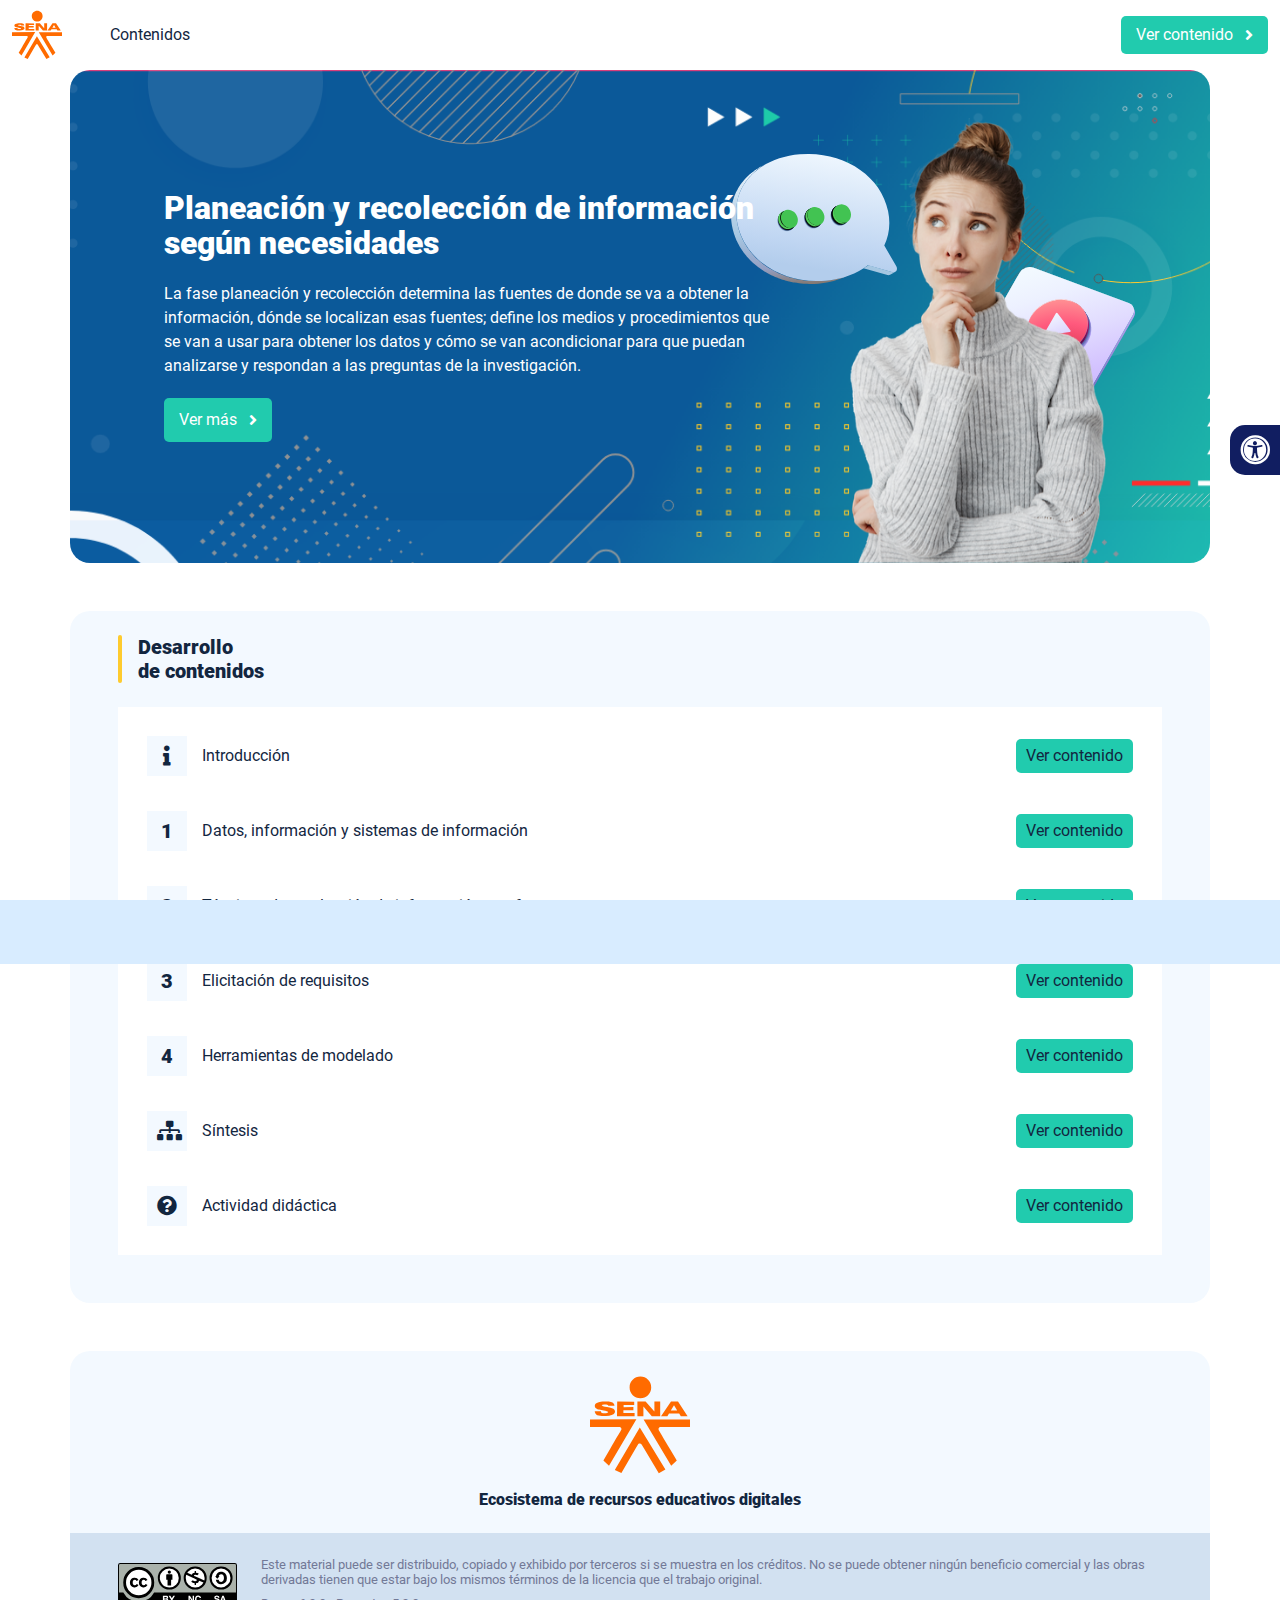
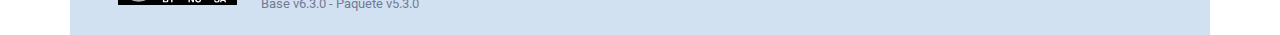
<file: index.html>
<!DOCTYPE html><html lang=""><head><meta charset="utf-8"><meta http-equiv="X-UA-Compatible" content="IE=edge"><meta name="viewport" content="width=device-width,initial-scale=1"><link rel="icon" href="favicon.ico"><title>Planeación y recolección de información según necesidades</title><link href="css/chunk-0c047e41.3babef71.css" rel="prefetch"><link href="css/chunk-25b302c8.3babef71.css" rel="prefetch"><link href="css/chunk-26fc7596.3babef71.css" rel="prefetch"><link href="css/chunk-2d2747e2.3babef71.css" rel="prefetch"><link href="css/chunk-32334cb6.3babef71.css" rel="prefetch"><link href="css/chunk-3c57cd7b.3babef71.css" rel="prefetch"><link href="css/chunk-4f2d402a.3babef71.css" rel="prefetch"><link href="css/chunk-4fde0a08.14d1f3e8.css" rel="prefetch"><link href="css/chunk-515a8379.4da5213c.css" rel="prefetch"><link href="css/chunk-59974754.48832570.css" rel="prefetch"><link href="css/chunk-6e1e538a.126808df.css" rel="prefetch"><link href="css/chunk-766a929b.e22ba341.css" rel="prefetch"><link href="css/chunk-f2df7d2c.3babef71.css" rel="prefetch"><link href="css/comple.0f8cff74.css" rel="prefetch"><link href="css/creditos.3ff21f52.css" rel="prefetch"><link href="css/glosario.9efb3182.css" rel="prefetch"><link href="css/referencias.7bdcae57.css" rel="prefetch"><link href="css/tema1.9127eea7.css" rel="prefetch"><link href="css/tema3.791331c1.css" rel="prefetch"><link href="js/actividad.2a43312c.js" rel="prefetch"><link href="js/chunk-0206bfa0.d7585eee.js" rel="prefetch"><link href="js/chunk-0c047e41.7a1e8d4a.js" rel="prefetch"><link href="js/chunk-13a6037e.2c3d5d7a.js" rel="prefetch"><link href="js/chunk-18f95272.be20e8ae.js" rel="prefetch"><link href="js/chunk-25b302c8.caed8dfb.js" rel="prefetch"><link href="js/chunk-26fc7596.dac12bef.js" rel="prefetch"><link href="js/chunk-2c06842c.f79121cc.js" rel="prefetch"><link href="js/chunk-2d0e96ec.49006d13.js" rel="prefetch"><link href="js/chunk-2d208d90.049e4150.js" rel="prefetch"><link href="js/chunk-2d21d0e2.147624b9.js" rel="prefetch"><link href="js/chunk-2d22c123.07108589.js" rel="prefetch"><link href="js/chunk-2d2747e2.1504af81.js" rel="prefetch"><link href="js/chunk-2e80bb9a.bbdb6215.js" rel="prefetch"><link href="js/chunk-319206de.470a7f77.js" rel="prefetch"><link href="js/chunk-32334cb6.21c12fcb.js" rel="prefetch"><link href="js/chunk-3c57cd7b.ac248d9a.js" rel="prefetch"><link href="js/chunk-3d6834f6.c8108a75.js" rel="prefetch"><link href="js/chunk-4cdd78c0.cc0ccbd6.js" rel="prefetch"><link href="js/chunk-4f2d402a.ee3ef10e.js" rel="prefetch"><link href="js/chunk-4fde0a08.4da81014.js" rel="prefetch"><link href="js/chunk-515a8379.57f3a8de.js" rel="prefetch"><link href="js/chunk-53ccb27e.ee38b6d3.js" rel="prefetch"><link href="js/chunk-55d286b8.b8e12a63.js" rel="prefetch"><link href="js/chunk-59974754.497635d8.js" rel="prefetch"><link href="js/chunk-6e1e538a.e45c7fb5.js" rel="prefetch"><link href="js/chunk-766a929b.800a38e6.js" rel="prefetch"><link href="js/chunk-c796899c.96b97720.js" rel="prefetch"><link href="js/chunk-e8a7823a.40d6a537.js" rel="prefetch"><link href="js/chunk-f2df7d2c.99ea6ccd.js" rel="prefetch"><link href="js/chunk-fde47172.c4c6ee0f.js" rel="prefetch"><link href="js/comple.d97d4896.js" rel="prefetch"><link href="js/creditos.4cd72953.js" rel="prefetch"><link href="js/glosario.e0a432f5.js" rel="prefetch"><link href="js/intro.59453e60.js" rel="prefetch"><link href="js/referencias.88b1b3c1.js" rel="prefetch"><link href="js/sintesis.8b6423ae.js" rel="prefetch"><link href="js/tema1.80001131.js" rel="prefetch"><link href="js/tema2.c703b3ce.js" rel="prefetch"><link href="js/tema3.8ed549f2.js" rel="prefetch"><link href="js/tema4.8715d30f.js" rel="prefetch"><link href="css/app.93a753aa.css" rel="preload" as="style"><link href="css/chunk-vendors.4eab45b7.css" rel="preload" as="style"><link href="js/app.2f57c7da.js" rel="preload" as="script"><link href="js/chunk-vendors.31cb96bf.js" rel="preload" as="script"><link href="css/chunk-vendors.4eab45b7.css" rel="stylesheet"><link href="css/app.93a753aa.css" rel="stylesheet"></head><body><noscript><strong>We're sorry but Planeación y recolección de información según necesidades doesn't work properly without JavaScript enabled. Please enable it to continue.</strong></noscript><div id="app"></div><script src="js/chunk-vendors.31cb96bf.js"></script><script src="js/app.2f57c7da.js"></script></body></html>
</file>
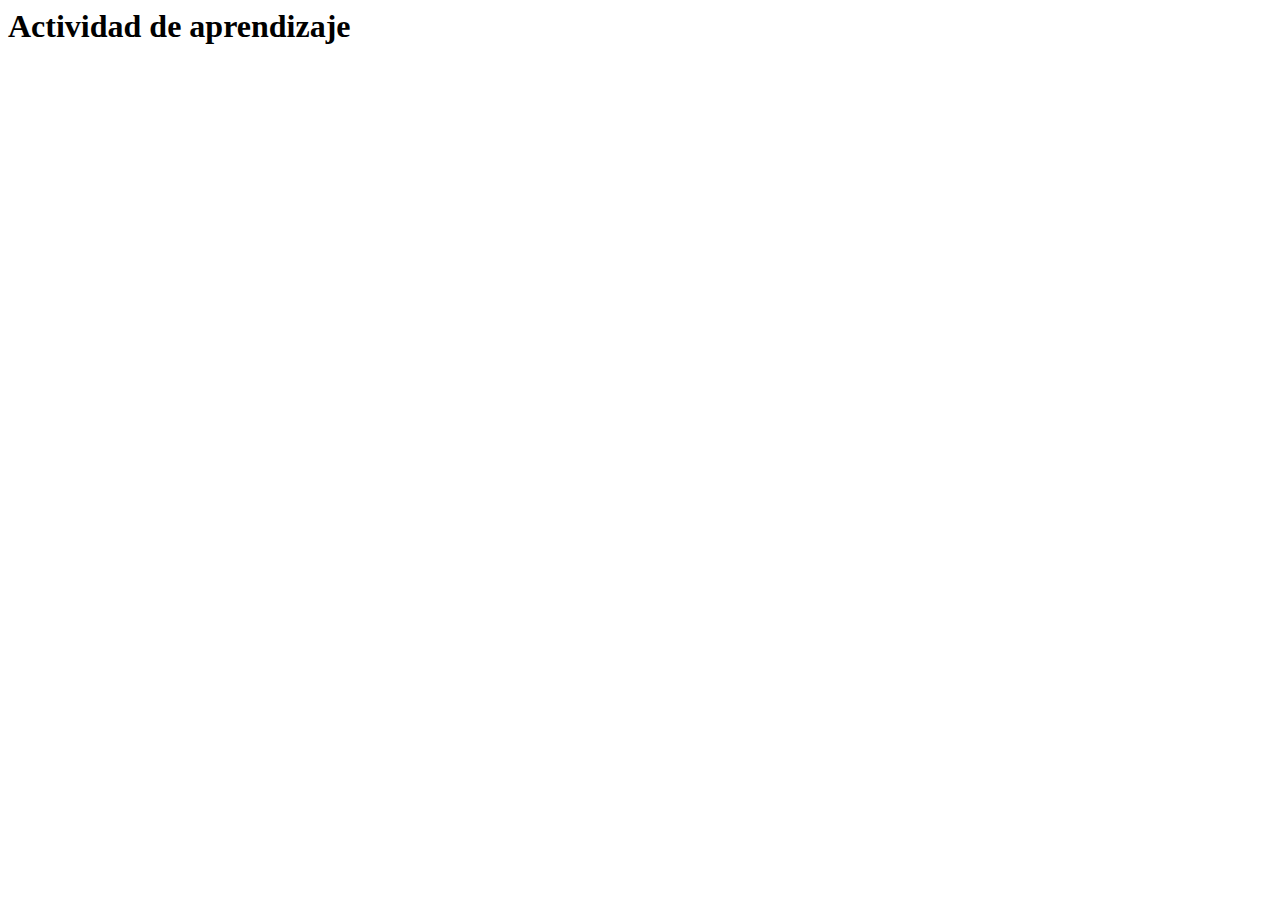
<file: actividades/actividad.html>
<html lang="en">
<head>
  <meta charset="UTF-8">
  <meta http-equiv="X-UA-Compatible" content="IE=edge">
  <meta name="viewport" content="width=device-width, initial-scale=1.0">
  <title>Actividad de aprendizaje</title>
</head>
<body>
  <h1>Actividad de aprendizaje</h1>
</body>
</html>
</file>
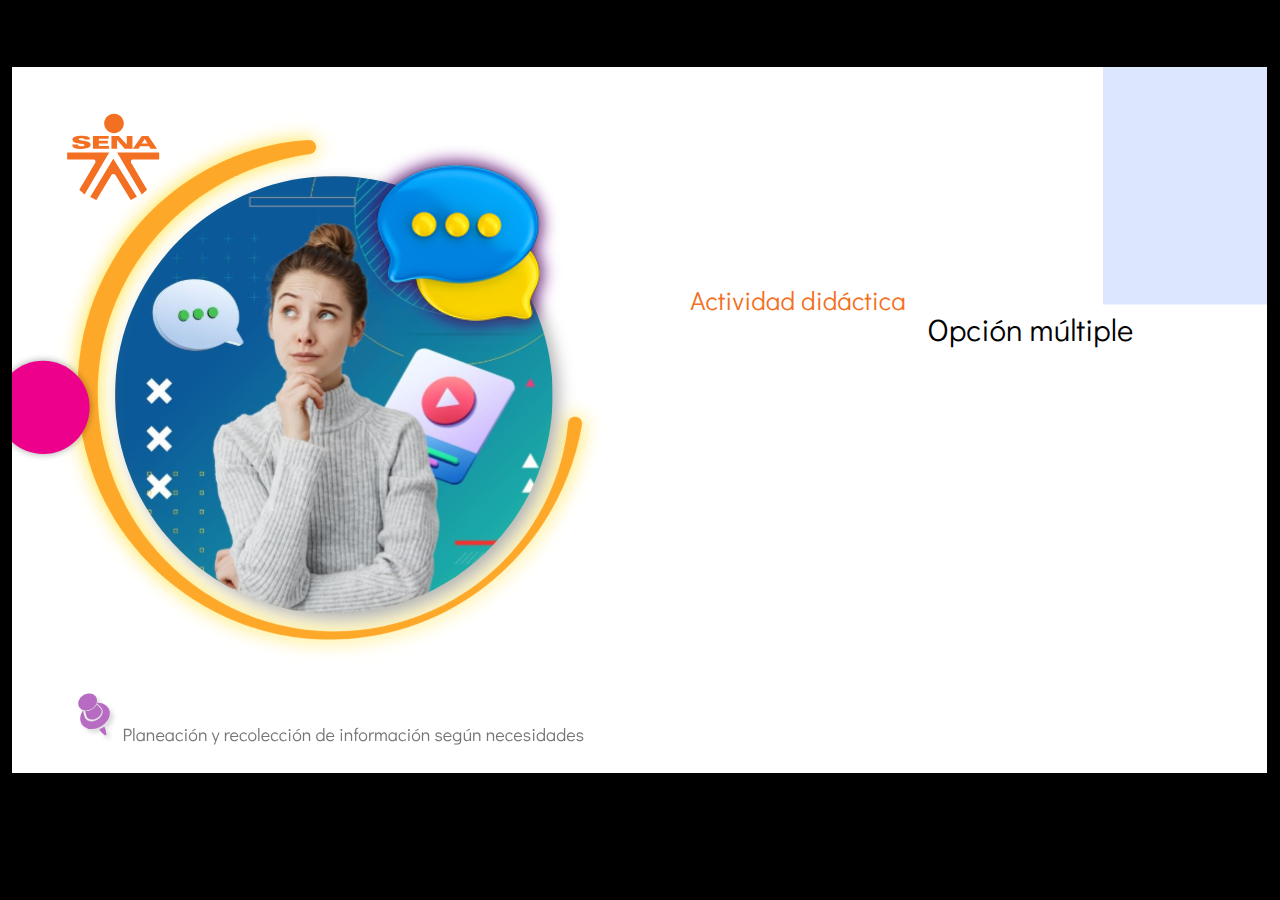
<file: actividades/story.html>
﻿<!doctype html>
<html lang="es">
<head>
  <meta charset="utf-8">
  <!-- Creado con Storyline 360 - http://www.articulate.com  -->
  <!-- version: 3.67.28569.0 -->
  <title>Actividad_did&#225;ctica-CF1_TG_Planeaci&#243;n y recolecci&#243;n de informaci&#243;n seg&#250;n necesid</title>
  <meta http-equiv="x-ua-compatible" content="IE=edge"/>
  <meta name="viewport" content="width=device-width,initial-scale=1,user-scalable=no,shrink-to-fit=no,minimal-ui"/>
  <meta name="apple-mobile-web-app-capable" content="yes"/>
  <style>
    html, body { height: 100%; padding: 0; margin: 0 }
    #app { height: 100%; width: 100%; }
  </style>

  <script>
    window.DS = {};
    window.globals = {
      DATA_PATH_BASE: '',
      HAS_FRAME: true,
      HAS_SLIDE: true,

      lmsPresent: false,
      tinCanPresent: false,
      cmi5Present: false,
      aoSupport: false,
      scale: 'show all',
      captureRc: false,
      browserSize: 'optimal',
      bgColor: '#000000',
      features: 'AccessibleVideo,FullScreenToggle,IE11Warning,InsertSvgPicture,LayerPresentAsDialog,MultipleQuizTracking,QuestionCorrectVariable,UpdatedThemeEditor',
      themeName: 'classic',
      preloaderColor: '#FFFFFF',
      suppressAnalytics: false,
      productChannel: 'stable',
      publishSource: 'storyline',
      aid: 'aid|5304b41d-7af7-4125-b8d1-83eb222823e2',
      cid: '575ab58e-2ae4-434d-958e-18760abbb42d',
      playerVersion: '3.67.28569.0',
      publishTimestamp: '2022-11-02T01:00:47.6192795Z',
      maxIosVideoElements: 10,
      connectionSettings: { },

      
      parseParams: function(qs) {
        if (window.globals.parsedParams != null) {
          return window.globals.parsedParams;
        }
        qs = (qs || window.location.search.substr(1)).split('+').join(' ');
        var params = {},
            tokens,
            re = /[?&]?([^=]+)=([^&]*)/g;

        while (tokens = re.exec(qs)) {
          params[decodeURIComponent(tokens[1]).trim()] =
            decodeURIComponent(tokens[2]).trim();
        }
        window.globals.parsedParams = params;
        return params;
      }

    };
  </script>
  <script>
    var isIe11 = ('ActiveXObject' in window || window.MSBlobBuilder != null)
      && window.msCrypto != null && !window.ActiveXObject;
    if (isIe11 && window.globals.features.indexOf('IE11Warning') != -1) {
      window.globals.unsupportedBrowser = true;
      document.write(atob('[base64]'));
    }
  </script>
  
  <script>window.THREE = { };</script>
  
</head>
<body style="background: #000000" class="cs-HTML theme-classic">
  <!-- 360 -->
  <script>!function(e){var i=/iPhone/i,o=/iPod/i,n=/iPad/i,t=/(?=.*\bAndroid\b)(?=.*\bMobile\b)/i,d=/Android/i,s=/(?=.*\bAndroid\b)(?=.*\bSD4930UR\b)/i,b=/(?=.*\bAndroid\b)(?=.*\b(?:KFOT|KFTT|KFJWI|KFJWA|KFSOWI|KFTHWI|KFTHWA|KFAPWI|KFAPWA|KFARWI|KFASWI|KFSAWI|KFSAWA)\b)/i,r=/IEMobile/i,h=/(?=.*\bWindows\b)(?=.*\bARM\b)/i,a=/BlackBerry/i,l=/BB10/i,p=/Opera Mini/i,f=/(CriOS|Chrome)(?=.*\bMobile\b)/i,u=/(?=.*\bFirefox\b)(?=.*\bMobile\b)/i,c=new RegExp("(?:Nexus 7|BNTV250|Kindle Fire|Silk|GT-P1000)","i"),w=function(e,i){return e.test(i)},A=function(e){var A=e||navigator.userAgent,v=A.split("[FBAN");if(void 0!==v[1]&&(A=v[0]),this.apple={phone:w(i,A),ipod:w(o,A),tablet:!w(i,A)&&w(n,A),device:w(i,A)||w(o,A)||w(n,A)},this.amazon={phone:w(s,A),tablet:!w(s,A)&&w(b,A),device:w(s,A)||w(b,A)},this.android={phone:w(s,A)||w(t,A),tablet:!w(s,A)&&!w(t,A)&&(w(b,A)||w(d,A)),device:w(s,A)||w(b,A)||w(t,A)||w(d,A)},this.windows={phone:w(r,A),tablet:w(h,A),device:w(r,A)||w(h,A)},this.other={blackberry:w(a,A),blackberry10:w(l,A),opera:w(p,A),firefox:w(u,A),chrome:w(f,A),device:w(a,A)||w(l,A)||w(p,A)||w(u,A)||w(f,A)},this.seven_inch=w(c,A),this.any=this.apple.device||this.android.device||this.windows.device||this.other.device||this.seven_inch,this.phone=this.apple.phone||this.android.phone||this.windows.phone,this.tablet=this.apple.tablet||this.android.tablet||this.windows.tablet,"undefined"==typeof window)return this},v=function(){var e=new A;return e.Class=A,e};"undefined"!=typeof module&&module.exports&&"undefined"==typeof window?module.exports=A:"undefined"!=typeof module&&module.exports&&"undefined"!=typeof window?module.exports=v():"function"==typeof define&&define.amd?define("isMobile",[],e.isMobile=v()):e.isMobile=v()}(this);
    window.isMobile.apple.tablet = window.isMobile.apple.tablet ||
      (navigator.platform === 'MacIntel' && navigator.maxTouchPoints > 1);
    window.isMobile.apple.device = window.isMobile.apple.device || window.isMobile.apple.tablet;
    window.isMobile.tablet = window.isMobile.tablet || window.isMobile.apple.tablet;
    window.isMobile.any = window.isMobile.any || window.isMobile.apple.tablet;
  </script>

  <div id="focus-sink" tabindex="-1"></div>

  <div id="preso"></div>
  <script>
    (function() {

      var classTypes = [ 'desktop', 'mobile', 'phone', 'tablet' ];

      var addDeviceClasses = function(prefix, testObj) {
        var curr, i;
        for (i = 0; i < classTypes.length; i++) {
          curr = classTypes[i];
          if (testObj[curr]) {
            document.body.classList.add(prefix + curr);
          }
        }
      };

      var params = window.globals.parseParams(),
          isDevicePreview = params.devicepreview === '1',
          isPhoneOverride = params.deviceType === 'phone' || (isDevicePreview && params.phone == '1'),
          isTabletOverride = (params.deviceType === 'tablet' || isDevicePreview) && !isPhoneOverride,
          isMobileOverride = isPhoneOverride || isTabletOverride;

      var deviceView = {
        desktop: !window.isMobile.any && !isMobileOverride,
        mobile: window.isMobile.any || isMobileOverride,
        phone: isPhoneOverride || (window.isMobile.phone && !isTabletOverride),
        tablet: isTabletOverride || window.isMobile.tablet
      };

      window.globals.deviceView = deviceView;
      window.isMobile.desktop = !window.isMobile.any;
      window.isMobile.mobile = window.isMobile.any;

      addDeviceClasses('view-', deviceView);

    })();
  </script>
  
  <script src='story_content/user.js' type=text/javascript></script>
  <div class="slide-loader"></div>

  <script>
    if (window.globals.deviceView.isMobile) { var doc = document, loader = doc.body.querySelector('.slide-loader'); [ 1, 2, 3 ].forEach(function(n) { var d = doc.createElement('div'); d.style.backgroundColor = window.globals.preloaderColor; d.classList.add('mobile-loader-dot'); d.classList.add('dot' + n); loader.appendChild(d); }); }
  </script>

  <div class="mobile-load-title-overlay" style="display: none">
    <div class="mobile-load-title">Actividad_did&#225;ctica-CF1_TG_Planeaci&#243;n y recolecci&#243;n de informaci&#243;n seg&#250;n necesid</div>
  </div>

  <div class="mobile-chrome-warning"></div>

  
<style>
  .warn-connection-dialog {
    display: none;
    background: transparent;
    pointer-events: none;
    position: fixed;
    left: 0;
    top: 0;
    width: 100%;
    height: 100%;
    z-index: 999;
  }

  .warn-connection-content {
    border-radius: 4px;
    background: white;
    border: 1px solid #E7E7E7;
    color: #333333;
    box-shadow: 0 2px 4px rgba(0, 0, 0, 0.25);
    transition: all 150ms ease-out;
    position: absolute;
    white-space: nowrap;
  }

  .view-phone.is-landscape .warn-connection-content {
    left: 23px;
    bottom: 23px;
  }

  .view-tablet.is-landscape .warn-connection-content {
    left: 50%;
    top: 20px;
    transform: translateX(-50%);
  }

  .is-portrait .warn-connection-content {
    transform: translate(-50%, calc(-100% - 15px));
  }

  .warn-connection-content p {
    display: inline-block;
    margin: 0 8px 0 0;
    line-height: 33px;
    font-size: 11px;
  }

  .warn-connection-content svg {
    position: relative;
    vertical-align: middle;
    margin: 0 2px 2px 8px;
  }

  .view-desktop .warn-connection-content {
    left: 1.5em;
    bottom: 1.5em;
  }

  .view-desktop .warn-connection-content p {
    font-size: 1.1em;
  }

  .is-offline .warn-connection-dialog {
    display: block;
  }

  .is-offline .cs-panel * {
    pointer-events: none !important;
  }

  .is-offline .cs-panel {
    pointer-events: all !important;
  }

  .is-offline #nav-controls * {
    pointer-events: none !important;
  }

  .is-offline #nav-controls {
    pointer-events: all !important;
  }
</style>

<div class="warn-connection-dialog">
  <div class="warn-connection-content">
    <svg width="17" height="15" viewBox="0 0 17 15" xmlns="http://www.w3.org/2000/svg">
      <path fill="#8F0000" stroke="white" d="M16.07,12.98 L15.88,12.23 L9.51,1.21 C8.97,0.26,7.6,0.26,7.06,1.21 L0.69,12.23 C0.15,13.16,0.81,14.36,1.91,14.36 H14.65 C15.47,14.36,16.05,13.7,16.07,12.98 Z"/>
      <path fill="white" stroke="white" d="M8.58,5.5 C8.35,5.28,8.5,5.35,8.21,5.32 C8.09,5.35,7.97,5.49,7.96,5.67 C7.97,5.79,7.98,5.92,7.98,6.04 L7.98,6.04 C7.99,6.17,8,6.31,8.01,6.43 L8.01,6.44 C8.03,6.92,8.06,7.41,8.09,7.9 L8.09,7.9 C8.12,8.39,8.14,8.88,8.17,9.37 C8.17,9.39,8.18,9.42,8.2,9.44 C8.23,9.46,8.25,9.47,8.28,9.47 C8.31,9.47,8.34,9.46,8.35,9.44 C8.37,9.43,8.38,9.4,8.39,9.35 L8.39,9.34 C8.39,9.24,8.4,9.15,8.4,9.05 L8.4,9.05 C8.41,8.96,8.41,8.86,8.42,8.75 C8.43,8.44,8.45,8.12,8.47,7.81 L8.47,7.81 C8.49,7.49,8.51,7.18,8.53,6.87 C8.55,6.46,8.56,6.05,8.59,5.64 L8.6,5.62 C8.6,5.57,8.59,5.53,8.58,5.5 L8.21,5.32 Z"/>
      <circle fill="white" stroke="white" cx="8.3" cy="11.35" r="0.3"/>
    </svg>
    <p>You are offline. Trying to reconnect...</p>
  </div>
</div>

<script>
  (function() {
    window.DS.connection = {
      warningShown: false,
      assets: {},
      loadingAssetGroup: false,
      retryDelay: 500
    };

    // @TODO this is POC code and can be cleaned up a bit more if we move forward
    // with the feature



    // The `window.globals.features` variable must be set in `webpack.dev.config` when testing locally - it is not enough
    // to have it in the data - but it must be set there as well.
    var useConnectionMessages = window.AbortController != null &&
      window.location.protocol != 'file:' &&
      window.globals.features.indexOf('ConnectionMessages') != -1;

    window.DS.connection.useConnectionMessages = useConnectionMessages

    var assetCount = 0;
    var checkLoadedId;
    var connectionSettings = window.globals.connectionSettings;

    if (useConnectionMessages && connectionSettings != null) {
      var contentEl = document.querySelector('.warn-connection-content');
      var messageEl = contentEl.querySelector('p')

      if (connectionSettings.useDarkTheme) {
        contentEl.style.borderColor = '#BABBBA';
        contentEl.style.backgroundColor = '#282828';
        contentEl.style.color = '#FFFFFF';
      }

      if (connectionSettings.message != null) {
        messageEl.textContent = window.decodeURIComponent(connectionSettings.message);
      }
    }

    function checkAssetsReady() {
      for (var i in DS.connection.assets) {
        if (!DS.connection.assets[i].success) {
          return false;
        }
      }
      return true;
    }

    function stopAssetGroup() {
      if (!useConnectionMessages) { return; }

      assetCount = 0;

      DS.connection.oldAssetGroup = DS.connection.assets;
      DS.connection.assets = {};
      DS.connection.loadingAssetGroup = false;
      clearInterval(checkLoadedId);
    }

    function startAssetGroup() {
      if (!useConnectionMessages) { return; }
      var ticks = 0;
      clearInterval(checkLoadedId);
      checkLoadedId = setInterval(function() {
        var loaded = 0;
        if (assetCount === 0 && loaded === 0) {
          clearInterval(checkLoadedId);
          return;
        }

        for (var i in DS.connection.assets) {
          if (DS.connection.assets[i].success) {
            loaded++;
          }
        }

        if (assetCount === loaded && checkAssetsReady()) {
          for (var i in DS.connection.assets) {
            if (DS.connection.assets[i].action) {
              DS.connection.assets[i].action();
            }
          }
          hideWarning();
          stopAssetGroup();
        }
      }, 100)
    }

    function requiredAsset(url, action, retry, type) {
      if (!useConnectionMessages) { return; }
      if (DS.connection.assets[url]) { return; }

      DS.connection.assets[url] = {
        success: false, action: action, retry: retry, type: type
      };
      assetCount = Object.keys(DS.connection.assets).length;
      if (!DS.connection.loadingAssetGroup) {
        startAssetGroup();
      }
      DS.connection.loadingAssetGroup = true;
    }

    function assetLoaded(url) {
      if (!useConnectionMessages) { return; }
      if (DS.connection.assets[url]) {
        DS.connection.assets[url].success = true;
      }
    }

    function assetFailed(url) {
      if (!useConnectionMessages) { return; }
      if (!DS.connection.assets[url]) {
        if (/\.js$/.test(url)) {
          setTimeout(function() {
            if (DS.connection.lastSlideLoaded != null) {
              DS.connection.lastSlideLoaded();
            }
          }, DS.connection.retryDelay);
        }
        return;
      }
      if (!DS.connection.warningShown) { showWarning(); }
      if (DS.connection.assets[url].retry) {
        setTimeout(function() {
          if (!DS.connection.assets[url].success) {
            DS.connection.assets[url].retry()
          }
        }, DS.connection.retryDelay);
      }
    }

    function hideWarning() {
      document.body.classList.remove('is-offline');
      DS.connection.warningShown = false;
    }
    DS.connection.hideWarning = hideWarning

    function showWarning(btn) {
      document.body.classList.add('is-offline')
      DS.connection.warningShown = true;
      updateWarningPosition();
    }

    function updateWarningPosition() {
      if (!DS.connection.warningShown) {
        return;
      }

      var isPortrait = document.body.classList.contains('is-portrait');
      var warningEl = document.querySelector('.warn-connection-content');

      if (isPortrait) {
        var slide = document.querySelector('.primary-slide');
        var slideRect = slide.getBoundingClientRect();

        warningEl.style.top = `${slideRect.top}px`
        warningEl.style.left = `${slideRect.left + slideRect.width / 2}px`
      } else {
        warningEl.style.top = null;
        warningEl.style.left = null;
      }

      window.requestAnimationFrame(updateWarningPosition);
    }

    // these will all be noops if the feature flag isn't set in
    // the data and `window.globals.features`
    DS.connection.requiredAsset = requiredAsset;
    DS.connection.assetLoaded = assetLoaded;
    DS.connection.assetFailed = assetFailed;
    DS.connection.stopAssetGroup = stopAssetGroup;
    DS.connection.startAssetGroup = startAssetGroup;
  })();
</script>


  <script>
    
    if (window.autoSpider && window.vInterfaceObject) {
      document.querySelector('.mobile-load-title-overlay').style.display = 'none';
    }
  </script>

  

  <link rel="stylesheet" href="html5/data/css/output.min.css" data-noprefix/>
</body>
<script src="html5/lib/scripts/bootstrapper.min.js"></script>
</html>
</file>
<file: css/chunk-0c047e41.3babef71.css>
.actividad[data-v-22adfd6b]{background-color:#f2f2f2}.horizontal-scroll__wrapper[data-v-22adfd6b]{overflow:hidden}.horizontal-scroll[data-v-22adfd6b]{display:flex;transition:transform .5s ease-in-out;align-items:center;flex-wrap:nowrap}.horizontal-scroll[data-v-22adfd6b]:not(.row){width:100%}.horizontal-scroll--item-fw[data-v-22adfd6b]>div{flex-grow:0;flex-shrink:0;width:100%;margin:0!important}
</file>
<file: css/chunk-25b302c8.3babef71.css>
.actividad[data-v-22adfd6b]{background-color:#f2f2f2}.horizontal-scroll__wrapper[data-v-22adfd6b]{overflow:hidden}.horizontal-scroll[data-v-22adfd6b]{display:flex;transition:transform .5s ease-in-out;align-items:center;flex-wrap:nowrap}.horizontal-scroll[data-v-22adfd6b]:not(.row){width:100%}.horizontal-scroll--item-fw[data-v-22adfd6b]>div{flex-grow:0;flex-shrink:0;width:100%;margin:0!important}
</file>
<file: css/chunk-26fc7596.3babef71.css>
.actividad[data-v-22adfd6b]{background-color:#f2f2f2}.horizontal-scroll__wrapper[data-v-22adfd6b]{overflow:hidden}.horizontal-scroll[data-v-22adfd6b]{display:flex;transition:transform .5s ease-in-out;align-items:center;flex-wrap:nowrap}.horizontal-scroll[data-v-22adfd6b]:not(.row){width:100%}.horizontal-scroll--item-fw[data-v-22adfd6b]>div{flex-grow:0;flex-shrink:0;width:100%;margin:0!important}
</file>
<file: css/chunk-2d2747e2.3babef71.css>
.actividad[data-v-22adfd6b]{background-color:#f2f2f2}.horizontal-scroll__wrapper[data-v-22adfd6b]{overflow:hidden}.horizontal-scroll[data-v-22adfd6b]{display:flex;transition:transform .5s ease-in-out;align-items:center;flex-wrap:nowrap}.horizontal-scroll[data-v-22adfd6b]:not(.row){width:100%}.horizontal-scroll--item-fw[data-v-22adfd6b]>div{flex-grow:0;flex-shrink:0;width:100%;margin:0!important}
</file>
<file: css/chunk-32334cb6.3babef71.css>
.actividad[data-v-22adfd6b]{background-color:#f2f2f2}.horizontal-scroll__wrapper[data-v-22adfd6b]{overflow:hidden}.horizontal-scroll[data-v-22adfd6b]{display:flex;transition:transform .5s ease-in-out;align-items:center;flex-wrap:nowrap}.horizontal-scroll[data-v-22adfd6b]:not(.row){width:100%}.horizontal-scroll--item-fw[data-v-22adfd6b]>div{flex-grow:0;flex-shrink:0;width:100%;margin:0!important}
</file>
<file: css/chunk-3c57cd7b.3babef71.css>
.actividad[data-v-22adfd6b]{background-color:#f2f2f2}.horizontal-scroll__wrapper[data-v-22adfd6b]{overflow:hidden}.horizontal-scroll[data-v-22adfd6b]{display:flex;transition:transform .5s ease-in-out;align-items:center;flex-wrap:nowrap}.horizontal-scroll[data-v-22adfd6b]:not(.row){width:100%}.horizontal-scroll--item-fw[data-v-22adfd6b]>div{flex-grow:0;flex-shrink:0;width:100%;margin:0!important}
</file>
<file: css/chunk-4f2d402a.3babef71.css>
.actividad[data-v-22adfd6b]{background-color:#f2f2f2}.horizontal-scroll__wrapper[data-v-22adfd6b]{overflow:hidden}.horizontal-scroll[data-v-22adfd6b]{display:flex;transition:transform .5s ease-in-out;align-items:center;flex-wrap:nowrap}.horizontal-scroll[data-v-22adfd6b]:not(.row){width:100%}.horizontal-scroll--item-fw[data-v-22adfd6b]>div{flex-grow:0;flex-shrink:0;width:100%;margin:0!important}
</file>
<file: css/chunk-4fde0a08.14d1f3e8.css>
.actividad[data-v-a108b06a]{background-color:#f2f2f2}.header[data-v-a108b06a]{position:sticky;top:0;padding-top:10px;padding-bottom:10px;background-color:#fff;z-index:10010;line-height:1.1em}.header__logo[data-v-a108b06a]{width:50px}@media (max-width:576px){.header__componente-formativo[data-v-a108b06a]{font-size:.8em}}.header__menu[data-v-a108b06a]{cursor:pointer}.header__menu span[data-v-a108b06a]{font-size:.7em;display:block;line-height:1em;text-align:center;color:#111e61}.header__menu__btn[data-v-a108b06a]{width:30px;height:30px;position:relative;margin-bottom:4px}.header__menu__btn .line-1[data-v-a108b06a],.header__menu__btn .line-2[data-v-a108b06a],.header__menu__btn .line-3[data-v-a108b06a]{height:4px;width:30px;background-color:#111e61;transform-origin:center center;position:absolute;left:0;border-radius:2px}.header__menu__btn .line-1[data-v-a108b06a]{top:4px;-webkit-animation:line-1-inactive-data-v-a108b06a .5s ease-in-out forwards;animation:line-1-inactive-data-v-a108b06a .5s ease-in-out forwards}.header__menu__btn .line-2[data-v-a108b06a]{top:13px;-webkit-animation:line-2-inactive-data-v-a108b06a .5s ease-in-out forwards;animation:line-2-inactive-data-v-a108b06a .5s ease-in-out forwards}.header__menu__btn .line-3[data-v-a108b06a]{top:22px;-webkit-animation:line-3-inactive-data-v-a108b06a .5s ease-in-out forwards;animation:line-3-inactive-data-v-a108b06a .5s ease-in-out forwards}.header__menu__btn[data-v-a108b06a]:hover{cursor:pointer}.header__menu__btn--open .line-1[data-v-a108b06a]{-webkit-animation:line-1-active-data-v-a108b06a .5s ease-in-out forwards;animation:line-1-active-data-v-a108b06a .5s ease-in-out forwards}.header__menu__btn--open .line-2[data-v-a108b06a]{-webkit-animation:line-2-active-data-v-a108b06a .5s ease-in-out forwards;animation:line-2-active-data-v-a108b06a .5s ease-in-out forwards}.header__menu__btn--open .line-3[data-v-a108b06a]{-webkit-animation:line-3-active-data-v-a108b06a .5s ease-in-out forwards;animation:line-3-active-data-v-a108b06a .5s ease-in-out forwards}@-webkit-keyframes line-1-active-data-v-a108b06a{0%{transform:translate(0) rotate(0)}50%{transform:translateY(9px) rotate(0)}to{transform:translateY(9px) rotate(45deg)}}@keyframes line-1-active-data-v-a108b06a{0%{transform:translate(0) rotate(0)}50%{transform:translateY(9px) rotate(0)}to{transform:translateY(9px) rotate(45deg)}}@-webkit-keyframes line-2-active-data-v-a108b06a{0%{transform:scale(1)}to{transform:scale(0)}}@keyframes line-2-active-data-v-a108b06a{0%{transform:scale(1)}to{transform:scale(0)}}@-webkit-keyframes line-3-active-data-v-a108b06a{0%{transform:translate(0) rotate(0)}50%{transform:translateY(-9px) rotate(0)}to{transform:translateY(-9px) rotate(-45deg)}}@keyframes line-3-active-data-v-a108b06a{0%{transform:translate(0) rotate(0)}50%{transform:translateY(-9px) rotate(0)}to{transform:translateY(-9px) rotate(-45deg)}}@-webkit-keyframes line-1-inactive-data-v-a108b06a{0%{transform:translateY(9px) rotate(45deg)}50%{transform:translateY(9px) rotate(0)}to{transform:translate(0) rotate(0)}}@keyframes line-1-inactive-data-v-a108b06a{0%{transform:translateY(9px) rotate(45deg)}50%{transform:translateY(9px) rotate(0)}to{transform:translate(0) rotate(0)}}@-webkit-keyframes line-2-inactive-data-v-a108b06a{0%{transform:scale(0)}to{transform:scale(1)}}@keyframes line-2-inactive-data-v-a108b06a{0%{transform:scale(0)}to{transform:scale(1)}}@-webkit-keyframes line-3-inactive-data-v-a108b06a{0%{transform:translateY(-9px) rotate(-45deg)}50%{transform:translateY(-9px) rotate(0)}to{transform:translate(0) rotate(0)}}@keyframes line-3-inactive-data-v-a108b06a{0%{transform:translateY(-9px) rotate(-45deg)}50%{transform:translateY(-9px) rotate(0)}to{transform:translate(0) rotate(0)}}
</file>
<file: css/chunk-515a8379.4da5213c.css>
.actividad{background-color:#f2f2f2}.banner-interno{position:relative}.banner-interno__fondo{position:absolute;top:0;bottom:-50px;left:0;right:0;background-color:#ef3c79;background-size:cover;background-position:50%}.banner-interno__titulo{display:flex;align-items:center}.banner-interno__titulo__icono{display:block;width:32px;height:32px;border-radius:50%;background-color:#fff;position:relative}.banner-interno__titulo__icono i{color:#ef3c79;position:absolute;left:50%;top:50%;transform:translate(-50%,-50%)}.banner-interno__titulo h1,.banner-interno__titulo h2,.banner-interno__titulo h3,.banner-interno__titulo h4,.banner-interno__titulo h5,.banner-interno__titulo h6{color:#fff;line-height:1.1em}
</file>
<file: css/chunk-59974754.48832570.css>
.actividad{background-color:#f2f2f2}.aside-menu{position:sticky;top:70px;flex:0 0 0;width:0;min-height:calc(100vh - 70px);max-height:calc(100vh - 70px);background-color:#f3f9ff;transition:flex .5s ease-in-out,width .5s ease-in-out;overflow-x:hidden;z-index:100001}.aside-menu a{color:#111e61}.aside-menu--open{flex:0 0 300px;width:300px}.aside-menu__content{width:300px;display:flex;flex-direction:column;justify-content:space-between;min-height:calc(100vh - 70px);max-height:calc(100vh - 70px);border-right:1px solid #d8ecff}@media (max-height:800px){.aside-menu__content{min-height:800px;max-height:800px;overflow-y:auto}}.aside-menu__header{padding:10px;text-align:center;background-color:#d8ecff}.aside-menu__header h4{margin:0}.aside-menu__menu{overflow-y:auto;flex-grow:1;list-style:none;padding-left:0;margin-bottom:0}.aside-menu__menu__item--active .aside-menu__menu__item__lnk,.aside-menu__menu__item--active .aside-menu__sec-menu__item__lnk{background-color:#d8ecff;font-weight:700}.aside-menu__menu__item--sub-menu:hover,.aside-menu__menu__item:hover,.aside-menu__sec-menu__item:hover{background-color:#d8ecff}.aside-menu__menu__item--sub-menu{padding-left:10px}.aside-menu__menu__item--sub-menu--active .aside-menu__menu__item__lnk,.aside-menu__menu__item--sub-menu--active .aside-menu__sec-menu__item__lnk{background-color:#d8ecff;font-weight:700;position:relative}.aside-menu__menu__item--sub-menu--active .aside-menu__menu__item__lnk:before,.aside-menu__menu__item--sub-menu--active .aside-menu__sec-menu__item__lnk:before{content:"";display:block;position:absolute;left:0;bottom:0;top:0;width:4px;border-radius:2px;background-color:#fecb2f}.aside-menu__menu__item__lnk,.aside-menu__sec-menu__item__lnk{display:flex;align-items:center;padding:10px 15px;line-height:1.1em}.aside-menu__menu__item__lnk i,.aside-menu__menu__item__lnk span,.aside-menu__sec-menu__item__lnk i,.aside-menu__sec-menu__item__lnk span{margin-right:10px}.aside-menu__menu__item__lnk i:last-child,.aside-menu__menu__item__lnk span:last-child,.aside-menu__sec-menu__item__lnk i:last-child,.aside-menu__sec-menu__item__lnk span:last-child{margin-right:0}.aside-menu__sec-menu{background-color:#d8ecff;padding:10px 0;flex-shrink:0;margin-bottom:0}.aside-menu__sec-menu__item{padding:10px 15px}.aside-menu__sec-menu__item__lnk{padding:0;border-radius:1em}.aside-menu__sec-menu__item__lnk i{display:block;width:2em;height:2em;padding:.5em 0;text-align:center;background-color:#fff;border-radius:50%}.aside-menu__sec-menu__item__lnk:hover{background-color:#fff}@media (max-width:992px){.aside-menu{position:fixed;top:70px}}@media (max-width:576px){.aside-menu__sec-menu{padding-bottom:110px}}
</file>
<file: css/chunk-6e1e538a.126808df.css>
.actividad[data-v-4f6b7c58]{background-color:#f2f2f2}.accesibilidad[data-v-4f6b7c58]{position:fixed;right:0;top:50vh;height:50px;background-color:#111e61;border-top-left-radius:15px;border-bottom-left-radius:15px;transform:translateY(-50%) translateX(100%) translateX(-50px);overflow:hidden;transition:transform .3s ease-in-out,height .3s ease-in-out}.accesibilidad[data-v-4f6b7c58]:hover{transform:translateY(-50%) translateX(0);height:12.75rem}.accesibilidad [data-v-4f6b7c58]{color:#fff}.accesibilidad__menu__content .accesibilidad__menu__item[data-v-4f6b7c58]{cursor:pointer}.accesibilidad__menu__content .accesibilidad__menu__item[data-v-4f6b7c58]:hover{background-color:#273685}.accesibilidad__menu__content .accesibilidad__menu__item[data-v-4f6b7c58]:last-child{border:none}.accesibilidad__menu__item[data-v-4f6b7c58]{display:flex;align-items:center;padding:10px;border-bottom:1px solid #273685;line-height:1em;-webkit-user-select:none;-moz-user-select:none;-ms-user-select:none;user-select:none}.accesibilidad__menu i[data-v-4f6b7c58]{font-size:30px;font-style:normal;margin-right:10px;line-height:1em}.accesibilidad__menu img[data-v-4f6b7c58]{width:30px;margin-right:10px}
</file>
<file: css/chunk-766a929b.e22ba341.css>
.actividad{background-color:#f2f2f2}.barra-avance{display:flex;align-items:center;justify-content:space-between;position:fixed;bottom:0;left:0;width:100%;padding:10px;background-color:#d8ecff;transition:transform .5s ease-in-out;z-index:100000}.barra-avance__barra{margin:0 20px;flex:1;position:relative;max-width:800px}.barra-avance__barra--amarilla,.barra-avance__barra--blanca{height:4px}.barra-avance__barra--amarilla:after,.barra-avance__barra--amarilla:before,.barra-avance__barra--blanca:after,.barra-avance__barra--blanca:before{content:"";display:block;width:10px;height:10px;border-radius:50%;position:absolute;top:50%}.barra-avance__barra--amarilla:before,.barra-avance__barra--blanca:before{left:0;transform:translate(-50%,-50%)}.barra-avance__barra--amarilla:after,.barra-avance__barra--blanca:after{right:0;transform:translate(50%,-50%)}.barra-avance__barra--blanca,.barra-avance__barra--blanca:after,.barra-avance__barra--blanca:before{background-color:#fff}.barra-avance__barra--amarilla{position:absolute;width:100%;top:0;background-color:#21cbae}.barra-avance__barra--amarilla:after,.barra-avance__barra--amarilla:before{background-color:#21cbae}.barra-avance__boton--regresar{background-color:#b0c0d2}.barra-avance__boton--regresar span{color:#111e61!important}.barra-avance__boton--disable{opacity:0;pointer-events:none}.barra-avance--open{transform:translateY(0)}.barra-avance--close{transform:translateY(100%)}
</file>
<file: css/chunk-f2df7d2c.3babef71.css>
.actividad[data-v-22adfd6b]{background-color:#f2f2f2}.horizontal-scroll__wrapper[data-v-22adfd6b]{overflow:hidden}.horizontal-scroll[data-v-22adfd6b]{display:flex;transition:transform .5s ease-in-out;align-items:center;flex-wrap:nowrap}.horizontal-scroll[data-v-22adfd6b]:not(.row){width:100%}.horizontal-scroll--item-fw[data-v-22adfd6b]>div{flex-grow:0;flex-shrink:0;width:100%;margin:0!important}
</file>
<file: css/comple.0f8cff74.css>
.banner-interno{position:relative}.banner-interno__fondo{position:absolute;top:0;bottom:-50px;left:0;right:0;background-color:#ef3c79;background-size:cover;background-position:50%}.banner-interno__titulo{display:flex;align-items:center}.banner-interno__titulo__icono{display:block;width:32px;height:32px;border-radius:50%;background-color:#fff;position:relative}.banner-interno__titulo__icono i{color:#ef3c79;position:absolute;left:50%;top:50%;transform:translate(-50%,-50%)}.banner-interno__titulo h1,.banner-interno__titulo h2,.banner-interno__titulo h3,.banner-interno__titulo h4,.banner-interno__titulo h5,.banner-interno__titulo h6{color:#fff;line-height:1.1em}.actividad{background-color:#f2f2f2}.complementario__enlaces{display:flex;justify-content:center;flex-wrap:wrap}.complementario__enlaces a{margin:0 5px}.complementario__btn{font-size:1.5em;line-height:1em}table{width:calc(100% - 1px);min-width:800px}table thead{background-color:#d8ecff}table thead th{border-color:#d8ecff}table td,table th{padding:25px 20px;text-align:center}
</file>
<file: css/creditos.3ff21f52.css>
.banner-interno{position:relative}.banner-interno__fondo{position:absolute;top:0;bottom:-50px;left:0;right:0;background-color:#ef3c79;background-size:cover;background-position:50%}.banner-interno__titulo{display:flex;align-items:center}.banner-interno__titulo__icono{display:block;width:32px;height:32px;border-radius:50%;background-color:#fff;position:relative}.banner-interno__titulo__icono i{color:#ef3c79;position:absolute;left:50%;top:50%;transform:translate(-50%,-50%)}.banner-interno__titulo h1,.banner-interno__titulo h2,.banner-interno__titulo h3,.banner-interno__titulo h4,.banner-interno__titulo h5,.banner-interno__titulo h6{color:#fff;line-height:1.1em}.actividad{background-color:#f2f2f2}.creditos-vista .tarjeta.credito{background-color:#d2e1f1}.creditos{color:#727997;overflow-x:auto}.creditos__item{min-width:490px}.creditos p{line-height:1.3em;margin-bottom:0;color:#727997}.creditos__titulo{font-weight:700;background-color:#d2e1f1;padding:5px 10px;border-top-radius:5px;border-top-left-radius:5px;border-top-right-radius:5px}.creditos table td,.creditos table th{border-color:#d2e1f1}
</file>
<file: css/glosario.9efb3182.css>
.banner-interno{position:relative}.banner-interno__fondo{position:absolute;top:0;bottom:-50px;left:0;right:0;background-color:#ef3c79;background-size:cover;background-position:50%}.banner-interno__titulo{display:flex;align-items:center}.banner-interno__titulo__icono{display:block;width:32px;height:32px;border-radius:50%;background-color:#fff;position:relative}.banner-interno__titulo__icono i{color:#ef3c79;position:absolute;left:50%;top:50%;transform:translate(-50%,-50%)}.banner-interno__titulo h1,.banner-interno__titulo h2,.banner-interno__titulo h3,.banner-interno__titulo h4,.banner-interno__titulo h5,.banner-interno__titulo h6{color:#fff;line-height:1.1em}.actividad{background-color:#f2f2f2}.glosario__letra-item{display:flex}.glosario__letra-item__texto{padding-top:5px}.glosario__letra-item__letra__icono{width:32px;height:32px;position:relative;line-height:1em;border-radius:50%;background-color:#d2e1f1}.glosario__letra-item__letra__icono span{position:absolute;left:50%;top:50%;transform:translate(-50%,-50%);font-size:1.1em;font-weight:900}
</file>
<file: css/referencias.7bdcae57.css>
.banner-interno{position:relative}.banner-interno__fondo{position:absolute;top:0;bottom:-50px;left:0;right:0;background-color:#ef3c79;background-size:cover;background-position:50%}.banner-interno__titulo{display:flex;align-items:center}.banner-interno__titulo__icono{display:block;width:32px;height:32px;border-radius:50%;background-color:#fff;position:relative}.banner-interno__titulo__icono i{color:#ef3c79;position:absolute;left:50%;top:50%;transform:translate(-50%,-50%)}.banner-interno__titulo h1,.banner-interno__titulo h2,.banner-interno__titulo h3,.banner-interno__titulo h4,.banner-interno__titulo h5,.banner-interno__titulo h6{color:#fff;line-height:1.1em}.actividad{background-color:#f2f2f2}.referencias__item:last-child hr{display:none}.referencias__item a{color:#2196f3;text-decoration:underline;overflow-wrap:break-word}
</file>
<file: css/tema1.9127eea7.css>
.actividad{background-color:#f2f2f2}figure.mt-n{margin-top:-48px}
</file>
<file: css/tema3.791331c1.css>
.actividad{background-color:#f2f2f2}.tarjeta-slide{height:390px}.tarjeta-slide__img figure{display:flex;justify-content:center;margin-top:100px}.tarjeta-slide__img figure img{max-height:160px}
</file>
<file: css/app.93a753aa.css>
*,:after,:before{box-sizing:inherit}html{height:100%;line-height:1.15;box-sizing:border-box;-webkit-font-smoothing:antialiased;-moz-osx-font-smoothing:grayscale;-webkit-text-size-adjust:100%;-ms-text-size-adjust:100%;text-rendering:optimizeLegibility}a,abbr,acronym,address,applet,article,aside,audio,b,big,blockquote,body,canvas,caption,center,cite,code,dd,del,details,dfn,div,dl,dt,em,embed,fieldset,figcaption,figure,footer,form,h1,h2,h3,h4,h5,h6,header,hgroup,html,i,iframe,img,ins,kbd,label,legend,li,mark,menu,nav,object,ol,output,p,pre,q,ruby,s,samp,section,small,span,strike,strong,sub,summary,sup,table,tbody,td,tfoot,th,thead,time,tr,tt,u,ul,var,video{margin:0;padding:0;border:0;outline:0;background:transparent;vertical-align:baseline}article,aside,details,figcaption,figure,footer,header,main,menu,nav,section,summary{display:block}[hidden],template{display:none}hr{box-sizing:content-box;height:0;border-bottom:1px solid #e8e8e8;border-left:0;border-right:0;border-top:0;margin:1.5em 0;overflow:visible}[hidden]{display:none}a{font-family:Roboto,sans-serif;font-size:1em;font-weight:400;text-decoration:none;color:#12263f;background-color:transparent;transition:all .15s ease-in-out;-webkit-text-decoration-skip:objects}a:active,a:hover{outline-width:0}a:active,a:focus,a:hover{color:#000}[type=button],[type=reset],[type=submit],button{-webkit-appearance:none;-moz-appearance:none;appearance:none;cursor:pointer;display:inline-block;vertical-align:middle;border:0;border-radius:5px;color:#12263f;background-color:#21cbae;font-family:Roboto,sans-serif;font-weight:400;font-size:1em;-webkit-font-smoothing:antialiased;line-height:1em;white-space:nowrap;text-decoration:none;text-transform:none;padding:.75em 1.5em;margin:0;-webkit-user-select:none;-moz-user-select:none;-ms-user-select:none;user-select:none;overflow:visible;transition:background-color .15s ease-in-out}[type=button]:focus,[type=button]:hover,[type=reset]:focus,[type=reset]:hover,[type=submit]:focus,[type=submit]:hover,button:focus,button:hover{background-color:#21cbae;color:#12263f}[type=button]:disabled,[type=reset]:disabled,[type=submit]:disabled,button:disabled{cursor:not-allowed;opacity:.5}[type=button]:disabled:hover,[type=reset]:disabled:hover,[type=submit]:disabled:hover,button:disabled:hover{background-color:#21cbae}input,select,textarea{margin:0;display:block;font-family:Roboto,sans-serif;font-size:16px}input{overflow:visible}[type=color],[type=date],[type=datetime-local],[type=datetime],[type=email],[type=month],[type=number],[type=password],[type=search],[type=tel],[type=text],[type=time],[type=url],[type=week],input:not([type]),select,select[multiple],textarea{background-color:#fff;border:1px solid #e8e8e8;border-radius:5px;box-shadow:inset 0 1px 3px rgba(0,0,0,.06);box-sizing:inherit;margin-bottom:.75em;padding:.5em;transition:border-color .15s ease-in-out;width:100%}[type=color]:hover,[type=date]:hover,[type=datetime-local]:hover,[type=datetime]:hover,[type=email]:hover,[type=month]:hover,[type=number]:hover,[type=password]:hover,[type=search]:hover,[type=tel]:hover,[type=text]:hover,[type=time]:hover,[type=url]:hover,[type=week]:hover,input:not([type]):hover,select:hover,select[multiple]:hover,textarea:hover{border-color:shade(#e8e8e8,20%)}[type=color]:focus,[type=date]:focus,[type=datetime-local]:focus,[type=datetime]:focus,[type=email]:focus,[type=month]:focus,[type=number]:focus,[type=password]:focus,[type=search]:focus,[type=tel]:focus,[type=text]:focus,[type=time]:focus,[type=url]:focus,[type=week]:focus,input:not([type]):focus,select:focus,select[multiple]:focus,textarea:focus{border-color:#fecb2f;box-shadow:inset 0 1px 3px rgba(0,0,0,.06),0 0 5px rgba(237,36,105,.7);outline:none}[type=color]:disabled,[type=date]:disabled,[type=datetime-local]:disabled,[type=datetime]:disabled,[type=email]:disabled,[type=month]:disabled,[type=number]:disabled,[type=password]:disabled,[type=search]:disabled,[type=tel]:disabled,[type=text]:disabled,[type=time]:disabled,[type=url]:disabled,[type=week]:disabled,input:not([type]):disabled,select:disabled,select[multiple]:disabled,textarea:disabled{background-color:shade(#fff,5%);cursor:not-allowed}[type=color]:disabled:hover,[type=date]:disabled:hover,[type=datetime-local]:disabled:hover,[type=datetime]:disabled:hover,[type=email]:disabled:hover,[type=month]:disabled:hover,[type=number]:disabled:hover,[type=password]:disabled:hover,[type=search]:disabled:hover,[type=tel]:disabled:hover,[type=text]:disabled:hover,[type=time]:disabled:hover,[type=url]:disabled:hover,[type=week]:disabled:hover,input:not([type]):disabled:hover,select:disabled:hover,select[multiple]:disabled:hover,textarea:disabled:hover{border:1px solid #e8e8e8}select{text-transform:none;max-width:100%;border-radius:5px}::-webkit-file-upload-button{background-color:#21cbae;border:none;cursor:pointer;color:#12263f;border-radius:5px;padding:.75em 1.5em}::-webkit-file-upload-button:hover{background-color:#21cbae}optgroup{font-weight:700}fieldset{border:1px solid #e8e8e8;background-color:transparent;padding:1.5em;-webkit-margin-start:0;-webkit-margin-end:0;-webkit-padding-before:1.5em;-webkit-padding-start:1.5em;-webkit-padding-end:1.5em;-webkit-padding-after:1.5em}legend{box-sizing:border-box;color:inherit;display:table;max-width:100%;padding:0;white-space:normal;font-weight:600;-webkit-padding-start:0;-webkit-padding-end:0}label,legend{margin-bottom:.375em}label{display:block;font-size:1em;font-family:Roboto,sans-serif;font-weight:900}textarea{overflow:auto;resize:vertical}[type=checkbox],[type=radio]{box-sizing:border-box;padding:0;display:inline;margin-right:.375em}[type=number]::-webkit-inner-spin-button,[type=number]::-webkit-outer-spin-button{height:auto}[type=search]{-webkit-appearance:textfield;outline-offset:-2px}[type=search]::-webkit-search-cancel-button,[type=search]::-webkit-search-decoration{-webkit-appearance:none;-moz-appearance:none}::-moz-placeholder{color:#999}:-ms-input-placeholder{color:#999}::placeholder{color:#999}::-webkit-file-upload-button{-webkit-appearance:button;-moz-appearance:button;font:inherit}[type=file]{margin-bottom:.75em;width:100%}[type=button],[type=reset],[type=submit],button{-webkit-appearance:button}[type=button]::-moz-focus-inner,[type=reset]::-moz-focus-inner,[type=submit]::-moz-focus-inner,button::-moz-focus-inner{border-style:none;padding:0}[type=button]:-moz-focusring,[type=reset]:-moz-focusring,[type=submit]:-moz-focusring,button:-moz-focusring{outline:1px dotted ButtonText}progress{vertical-align:baseline}ol,ul{list-style:none;margin-bottom:1em}dt{font-weight:700}figure,img,picture,svg{margin:0;width:100%;max-width:100%}figcaption{display:block;background-color:#e8e8e8;padding:.75em 1.5em;font-size:.8em;font-weight:700}img,svg{display:block;border-style:none}svg:not(:root){overflow:hidden}audio,canvas,progress,video{display:inline-block}audio:not([controls]){display:none;height:0}template{display:none}table{border-collapse:collapse;border-spacing:0;table-layout:fixed;width:100%}td,th,tr{vertical-align:middle}td,th{border:1px solid #e8e8e8;padding:.75em}th{font-size:.875em;line-height:1.2}td{line-height:1.5}body{font-size:16px;font-weight:400;line-height:1.5}body,h1,h2,h3,h4,h5,h6{color:#12263f;font-family:Roboto,sans-serif}h1,h2,h3,h4,h5,h6{font-weight:900;line-height:1.2;margin:0 0 .75em}h1{font-size:2em}h2{font-size:1.5em}h3{font-size:1.25em}h4{font-size:1.125em}h5{font-size:1em}h6{font-size:.875em}p{font-family:Roboto,sans-serif;font-size:1em;font-weight:400;line-height:1.5;color:#12263f;margin-bottom:1em}b,strong{font-weight:700}dfn,em,i{font-style:italic}br{line-height:2em}u{text-decoration:underline}code,kbd,pre,samp{color:#727997;font-family:Lucida Console,Courier New,monospace;font-size:1em}sub,sup{font-size:75%;line-height:0;position:relative;vertical-align:baseline}sub{bottom:-.25em}sup{top:-.5em}small{font-size:80%}mark{background-color:#ffeb3b;color:#000}abbr[title]{border-bottom:none;text-decoration:underline;-webkit-text-decoration:underline dotted;text-decoration:underline dotted}blockquote,q{quotes:none}::selection{background:#2196f3!important;color:#fff!important;text-shadow:none}::-moz-selection{background:#2196f3!important;color:#fff!important;text-shadow:none}img::selection{background:transparent}img::-moz-selection{background:transparent}body{-webkit-tap-highlight-color:#2196F3!important}details,menu{display:block}summary{display:list-item}@media print{*,:after,:before,:first-letter,:first-line{background:transparent!important;color:#000!important;box-shadow:none!important;text-shadow:none!important}a,a:visited{text-decoration:underline}a[href]:after{content:" (" attr(href) ")"}a abbr[title]:after{content:" (" attr(title) ")"}a[href^="#"]:after,a[href^="javascript:"]:after{content:""}blockquote,pre{border:1px solid #999;page-break-inside:avoid}thead{display:table-header-group}img,tr{page-break-inside:avoid}img{max-width:100%!important}h2,h3,p{orphans:3;widows:3}h2,h3{page-break-after:avoid}}[data-aos][data-aos][data-aos-duration="50"],body[data-aos-duration="50"] [data-aos]{transition-duration:50ms}[data-aos][data-aos][data-aos-delay="50"],body[data-aos-delay="50"] [data-aos]{transition-delay:0s}[data-aos][data-aos][data-aos-delay="50"].aos-animate,body[data-aos-delay="50"] [data-aos].aos-animate{transition-delay:50ms}[data-aos][data-aos][data-aos-duration="100"],body[data-aos-duration="100"] [data-aos]{transition-duration:.1s}[data-aos][data-aos][data-aos-delay="100"],body[data-aos-delay="100"] [data-aos]{transition-delay:0s}[data-aos][data-aos][data-aos-delay="100"].aos-animate,body[data-aos-delay="100"] [data-aos].aos-animate{transition-delay:.1s}[data-aos][data-aos][data-aos-duration="150"],body[data-aos-duration="150"] [data-aos]{transition-duration:.15s}[data-aos][data-aos][data-aos-delay="150"],body[data-aos-delay="150"] [data-aos]{transition-delay:0s}[data-aos][data-aos][data-aos-delay="150"].aos-animate,body[data-aos-delay="150"] [data-aos].aos-animate{transition-delay:.15s}[data-aos][data-aos][data-aos-duration="200"],body[data-aos-duration="200"] [data-aos]{transition-duration:.2s}[data-aos][data-aos][data-aos-delay="200"],body[data-aos-delay="200"] [data-aos]{transition-delay:0s}[data-aos][data-aos][data-aos-delay="200"].aos-animate,body[data-aos-delay="200"] [data-aos].aos-animate{transition-delay:.2s}[data-aos][data-aos][data-aos-duration="250"],body[data-aos-duration="250"] [data-aos]{transition-duration:.25s}[data-aos][data-aos][data-aos-delay="250"],body[data-aos-delay="250"] [data-aos]{transition-delay:0s}[data-aos][data-aos][data-aos-delay="250"].aos-animate,body[data-aos-delay="250"] [data-aos].aos-animate{transition-delay:.25s}[data-aos][data-aos][data-aos-duration="300"],body[data-aos-duration="300"] [data-aos]{transition-duration:.3s}[data-aos][data-aos][data-aos-delay="300"],body[data-aos-delay="300"] [data-aos]{transition-delay:0s}[data-aos][data-aos][data-aos-delay="300"].aos-animate,body[data-aos-delay="300"] [data-aos].aos-animate{transition-delay:.3s}[data-aos][data-aos][data-aos-duration="350"],body[data-aos-duration="350"] [data-aos]{transition-duration:.35s}[data-aos][data-aos][data-aos-delay="350"],body[data-aos-delay="350"] [data-aos]{transition-delay:0s}[data-aos][data-aos][data-aos-delay="350"].aos-animate,body[data-aos-delay="350"] [data-aos].aos-animate{transition-delay:.35s}[data-aos][data-aos][data-aos-duration="400"],body[data-aos-duration="400"] [data-aos]{transition-duration:.4s}[data-aos][data-aos][data-aos-delay="400"],body[data-aos-delay="400"] [data-aos]{transition-delay:0s}[data-aos][data-aos][data-aos-delay="400"].aos-animate,body[data-aos-delay="400"] [data-aos].aos-animate{transition-delay:.4s}[data-aos][data-aos][data-aos-duration="450"],body[data-aos-duration="450"] [data-aos]{transition-duration:.45s}[data-aos][data-aos][data-aos-delay="450"],body[data-aos-delay="450"] [data-aos]{transition-delay:0s}[data-aos][data-aos][data-aos-delay="450"].aos-animate,body[data-aos-delay="450"] [data-aos].aos-animate{transition-delay:.45s}[data-aos][data-aos][data-aos-duration="500"],body[data-aos-duration="500"] [data-aos]{transition-duration:.5s}[data-aos][data-aos][data-aos-delay="500"],body[data-aos-delay="500"] [data-aos]{transition-delay:0s}[data-aos][data-aos][data-aos-delay="500"].aos-animate,body[data-aos-delay="500"] [data-aos].aos-animate{transition-delay:.5s}[data-aos][data-aos][data-aos-duration="550"],body[data-aos-duration="550"] [data-aos]{transition-duration:.55s}[data-aos][data-aos][data-aos-delay="550"],body[data-aos-delay="550"] [data-aos]{transition-delay:0s}[data-aos][data-aos][data-aos-delay="550"].aos-animate,body[data-aos-delay="550"] [data-aos].aos-animate{transition-delay:.55s}[data-aos][data-aos][data-aos-duration="600"],body[data-aos-duration="600"] [data-aos]{transition-duration:.6s}[data-aos][data-aos][data-aos-delay="600"],body[data-aos-delay="600"] [data-aos]{transition-delay:0s}[data-aos][data-aos][data-aos-delay="600"].aos-animate,body[data-aos-delay="600"] [data-aos].aos-animate{transition-delay:.6s}[data-aos][data-aos][data-aos-duration="650"],body[data-aos-duration="650"] [data-aos]{transition-duration:.65s}[data-aos][data-aos][data-aos-delay="650"],body[data-aos-delay="650"] [data-aos]{transition-delay:0s}[data-aos][data-aos][data-aos-delay="650"].aos-animate,body[data-aos-delay="650"] [data-aos].aos-animate{transition-delay:.65s}[data-aos][data-aos][data-aos-duration="700"],body[data-aos-duration="700"] [data-aos]{transition-duration:.7s}[data-aos][data-aos][data-aos-delay="700"],body[data-aos-delay="700"] [data-aos]{transition-delay:0s}[data-aos][data-aos][data-aos-delay="700"].aos-animate,body[data-aos-delay="700"] [data-aos].aos-animate{transition-delay:.7s}[data-aos][data-aos][data-aos-duration="750"],body[data-aos-duration="750"] [data-aos]{transition-duration:.75s}[data-aos][data-aos][data-aos-delay="750"],body[data-aos-delay="750"] [data-aos]{transition-delay:0s}[data-aos][data-aos][data-aos-delay="750"].aos-animate,body[data-aos-delay="750"] [data-aos].aos-animate{transition-delay:.75s}[data-aos][data-aos][data-aos-duration="800"],body[data-aos-duration="800"] [data-aos]{transition-duration:.8s}[data-aos][data-aos][data-aos-delay="800"],body[data-aos-delay="800"] [data-aos]{transition-delay:0s}[data-aos][data-aos][data-aos-delay="800"].aos-animate,body[data-aos-delay="800"] [data-aos].aos-animate{transition-delay:.8s}[data-aos][data-aos][data-aos-duration="850"],body[data-aos-duration="850"] [data-aos]{transition-duration:.85s}[data-aos][data-aos][data-aos-delay="850"],body[data-aos-delay="850"] [data-aos]{transition-delay:0s}[data-aos][data-aos][data-aos-delay="850"].aos-animate,body[data-aos-delay="850"] [data-aos].aos-animate{transition-delay:.85s}[data-aos][data-aos][data-aos-duration="900"],body[data-aos-duration="900"] [data-aos]{transition-duration:.9s}[data-aos][data-aos][data-aos-delay="900"],body[data-aos-delay="900"] [data-aos]{transition-delay:0s}[data-aos][data-aos][data-aos-delay="900"].aos-animate,body[data-aos-delay="900"] [data-aos].aos-animate{transition-delay:.9s}[data-aos][data-aos][data-aos-duration="950"],body[data-aos-duration="950"] [data-aos]{transition-duration:.95s}[data-aos][data-aos][data-aos-delay="950"],body[data-aos-delay="950"] [data-aos]{transition-delay:0s}[data-aos][data-aos][data-aos-delay="950"].aos-animate,body[data-aos-delay="950"] [data-aos].aos-animate{transition-delay:.95s}[data-aos][data-aos][data-aos-duration="1000"],body[data-aos-duration="1000"] [data-aos]{transition-duration:1s}[data-aos][data-aos][data-aos-delay="1000"],body[data-aos-delay="1000"] [data-aos]{transition-delay:0s}[data-aos][data-aos][data-aos-delay="1000"].aos-animate,body[data-aos-delay="1000"] [data-aos].aos-animate{transition-delay:1s}[data-aos][data-aos][data-aos-duration="1050"],body[data-aos-duration="1050"] [data-aos]{transition-duration:1.05s}[data-aos][data-aos][data-aos-delay="1050"],body[data-aos-delay="1050"] [data-aos]{transition-delay:0s}[data-aos][data-aos][data-aos-delay="1050"].aos-animate,body[data-aos-delay="1050"] [data-aos].aos-animate{transition-delay:1.05s}[data-aos][data-aos][data-aos-duration="1100"],body[data-aos-duration="1100"] [data-aos]{transition-duration:1.1s}[data-aos][data-aos][data-aos-delay="1100"],body[data-aos-delay="1100"] [data-aos]{transition-delay:0s}[data-aos][data-aos][data-aos-delay="1100"].aos-animate,body[data-aos-delay="1100"] [data-aos].aos-animate{transition-delay:1.1s}[data-aos][data-aos][data-aos-duration="1150"],body[data-aos-duration="1150"] [data-aos]{transition-duration:1.15s}[data-aos][data-aos][data-aos-delay="1150"],body[data-aos-delay="1150"] [data-aos]{transition-delay:0s}[data-aos][data-aos][data-aos-delay="1150"].aos-animate,body[data-aos-delay="1150"] [data-aos].aos-animate{transition-delay:1.15s}[data-aos][data-aos][data-aos-duration="1200"],body[data-aos-duration="1200"] [data-aos]{transition-duration:1.2s}[data-aos][data-aos][data-aos-delay="1200"],body[data-aos-delay="1200"] [data-aos]{transition-delay:0s}[data-aos][data-aos][data-aos-delay="1200"].aos-animate,body[data-aos-delay="1200"] [data-aos].aos-animate{transition-delay:1.2s}[data-aos][data-aos][data-aos-duration="1250"],body[data-aos-duration="1250"] [data-aos]{transition-duration:1.25s}[data-aos][data-aos][data-aos-delay="1250"],body[data-aos-delay="1250"] [data-aos]{transition-delay:0s}[data-aos][data-aos][data-aos-delay="1250"].aos-animate,body[data-aos-delay="1250"] [data-aos].aos-animate{transition-delay:1.25s}[data-aos][data-aos][data-aos-duration="1300"],body[data-aos-duration="1300"] [data-aos]{transition-duration:1.3s}[data-aos][data-aos][data-aos-delay="1300"],body[data-aos-delay="1300"] [data-aos]{transition-delay:0s}[data-aos][data-aos][data-aos-delay="1300"].aos-animate,body[data-aos-delay="1300"] [data-aos].aos-animate{transition-delay:1.3s}[data-aos][data-aos][data-aos-duration="1350"],body[data-aos-duration="1350"] [data-aos]{transition-duration:1.35s}[data-aos][data-aos][data-aos-delay="1350"],body[data-aos-delay="1350"] [data-aos]{transition-delay:0s}[data-aos][data-aos][data-aos-delay="1350"].aos-animate,body[data-aos-delay="1350"] [data-aos].aos-animate{transition-delay:1.35s}[data-aos][data-aos][data-aos-duration="1400"],body[data-aos-duration="1400"] [data-aos]{transition-duration:1.4s}[data-aos][data-aos][data-aos-delay="1400"],body[data-aos-delay="1400"] [data-aos]{transition-delay:0s}[data-aos][data-aos][data-aos-delay="1400"].aos-animate,body[data-aos-delay="1400"] [data-aos].aos-animate{transition-delay:1.4s}[data-aos][data-aos][data-aos-duration="1450"],body[data-aos-duration="1450"] [data-aos]{transition-duration:1.45s}[data-aos][data-aos][data-aos-delay="1450"],body[data-aos-delay="1450"] [data-aos]{transition-delay:0s}[data-aos][data-aos][data-aos-delay="1450"].aos-animate,body[data-aos-delay="1450"] [data-aos].aos-animate{transition-delay:1.45s}[data-aos][data-aos][data-aos-duration="1500"],body[data-aos-duration="1500"] [data-aos]{transition-duration:1.5s}[data-aos][data-aos][data-aos-delay="1500"],body[data-aos-delay="1500"] [data-aos]{transition-delay:0s}[data-aos][data-aos][data-aos-delay="1500"].aos-animate,body[data-aos-delay="1500"] [data-aos].aos-animate{transition-delay:1.5s}[data-aos][data-aos][data-aos-duration="1550"],body[data-aos-duration="1550"] [data-aos]{transition-duration:1.55s}[data-aos][data-aos][data-aos-delay="1550"],body[data-aos-delay="1550"] [data-aos]{transition-delay:0s}[data-aos][data-aos][data-aos-delay="1550"].aos-animate,body[data-aos-delay="1550"] [data-aos].aos-animate{transition-delay:1.55s}[data-aos][data-aos][data-aos-duration="1600"],body[data-aos-duration="1600"] [data-aos]{transition-duration:1.6s}[data-aos][data-aos][data-aos-delay="1600"],body[data-aos-delay="1600"] [data-aos]{transition-delay:0s}[data-aos][data-aos][data-aos-delay="1600"].aos-animate,body[data-aos-delay="1600"] [data-aos].aos-animate{transition-delay:1.6s}[data-aos][data-aos][data-aos-duration="1650"],body[data-aos-duration="1650"] [data-aos]{transition-duration:1.65s}[data-aos][data-aos][data-aos-delay="1650"],body[data-aos-delay="1650"] [data-aos]{transition-delay:0s}[data-aos][data-aos][data-aos-delay="1650"].aos-animate,body[data-aos-delay="1650"] [data-aos].aos-animate{transition-delay:1.65s}[data-aos][data-aos][data-aos-duration="1700"],body[data-aos-duration="1700"] [data-aos]{transition-duration:1.7s}[data-aos][data-aos][data-aos-delay="1700"],body[data-aos-delay="1700"] [data-aos]{transition-delay:0s}[data-aos][data-aos][data-aos-delay="1700"].aos-animate,body[data-aos-delay="1700"] [data-aos].aos-animate{transition-delay:1.7s}[data-aos][data-aos][data-aos-duration="1750"],body[data-aos-duration="1750"] [data-aos]{transition-duration:1.75s}[data-aos][data-aos][data-aos-delay="1750"],body[data-aos-delay="1750"] [data-aos]{transition-delay:0s}[data-aos][data-aos][data-aos-delay="1750"].aos-animate,body[data-aos-delay="1750"] [data-aos].aos-animate{transition-delay:1.75s}[data-aos][data-aos][data-aos-duration="1800"],body[data-aos-duration="1800"] [data-aos]{transition-duration:1.8s}[data-aos][data-aos][data-aos-delay="1800"],body[data-aos-delay="1800"] [data-aos]{transition-delay:0s}[data-aos][data-aos][data-aos-delay="1800"].aos-animate,body[data-aos-delay="1800"] [data-aos].aos-animate{transition-delay:1.8s}[data-aos][data-aos][data-aos-duration="1850"],body[data-aos-duration="1850"] [data-aos]{transition-duration:1.85s}[data-aos][data-aos][data-aos-delay="1850"],body[data-aos-delay="1850"] [data-aos]{transition-delay:0s}[data-aos][data-aos][data-aos-delay="1850"].aos-animate,body[data-aos-delay="1850"] [data-aos].aos-animate{transition-delay:1.85s}[data-aos][data-aos][data-aos-duration="1900"],body[data-aos-duration="1900"] [data-aos]{transition-duration:1.9s}[data-aos][data-aos][data-aos-delay="1900"],body[data-aos-delay="1900"] [data-aos]{transition-delay:0s}[data-aos][data-aos][data-aos-delay="1900"].aos-animate,body[data-aos-delay="1900"] [data-aos].aos-animate{transition-delay:1.9s}[data-aos][data-aos][data-aos-duration="1950"],body[data-aos-duration="1950"] [data-aos]{transition-duration:1.95s}[data-aos][data-aos][data-aos-delay="1950"],body[data-aos-delay="1950"] [data-aos]{transition-delay:0s}[data-aos][data-aos][data-aos-delay="1950"].aos-animate,body[data-aos-delay="1950"] [data-aos].aos-animate{transition-delay:1.95s}[data-aos][data-aos][data-aos-duration="2000"],body[data-aos-duration="2000"] [data-aos]{transition-duration:2s}[data-aos][data-aos][data-aos-delay="2000"],body[data-aos-delay="2000"] [data-aos]{transition-delay:0s}[data-aos][data-aos][data-aos-delay="2000"].aos-animate,body[data-aos-delay="2000"] [data-aos].aos-animate{transition-delay:2s}[data-aos][data-aos][data-aos-duration="2050"],body[data-aos-duration="2050"] [data-aos]{transition-duration:2.05s}[data-aos][data-aos][data-aos-delay="2050"],body[data-aos-delay="2050"] [data-aos]{transition-delay:0s}[data-aos][data-aos][data-aos-delay="2050"].aos-animate,body[data-aos-delay="2050"] [data-aos].aos-animate{transition-delay:2.05s}[data-aos][data-aos][data-aos-duration="2100"],body[data-aos-duration="2100"] [data-aos]{transition-duration:2.1s}[data-aos][data-aos][data-aos-delay="2100"],body[data-aos-delay="2100"] [data-aos]{transition-delay:0s}[data-aos][data-aos][data-aos-delay="2100"].aos-animate,body[data-aos-delay="2100"] [data-aos].aos-animate{transition-delay:2.1s}[data-aos][data-aos][data-aos-duration="2150"],body[data-aos-duration="2150"] [data-aos]{transition-duration:2.15s}[data-aos][data-aos][data-aos-delay="2150"],body[data-aos-delay="2150"] [data-aos]{transition-delay:0s}[data-aos][data-aos][data-aos-delay="2150"].aos-animate,body[data-aos-delay="2150"] [data-aos].aos-animate{transition-delay:2.15s}[data-aos][data-aos][data-aos-duration="2200"],body[data-aos-duration="2200"] [data-aos]{transition-duration:2.2s}[data-aos][data-aos][data-aos-delay="2200"],body[data-aos-delay="2200"] [data-aos]{transition-delay:0s}[data-aos][data-aos][data-aos-delay="2200"].aos-animate,body[data-aos-delay="2200"] [data-aos].aos-animate{transition-delay:2.2s}[data-aos][data-aos][data-aos-duration="2250"],body[data-aos-duration="2250"] [data-aos]{transition-duration:2.25s}[data-aos][data-aos][data-aos-delay="2250"],body[data-aos-delay="2250"] [data-aos]{transition-delay:0s}[data-aos][data-aos][data-aos-delay="2250"].aos-animate,body[data-aos-delay="2250"] [data-aos].aos-animate{transition-delay:2.25s}[data-aos][data-aos][data-aos-duration="2300"],body[data-aos-duration="2300"] [data-aos]{transition-duration:2.3s}[data-aos][data-aos][data-aos-delay="2300"],body[data-aos-delay="2300"] [data-aos]{transition-delay:0s}[data-aos][data-aos][data-aos-delay="2300"].aos-animate,body[data-aos-delay="2300"] [data-aos].aos-animate{transition-delay:2.3s}[data-aos][data-aos][data-aos-duration="2350"],body[data-aos-duration="2350"] [data-aos]{transition-duration:2.35s}[data-aos][data-aos][data-aos-delay="2350"],body[data-aos-delay="2350"] [data-aos]{transition-delay:0s}[data-aos][data-aos][data-aos-delay="2350"].aos-animate,body[data-aos-delay="2350"] [data-aos].aos-animate{transition-delay:2.35s}[data-aos][data-aos][data-aos-duration="2400"],body[data-aos-duration="2400"] [data-aos]{transition-duration:2.4s}[data-aos][data-aos][data-aos-delay="2400"],body[data-aos-delay="2400"] [data-aos]{transition-delay:0s}[data-aos][data-aos][data-aos-delay="2400"].aos-animate,body[data-aos-delay="2400"] [data-aos].aos-animate{transition-delay:2.4s}[data-aos][data-aos][data-aos-duration="2450"],body[data-aos-duration="2450"] [data-aos]{transition-duration:2.45s}[data-aos][data-aos][data-aos-delay="2450"],body[data-aos-delay="2450"] [data-aos]{transition-delay:0s}[data-aos][data-aos][data-aos-delay="2450"].aos-animate,body[data-aos-delay="2450"] [data-aos].aos-animate{transition-delay:2.45s}[data-aos][data-aos][data-aos-duration="2500"],body[data-aos-duration="2500"] [data-aos]{transition-duration:2.5s}[data-aos][data-aos][data-aos-delay="2500"],body[data-aos-delay="2500"] [data-aos]{transition-delay:0s}[data-aos][data-aos][data-aos-delay="2500"].aos-animate,body[data-aos-delay="2500"] [data-aos].aos-animate{transition-delay:2.5s}[data-aos][data-aos][data-aos-duration="2550"],body[data-aos-duration="2550"] [data-aos]{transition-duration:2.55s}[data-aos][data-aos][data-aos-delay="2550"],body[data-aos-delay="2550"] [data-aos]{transition-delay:0s}[data-aos][data-aos][data-aos-delay="2550"].aos-animate,body[data-aos-delay="2550"] [data-aos].aos-animate{transition-delay:2.55s}[data-aos][data-aos][data-aos-duration="2600"],body[data-aos-duration="2600"] [data-aos]{transition-duration:2.6s}[data-aos][data-aos][data-aos-delay="2600"],body[data-aos-delay="2600"] [data-aos]{transition-delay:0s}[data-aos][data-aos][data-aos-delay="2600"].aos-animate,body[data-aos-delay="2600"] [data-aos].aos-animate{transition-delay:2.6s}[data-aos][data-aos][data-aos-duration="2650"],body[data-aos-duration="2650"] [data-aos]{transition-duration:2.65s}[data-aos][data-aos][data-aos-delay="2650"],body[data-aos-delay="2650"] [data-aos]{transition-delay:0s}[data-aos][data-aos][data-aos-delay="2650"].aos-animate,body[data-aos-delay="2650"] [data-aos].aos-animate{transition-delay:2.65s}[data-aos][data-aos][data-aos-duration="2700"],body[data-aos-duration="2700"] [data-aos]{transition-duration:2.7s}[data-aos][data-aos][data-aos-delay="2700"],body[data-aos-delay="2700"] [data-aos]{transition-delay:0s}[data-aos][data-aos][data-aos-delay="2700"].aos-animate,body[data-aos-delay="2700"] [data-aos].aos-animate{transition-delay:2.7s}[data-aos][data-aos][data-aos-duration="2750"],body[data-aos-duration="2750"] [data-aos]{transition-duration:2.75s}[data-aos][data-aos][data-aos-delay="2750"],body[data-aos-delay="2750"] [data-aos]{transition-delay:0s}[data-aos][data-aos][data-aos-delay="2750"].aos-animate,body[data-aos-delay="2750"] [data-aos].aos-animate{transition-delay:2.75s}[data-aos][data-aos][data-aos-duration="2800"],body[data-aos-duration="2800"] [data-aos]{transition-duration:2.8s}[data-aos][data-aos][data-aos-delay="2800"],body[data-aos-delay="2800"] [data-aos]{transition-delay:0s}[data-aos][data-aos][data-aos-delay="2800"].aos-animate,body[data-aos-delay="2800"] [data-aos].aos-animate{transition-delay:2.8s}[data-aos][data-aos][data-aos-duration="2850"],body[data-aos-duration="2850"] [data-aos]{transition-duration:2.85s}[data-aos][data-aos][data-aos-delay="2850"],body[data-aos-delay="2850"] [data-aos]{transition-delay:0s}[data-aos][data-aos][data-aos-delay="2850"].aos-animate,body[data-aos-delay="2850"] [data-aos].aos-animate{transition-delay:2.85s}[data-aos][data-aos][data-aos-duration="2900"],body[data-aos-duration="2900"] [data-aos]{transition-duration:2.9s}[data-aos][data-aos][data-aos-delay="2900"],body[data-aos-delay="2900"] [data-aos]{transition-delay:0s}[data-aos][data-aos][data-aos-delay="2900"].aos-animate,body[data-aos-delay="2900"] [data-aos].aos-animate{transition-delay:2.9s}[data-aos][data-aos][data-aos-duration="2950"],body[data-aos-duration="2950"] [data-aos]{transition-duration:2.95s}[data-aos][data-aos][data-aos-delay="2950"],body[data-aos-delay="2950"] [data-aos]{transition-delay:0s}[data-aos][data-aos][data-aos-delay="2950"].aos-animate,body[data-aos-delay="2950"] [data-aos].aos-animate{transition-delay:2.95s}[data-aos][data-aos][data-aos-duration="3000"],body[data-aos-duration="3000"] [data-aos]{transition-duration:3s}[data-aos][data-aos][data-aos-delay="3000"],body[data-aos-delay="3000"] [data-aos]{transition-delay:0s}[data-aos][data-aos][data-aos-delay="3000"].aos-animate,body[data-aos-delay="3000"] [data-aos].aos-animate{transition-delay:3s}[data-aos]{pointer-events:none}[data-aos].aos-animate{pointer-events:auto}[data-aos][data-aos][data-aos-easing=linear],body[data-aos-easing=linear] [data-aos]{transition-timing-function:cubic-bezier(.25,.25,.75,.75)}[data-aos][data-aos][data-aos-easing=ease],body[data-aos-easing=ease] [data-aos]{transition-timing-function:ease}[data-aos][data-aos][data-aos-easing=ease-in],body[data-aos-easing=ease-in] [data-aos]{transition-timing-function:ease-in}[data-aos][data-aos][data-aos-easing=ease-out],body[data-aos-easing=ease-out] [data-aos]{transition-timing-function:ease-out}[data-aos][data-aos][data-aos-easing=ease-in-out],body[data-aos-easing=ease-in-out] [data-aos]{transition-timing-function:ease-in-out}[data-aos][data-aos][data-aos-easing=ease-in-back],body[data-aos-easing=ease-in-back] [data-aos]{transition-timing-function:cubic-bezier(.6,-.28,.735,.045)}[data-aos][data-aos][data-aos-easing=ease-out-back],body[data-aos-easing=ease-out-back] [data-aos]{transition-timing-function:cubic-bezier(.175,.885,.32,1.275)}[data-aos][data-aos][data-aos-easing=ease-in-out-back],body[data-aos-easing=ease-in-out-back] [data-aos]{transition-timing-function:cubic-bezier(.68,-.55,.265,1.55)}[data-aos][data-aos][data-aos-easing=ease-in-sine],body[data-aos-easing=ease-in-sine] [data-aos]{transition-timing-function:cubic-bezier(.47,0,.745,.715)}[data-aos][data-aos][data-aos-easing=ease-out-sine],body[data-aos-easing=ease-out-sine] [data-aos]{transition-timing-function:cubic-bezier(.39,.575,.565,1)}[data-aos][data-aos][data-aos-easing=ease-in-out-sine],body[data-aos-easing=ease-in-out-sine] [data-aos]{transition-timing-function:cubic-bezier(.445,.05,.55,.95)}[data-aos][data-aos][data-aos-easing=ease-in-quad],body[data-aos-easing=ease-in-quad] [data-aos]{transition-timing-function:cubic-bezier(.55,.085,.68,.53)}[data-aos][data-aos][data-aos-easing=ease-out-quad],body[data-aos-easing=ease-out-quad] [data-aos]{transition-timing-function:cubic-bezier(.25,.46,.45,.94)}[data-aos][data-aos][data-aos-easing=ease-in-out-quad],body[data-aos-easing=ease-in-out-quad] [data-aos]{transition-timing-function:cubic-bezier(.455,.03,.515,.955)}[data-aos][data-aos][data-aos-easing=ease-in-cubic],body[data-aos-easing=ease-in-cubic] [data-aos]{transition-timing-function:cubic-bezier(.55,.085,.68,.53)}[data-aos][data-aos][data-aos-easing=ease-out-cubic],body[data-aos-easing=ease-out-cubic] [data-aos]{transition-timing-function:cubic-bezier(.25,.46,.45,.94)}[data-aos][data-aos][data-aos-easing=ease-in-out-cubic],body[data-aos-easing=ease-in-out-cubic] [data-aos]{transition-timing-function:cubic-bezier(.455,.03,.515,.955)}[data-aos][data-aos][data-aos-easing=ease-in-quart],body[data-aos-easing=ease-in-quart] [data-aos]{transition-timing-function:cubic-bezier(.55,.085,.68,.53)}[data-aos][data-aos][data-aos-easing=ease-out-quart],body[data-aos-easing=ease-out-quart] [data-aos]{transition-timing-function:cubic-bezier(.25,.46,.45,.94)}[data-aos][data-aos][data-aos-easing=ease-in-out-quart],body[data-aos-easing=ease-in-out-quart] [data-aos]{transition-timing-function:cubic-bezier(.455,.03,.515,.955)}@media screen{html:not(.no-js) [data-aos^=fade][data-aos^=fade]{opacity:0;transition-property:opacity,transform}html:not(.no-js) [data-aos^=fade][data-aos^=fade].aos-animate{opacity:1;transform:none}html:not(.no-js) [data-aos=fade-up]{transform:translate3d(0,100px,0)}html:not(.no-js) [data-aos=fade-down]{transform:translate3d(0,-100px,0)}html:not(.no-js) [data-aos=fade-right]{transform:translate3d(-100px,0,0)}html:not(.no-js) [data-aos=fade-left]{transform:translate3d(100px,0,0)}html:not(.no-js) [data-aos=fade-up-right]{transform:translate3d(-100px,100px,0)}html:not(.no-js) [data-aos=fade-up-left]{transform:translate3d(100px,100px,0)}html:not(.no-js) [data-aos=fade-down-right]{transform:translate3d(-100px,-100px,0)}html:not(.no-js) [data-aos=fade-down-left]{transform:translate3d(100px,-100px,0)}html:not(.no-js) [data-aos^=zoom][data-aos^=zoom]{opacity:0;transition-property:opacity,transform}html:not(.no-js) [data-aos^=zoom][data-aos^=zoom].aos-animate{opacity:1;transform:translateZ(0) scale(1)}html:not(.no-js) [data-aos=zoom-in]{transform:scale(.6)}html:not(.no-js) [data-aos=zoom-in-up]{transform:translate3d(0,100px,0) scale(.6)}html:not(.no-js) [data-aos=zoom-in-down]{transform:translate3d(0,-100px,0) scale(.6)}html:not(.no-js) [data-aos=zoom-in-right]{transform:translate3d(-100px,0,0) scale(.6)}html:not(.no-js) [data-aos=zoom-in-left]{transform:translate3d(100px,0,0) scale(.6)}html:not(.no-js) [data-aos=zoom-out]{transform:scale(1.2)}html:not(.no-js) [data-aos=zoom-out-up]{transform:translate3d(0,100px,0) scale(1.2)}html:not(.no-js) [data-aos=zoom-out-down]{transform:translate3d(0,-100px,0) scale(1.2)}html:not(.no-js) [data-aos=zoom-out-right]{transform:translate3d(-100px,0,0) scale(1.2)}html:not(.no-js) [data-aos=zoom-out-left]{transform:translate3d(100px,0,0) scale(1.2)}html:not(.no-js) [data-aos^=flip][data-aos^=flip]{-webkit-backface-visibility:hidden;backface-visibility:hidden;transition-property:transform}html:not(.no-js) [data-aos=flip-left]{transform:perspective(2500px) rotateY(-100deg)}html:not(.no-js) [data-aos=flip-left].aos-animate{transform:perspective(2500px) rotateY(0)}html:not(.no-js) [data-aos=flip-right]{transform:perspective(2500px) rotateY(100deg)}html:not(.no-js) [data-aos=flip-right].aos-animate{transform:perspective(2500px) rotateY(0)}html:not(.no-js) [data-aos=flip-up]{transform:perspective(2500px) rotateX(-100deg)}html:not(.no-js) [data-aos=flip-up].aos-animate{transform:perspective(2500px) rotateX(0)}html:not(.no-js) [data-aos=flip-down]{transform:perspective(2500px) rotateX(100deg)}html:not(.no-js) [data-aos=flip-down].aos-animate{transform:perspective(2500px) rotateX(0)}}.actividad{background-color:#f2f2f2}.acordion{position:relative}.acordion__header{display:flex;align-items:center;margin-bottom:25px;cursor:pointer;justify-content:space-between}.acordion__accion__btn--a,.acordion__accion__btn--b{width:40px;height:40px;border-radius:50%;position:relative}.acordion__accion__btn--a i,.acordion__accion__btn--b i{position:absolute;top:50%;left:50%;transform:translate(-50%,-50%)}.acordion__accion__btn--a{background-color:#fff;box-shadow:0 3px 5px 0 rgba(17,30,97,.3)}.acordion__accion__btn--b{border:1px solid #111e61}.acordion__contenido{overflow:hidden;transition:height .5s ease-in-out}.acordion .indicador__container{transform:translateY(15px)}.bloque-texto-a{position:relative}.bloque-texto-a:before{content:"";display:block;position:absolute;top:0;bottom:0;left:50%;right:0}.bloque-texto-a>div{position:relative}.bloque-texto-a.color-primario,.bloque-texto-a__texto{background-color:#fff}.bloque-texto-a.color-primario:before{background-color:#ef3c79}.bloque-texto-a.color-secundario{background-color:#1b8fef}.bloque-texto-a.color-secundario:before{background-color:#0b5999}.bloque-texto-a.color-acento-contenido{background-color:#ffebae}.bloque-texto-a.color-acento-contenido:before{background-color:#fecb2f}.bloque-texto-a.color-acento-botones{background-color:#97eedf}.bloque-texto-a.color-acento-botones:before{background-color:#21cbae}.bloque-texto-b{position:relative}.bloque-texto-b:before{content:"";display:block;position:absolute;top:40%;bottom:0;left:35%;right:0}.bloque-texto-b__texto{position:relative}.bloque-texto-b__texto *{display:inline}.bloque-texto-b i{font-size:2.5em;color:#fecb2f}.bloque-texto-b i:first-of-type{margin-right:15px}.bloque-texto-b i:last-of-type{margin-left:15px;vertical-align:text-top}.bloque-texto-b.color-primario:before{background-color:#ef3c79}.bloque-texto-b.color-secundario:before{background-color:#0b5999}.bloque-texto-b.color-acento-contenido:before{background-color:#fecb2f}.bloque-texto-b.color-acento-botones:before{background-color:#21cbae}.bloque-texto-c i{font-size:2.5em;color:#fecb2f}.bloque-texto-c:after{content:"";display:block;width:30px;height:30px;background-color:#fecb2f;position:relative;left:calc(100% - 30px)}.bloque-texto-c.color-primario{background-color:#ef3c79}.bloque-texto-c.color-secundario{background-color:#0b5999}.bloque-texto-c.color-acento-contenido{background-color:#fecb2f}.bloque-texto-c.color-acento-botones{background-color:#21cbae}.bloque-texto-d{border-top:1px solid #fecb2f;position:relative}.bloque-texto-d:before{content:"";display:block;position:absolute;top:40%;bottom:0;left:35%;right:0}.bloque-texto-d__texto{position:relative}.bloque-texto-d__texto *{display:inline}.bloque-texto-d i{font-size:2.5em;color:#fecb2f}.bloque-texto-d i:first-of-type{margin-right:15px}.bloque-texto-d i:last-of-type{margin-left:15px;vertical-align:text-top}.bloque-texto-d__autor,.bloque-texto-e__autor{text-align:right;position:relative}.bloque-texto-d.color-primario:before{background-color:#ef3c79}.bloque-texto-d.color-secundario:before{background-color:#0b5999}.bloque-texto-d.color-acento-contenido:before{background-color:#fecb2f}.bloque-texto-d.color-acento-botones:before{background-color:#21cbae}.bloque-texto-e__texto *{display:inline}.bloque-texto-e i{font-size:2.5em;color:#fecb2f}.bloque-texto-e i:first-of-type{margin-right:15px}.bloque-texto-e i:last-of-type{margin-left:15px;vertical-align:text-top}.bloque-texto-e.color-primario{background-color:#ef3c79}.bloque-texto-e.color-secundario{background-color:#0b5999}.bloque-texto-e.color-acento-contenido{background-color:#fecb2f}.bloque-texto-e.color-acento-botones{background-color:#21cbae}.bloque-texto-f{display:flex;flex-direction:column;position:relative;padding-bottom:50px}.bloque-texto-f:before{content:"";display:block;position:absolute;top:0;left:0;right:0;bottom:50px}.bloque-texto-f__comillas{position:static}.bloque-texto-f__comillas i{position:absolute;font-size:2.5em;color:#fecb2f}.bloque-texto-f__comillas i:first-of-type{margin-right:15px;top:0;left:40px;transform:translate(-50%,-50%)}.bloque-texto-f__comillas i:last-of-type{margin-left:15px;vertical-align:text-top;top:calc(100% - 50px);right:10px;margin:0;transform:translate(-50%,-50%)}.bloque-texto-f__texto{position:relative}.bloque-texto-f__texto *{display:inline}.bloque-texto-f__autor{text-align:center;position:relative}.bloque-texto-f__avatar{position:relative;height:50px}.bloque-texto-f__avatar__img{background-color:#fff;position:absolute;top:0;left:50%;transform:translateX(-50%);width:100px;border-radius:50%;overflow:hidden;border:5px solid #fff;box-shadow:0 0 10px 0 rgba(0,0,0,.3)}.bloque-texto-f.color-primario:before{background-color:#ef3c79}.bloque-texto-f.color-secundario:before{background-color:#0b5999}.bloque-texto-f.color-acento-contenido:before{background-color:#fecb2f}.bloque-texto-f.color-acento-botones:before{background-color:#21cbae}.bloque-texto-g{position:relative;display:flex;justify-content:flex-end}.bloque-texto-g__img{width:50%;position:absolute;top:0;left:0;bottom:0;background-position:50%;background-size:cover}.bloque-texto-g__texto{position:relative;width:60%;background-color:hsla(0,0%,100%,.95)}.bloque-texto-g__texto *{display:inline}@media (max-width:992px){.bloque-texto-g{padding-top:40%!important}.bloque-texto-g__img{width:100%;height:50%}.bloque-texto-g__texto{width:100%}}@media (max-width:576px){.bloque-texto-g{padding-top:200px!important}.bloque-texto-g__img{height:250px}}.bloque-texto-g.color-primario{background-color:#ef3c79}.bloque-texto-g.color-secundario{background-color:#0b5999}.bloque-texto-g.color-acento-contenido{background-color:#fecb2f}.bloque-texto-g.color-acento-botones{background-color:#21cbae}.tabs-a__tab{display:block;width:100%;text-align:left;background-color:#d8ecff;padding:15px 20px;border-radius:5px;color:#111e61;line-height:1.2em}.tabs-a__tab__text{overflow:hidden;text-overflow:ellipsis}.tabs-a__tab:last-child{margin-bottom:0!important}.tabs-a__tab:active,.tabs-a__tab:focus,.tabs-a__tab:hover{color:#111e61}.tabs-a__tab__selected{font-weight:700}@media (min-width:992px){.tabs-a__tab__selected{position:relative}.tabs-a__tab__selected:before{content:"";display:block;position:absolute;right:0;top:50%;width:15px;height:15px;transform:translate(5px,-50%) rotate(45deg);background-color:#21cbae}}.tabs-a__content-item{opacity:0}.tabs-a__content-item--active{-webkit-animation:tab-content-active .5s ease-in-out forwards;animation:tab-content-active .5s ease-in-out forwards}.tabs-a.color-primario .tabs-a__tab:active,.tabs-a.color-primario .tabs-a__tab:focus,.tabs-a.color-primario .tabs-a__tab:hover,.tabs-a.color-primario .tabs-a__tab__selected{background-color:#ef3c79;color:#12263f}.tabs-a.color-primario .tabs-a__tab__selected:before{background-color:#ef3c79}.tabs-a.color-secundario .tabs-a__tab:active,.tabs-a.color-secundario .tabs-a__tab:focus,.tabs-a.color-secundario .tabs-a__tab:hover,.tabs-a.color-secundario .tabs-a__tab__selected{background-color:#0b5999;color:#fff}.tabs-a.color-secundario .tabs-a__tab__selected:before{background-color:#0b5999}.tabs-a.color-acento-contenido .tabs-a__tab:active,.tabs-a.color-acento-contenido .tabs-a__tab:focus,.tabs-a.color-acento-contenido .tabs-a__tab:hover,.tabs-a.color-acento-contenido .tabs-a__tab__selected{background-color:#fecb2f;color:#12263f}.tabs-a.color-acento-contenido .tabs-a__tab__selected:before{background-color:#fecb2f}.tabs-a.color-acento-botones .tabs-a__tab:active,.tabs-a.color-acento-botones .tabs-a__tab:focus,.tabs-a.color-acento-botones .tabs-a__tab:hover,.tabs-a.color-acento-botones .tabs-a__tab__selected{background-color:#21cbae;color:#fff}.tabs-a.color-acento-botones .tabs-a__tab__selected:before{background-color:#21cbae}@-webkit-keyframes tab-content-active{0%{opacity:0}to{opacity:1}}@keyframes tab-content-active{0%{opacity:0}to{opacity:1}}.tabs-b{border-bottom:1px solid #afafaf}.tabs-b__tab{display:flex;flex-direction:column;align-items:center;padding:20px;background-color:#f6f6f6;border-right:2px solid #afafaf;border-bottom:2px solid #afafaf;cursor:pointer}.tabs-b__tab:active,.tabs-b__tab:focus,.tabs-b__tab:hover{background-color:#e8e8e8}.tabs-b__tab:last-child{border-right:none}.tabs-b__tab__icon{width:50px;margin-bottom:20px}.tabs-b__tab__title{text-align:center;font-size:.875em;line-height:1.1em;display:flex;height:100%;align-items:center}.tabs-b__tab--active{border-top:5px solid!important;border-bottom:none}.tabs-b__tab--active,.tabs-b__tab--active:active,.tabs-b__tab--active:focus,.tabs-b__tab--active:hover{background-color:transparent}.tabs-b__tab--active .tabs-b__tab__title{font-weight:700}@media (min-width:576px) and (max-width:992px){.tabs-b__tab{border-top:2px solid #afafaf}.tabs-b__tab:first-child{border-left:2px solid #afafaf}.tabs-b__tab:last-child{border-right:2px solid #afafaf}.tabs-b__tab:nth-child(4){border-left:2px solid #afafaf}.tabs-b__tab:nth-child(n+4){border-top:none}.tabs-b__tab--active:nth-child(-n+3){border-bottom:2px solid #afafaf}}@media (max-width:576px){.tabs-b__tab:last-child{border-right:2px solid #afafaf}.tabs-b__tab:nth-child(-n+2){border-top:2px solid #afafaf}.tabs-b__tab:nth-child(odd){border-left:2px solid #afafaf}}.tabs-b.color-primario .tabs-b__tab--active{border-top-color:#ef3c79!important}.tabs-b.color-secundario .tabs-b__tab--active{border-top-color:#0b5999!important}.tabs-b.color-acento-contenido .tabs-b__tab--active{border-top-color:#fecb2f!important}.tabs-b.color-acento-botones .tabs-b__tab--active{border-top-color:#21cbae!important}.tabs-c{border-bottom:1px solid #afafaf}.tabs-c__header{margin-bottom:15px}.tabs-c__tab{border-bottom:4px solid #e8e8e8;line-height:1.2;text-align:center;display:flex;align-items:center;justify-content:center;position:relative}.tabs-c__tab:after,.tabs-c__tab:before{content:"";display:block;position:absolute;transform:translate(-50%,-50%)}.tabs-c__tab:after{width:2px;height:20px;top:50%;right:-2px;background-color:#e8e8e8}.tabs-c__tab:last-child:after{display:none}@media (min-width:992px) and (max-width:1200px){.tabs-c__tab:nth-child(3n):after{display:none}}@media (min-width:576px) and (max-width:992px){.tabs-c__tab:nth-child(2n):after{display:none}}@media (max-width:576px){.tabs-c__tab:after{display:none}}.tabs-c__tab--active{border-bottom:4px solid!important}.tabs-c__tab--active:before{width:0;height:0;border-left:10px solid transparent;border-right:10px solid transparent;border-top:10px solid;left:50%;top:calc(100% + 6px)}.tabs-c__tab--active:active,.tabs-c__tab--active:focus,.tabs-c__tab--active:hover{background-color:transparent}.tabs-c__tab--active .tabs-b__tab__title{font-weight:700}.tabs-c.color-primario .tabs-c__tab--active{border-bottom-color:#ef3c79!important}.tabs-c.color-primario .tabs-c__tab--active:before{border-top-color:#ef3c79}.tabs-c.color-secundario .tabs-c__tab--active{border-bottom-color:#0b5999!important}.tabs-c.color-secundario .tabs-c__tab--active:before{border-top-color:#0b5999}.tabs-c.color-acento-contenido .tabs-c__tab--active{border-bottom-color:#fecb2f!important}.tabs-c.color-acento-contenido .tabs-c__tab--active:before{border-top-color:#fecb2f}.tabs-c.color-acento-botones .tabs-c__tab--active{border-bottom-color:#21cbae!important}.tabs-c.color-acento-botones .tabs-c__tab--active:before{border-top-color:#21cbae}.fade-enter-active,.fade-leave-active{transition:opacity .5s}.fade-enter,.fade-leave-to{opacity:0}table *{line-height:1.2}table caption{margin-top:5px;color:#12263f;font-size:.8em;background-color:#e8e8e8;padding:.75em 1.5em;font-weight:700}.tabla-a{overflow-x:auto}.tabla-a table{min-width:700px}.tabla-a thead{border-top:5px solid;color:#111e61;background-color:#e8e8e8}.tabla-a th{border-color:#e8e8e8;font-weight:700;text-align:center;font-size:1.125em}.tabla-a.color-primario thead{border-color:#ef3c79}.tabla-a.color-secundario thead{border-color:#0b5999}.tabla-a.color-acento-contenido thead{border-color:#fecb2f}.tabla-a.color-acento-botones thead{border-color:#21cbae}.tabla-b,.tabla-c{overflow-x:auto}.tabla-b__header{background-color:#fecb2f;padding:15px;text-align:center;position:sticky;left:0}.tabla-b__header *{color:#fff}.tabla-b table,.tabla-c table{table-layout:auto;min-width:700px}.tabla-b tr:nth-child(2n),.tabla-c tr:nth-child(2n){background-color:hsla(0,0%,91%,.4)}.tabla-b td,.tabla-b th,.tabla-c td,.tabla-c th{border:none;padding:20px 40px}.tabla-b th,.tabla-c th{width:200px;border-right:1px solid #e8e8e8}.color-primario.tabla-c .tabla-b__header,.tabla-b.color-primario .tabla-b__header{background-color:#ef3c79}.color-primario.tabla-c .tabla-b__header *,.tabla-b.color-primario .tabla-b__header *{color:#12263f}.color-secundario.tabla-c .tabla-b__header,.tabla-b.color-secundario .tabla-b__header{background-color:#0b5999}.color-secundario.tabla-c .tabla-b__header *,.tabla-b.color-secundario .tabla-b__header *{color:#fff}.color-acento-contenido.tabla-c .tabla-b__header,.tabla-b.color-acento-contenido .tabla-b__header{background-color:#fecb2f}.color-acento-contenido.tabla-c .tabla-b__header *,.tabla-b.color-acento-contenido .tabla-b__header *{color:#12263f}.color-acento-botones.tabla-c .tabla-b__header,.tabla-b.color-acento-botones .tabla-b__header{background-color:#21cbae}.color-acento-botones.tabla-c .tabla-b__header *,.tabla-b.color-acento-botones .tabla-b__header *{color:#fff}.tabla-c{box-shadow:0 0 10px 0 rgba(0,0,0,.25)}.tabla-c table{border-radius:10px;border-collapse:collapse}.tabla-c caption{border-radius:0}.tabla-c td,.tabla-c th{border:none;padding:20px}.tabla-c th{width:16%}.tabla-c th+td{width:36%}.tabla-c td{width:16%}.tabla-c td:first-child{width:36%}.linea-tiempo-a{position:relative;padding:30px 0}.linea-tiempo-a__row{display:flex;align-items:center;margin-bottom:90px;position:relative;cursor:pointer}.linea-tiempo-a__row:after,.linea-tiempo-a__row:before{content:"";display:block;top:50%;left:50%;width:40px;height:40px;border-radius:50%;position:absolute;transform:translate(-50%,-50%)}.linea-tiempo-a__row:after{width:20px;height:20px;background:#d2e1f1}.linea-tiempo-a__row:nth-child(2n){flex-direction:row-reverse}.linea-tiempo-a__row:nth-child(2n) .linea-tiempo-a__content{text-align:left}.linea-tiempo-a__row:nth-child(2n) .linea-tiempo-a__text{align-items:flex-start;margin-right:0;margin-left:80px}.linea-tiempo-a__row:nth-child(2n) .linea-tiempo-a__icon{justify-content:flex-end}.linea-tiempo-a__row:nth-child(2n) .linea-tiempo-a__icon__container{margin-left:0;margin-right:50px}.linea-tiempo-a__row:nth-child(2n) .linea-tiempo-a__icon__container:before{left:auto;right:0;transform:translate(35%,-50%) rotate(45deg)}.linea-tiempo-a__row:nth-child(2n):hover .linea-tiempo-a__icon__container{transform:scale(1.3) translateX(-15px)}.linea-tiempo-a__row:nth-child(2n):hover .linea-tiempo-a__text{transform:translateX(-30px)}.linea-tiempo-a__row:hover .linea-tiempo-a__icon__container{transform:scale(1.3) translateX(15px)}.linea-tiempo-a__row:hover .linea-tiempo-a__text{transform:translateX(30px)}.linea-tiempo-a__row:last-child{margin-bottom:0}.linea-tiempo-a__content{width:50%;text-align:right}.linea-tiempo-a__content span{display:block;margin:0;max-width:250px;line-height:1.1em}.linea-tiempo-a__text{display:flex;flex-direction:column;align-items:flex-end;margin-right:80px;transition:transform .3s ease-in-out}.linea-tiempo-a__icon{display:flex}.linea-tiempo-a__icon__container{position:relative;width:130px;height:130px;background:#fecb2f;border-radius:50%;margin-left:50px;transition:transform .3s ease-in-out;display:flex;justify-content:center;align-items:center}.linea-tiempo-a__icon__container:before{content:"";display:block;top:50%;left:0;width:30px;height:30px;position:absolute;background:#fecb2f;transform:translate(-35%,-50%) rotate(45deg)}.linea-tiempo-a__icon__container span{position:relative;text-align:center;font-weight:900}.linea-tiempo-a__icon img{width:60px;position:absolute;top:50%;left:50%;transform:translate(-50%,-50%)}.linea-tiempo-a:before{content:"";display:block;top:0;left:50%;width:10px;height:100%;border-radius:5px;position:absolute;background:#d2e1f1;transform:translate(-50%)}@media screen and (max-width:768px){.linea-tiempo-a__row:nth-child(2n) .linea-tiempo-a__text{margin-left:40px}.linea-tiempo-a__row:nth-child(2n):hover .linea-tiempo-a__icon__container{transform:scale(1.3) translateX(-5px)}.linea-tiempo-a__row:nth-child(2n):hover .linea-tiempo-a__text{transform:translateX(-10px)}.linea-tiempo-a__row:hover .linea-tiempo-a__icon__container{transform:scale(1.3) translateX(5px)}.linea-tiempo-a__row:hover .linea-tiempo-a__text{transform:translateX(10px)}.linea-tiempo-a__text{margin-right:40px}}@media screen and (max-width:450px){.linea-tiempo-a__content span{font-size:16px}.linea-tiempo-a__icon__container{width:100px;height:100px}.linea-tiempo-a__icon__container span{font-size:16px}.linea-tiempo-a__icon__inner{width:100%;height:100%}.linea-tiempo-a__icon__inner:after{width:70px;height:70px}.linea-tiempo-a__icon img{width:40px}}.linea-tiempo-a.color-primario .linea-tiempo-a__row:before{background-color:#ef3c79}.linea-tiempo-a.color-primario .linea-tiempo-a__icon__container{background-color:#ef3c79;color:#12263f}.linea-tiempo-a.color-primario .linea-tiempo-a__icon__container:before{background-color:#ef3c79}.linea-tiempo-a.color-secundario .linea-tiempo-a__row:before{background-color:#0b5999}.linea-tiempo-a.color-secundario .linea-tiempo-a__icon__container{background-color:#0b5999;color:#fff}.linea-tiempo-a.color-secundario .linea-tiempo-a__icon__container:before{background-color:#0b5999}.linea-tiempo-a.color-acento-contenido .linea-tiempo-a__row:before{background-color:#fecb2f}.linea-tiempo-a.color-acento-contenido .linea-tiempo-a__icon__container{background-color:#fecb2f;color:#12263f}.linea-tiempo-a.color-acento-contenido .linea-tiempo-a__icon__container:before{background-color:#fecb2f}.linea-tiempo-a.color-acento-botones .linea-tiempo-a__row:before{background-color:#21cbae}.linea-tiempo-a.color-acento-botones .linea-tiempo-a__icon__container{background-color:#21cbae;color:#fff}.linea-tiempo-a.color-acento-botones .linea-tiempo-a__icon__container:before{background-color:#21cbae}.linea-tiempo-b{position:relative}.linea-tiempo-b__icon{padding-top:100%;border-radius:50%;position:relative}.linea-tiempo-b__icon:after{content:"";display:block;width:15px;height:4px;position:absolute;left:100%;top:50%;transform:translateY(-50%)}.linea-tiempo-b__icon img{position:absolute;width:80%;top:50%;left:50%;transform:translate(-50%,-50%)}.linea-tiempo-b__row{margin-bottom:50px}.linea-tiempo-b__row:last-child{margin-bottom:0}@media (min-width:768px){.linea-tiempo-b__row:nth-child(odd){flex-direction:row-reverse}.linea-tiempo-b__row:nth-child(odd) .linea-tiempo-b__content{text-align:right}.linea-tiempo-b__row:nth-child(odd) .linea-tiempo-b__icon:after{right:100%;left:auto}}.linea-tiempo-b__line{margin-left:calc(50% - 2px)}.linea-tiempo-b__line:after{content:"";display:block;position:absolute;border-left:4px dotted #727997;top:0;bottom:0}.linea-tiempo-b.color-primario .linea-tiempo-b__icon,.linea-tiempo-b.color-primario .linea-tiempo-b__icon:after{background-color:#ef3c79}.linea-tiempo-b.color-secundario .linea-tiempo-b__icon,.linea-tiempo-b.color-secundario .linea-tiempo-b__icon:after{background-color:#0b5999}.linea-tiempo-b.color-acento-contenido .linea-tiempo-b__icon,.linea-tiempo-b.color-acento-contenido .linea-tiempo-b__icon:after{background-color:#fecb2f}.linea-tiempo-b.color-acento-botones .linea-tiempo-b__icon,.linea-tiempo-b.color-acento-botones .linea-tiempo-b__icon:after{background-color:#21cbae}.linea-tiempo-c{display:flex;flex-direction:column}.linea-tiempo-c__header{display:flex;align-items:center}.linea-tiempo-c__header__items{display:flex;flex:auto}.linea-tiempo-c__header__items .horizontal-scroll{align-items:flex-end!important}.linea-tiempo-c__header__item{display:flex;flex-direction:column;align-items:center;cursor:pointer}.linea-tiempo-c__header__item__year{line-height:1.1em;text-align:center;margin-bottom:10px}.linea-tiempo-c__header__item__line-container{width:100%;display:flex;align-items:center}.linea-tiempo-c__header__item__line-container:after,.linea-tiempo-c__header__item__line-container:before{content:"";display:block;width:50%;height:3px;background-color:#ccc}.linea-tiempo-c__header__item__dot{min-width:20px;max-width:20px;min-height:20px;max-height:20px;border:3px solid #ccc;border-radius:50%}.linea-tiempo-c__header__item--active .linea-tiempo-c__header__item__year{font-weight:900}.linea-tiempo-c__header__item--active .linea-tiempo-c__header__item__line-container:before{background-color:#fecb2f}.linea-tiempo-c__header__item--active .linea-tiempo-c__header__item__dot{border-color:#fecb2f;position:relative}.linea-tiempo-c__header__item--active .linea-tiempo-c__header__item__dot:after{content:"";display:block;width:9px;height:9px;background-color:#fecb2f;border-radius:50%;position:absolute;left:50%;top:50%;transform:translate(-50%,-50%)}.linea-tiempo-c__header__item--before .linea-tiempo-c__header__item__line-container:after,.linea-tiempo-c__header__item--before .linea-tiempo-c__header__item__line-container:before{background-color:#fecb2f}.linea-tiempo-c__header__item--before .linea-tiempo-c__header__item__dot{border-color:#fecb2f}.linea-tiempo-c__header__item:first-child .linea-tiempo-c__header__item__line-container:before,.linea-tiempo-c__header__item:last-child .linea-tiempo-c__header__item__line-container:after{background-color:transparent!important}.linea-tiempo-c__header__btn,.linea-tiempo-c__header__btn--left,.linea-tiempo-c__header__btn--right,.pasos-b__header__btn--left,.pasos-b__header__btn--right{min-width:50px;max-width:50px;min-height:50px;max-height:50px;flex:auto;border-radius:50%;border:2px solid #ccc;background-color:#fff;position:relative;cursor:pointer;transition:border-color .2s ease-in-out}.linea-tiempo-c__header__btn--left i,.linea-tiempo-c__header__btn--right i,.linea-tiempo-c__header__btn i,.pasos-b__header__btn--left i,.pasos-b__header__btn--right i{position:absolute;left:50%;top:50%;transform:translate(-45%,-45%);font-size:1.3em;display:block;line-height:1em}.linea-tiempo-c__header__btn--left:hover,.linea-tiempo-c__header__btn--right:hover,.linea-tiempo-c__header__btn:hover,.pasos-b__header__btn--left:hover,.pasos-b__header__btn--right:hover{border-color:#fecb2f}@media (max-width:768px){.linea-tiempo-c__header__items{flex-wrap:wrap;justify-content:center}.linea-tiempo-c__header__item{flex:none;min-width:25%;margin-bottom:10px}}@media (max-width:576px){.linea-tiempo-c__header__btn,.linea-tiempo-c__header__btn--left,.linea-tiempo-c__header__btn--right,.pasos-b__header__btn--left,.pasos-b__header__btn--right{min-width:30px;max-width:30px;min-height:30px;max-height:30px}}.linea-tiempo-c.color-primario .linea-tiempo-c__header__item--active .linea-tiempo-c__header__item__line-container:before{background-color:#ef3c79}.linea-tiempo-c.color-primario .linea-tiempo-c__header__item--active .linea-tiempo-c__header__item__dot{border-color:#ef3c79}.linea-tiempo-c.color-primario .linea-tiempo-c__header__item--active .linea-tiempo-c__header__item__dot:after,.linea-tiempo-c.color-primario .linea-tiempo-c__header__item--before .linea-tiempo-c__header__item__line-container:after,.linea-tiempo-c.color-primario .linea-tiempo-c__header__item--before .linea-tiempo-c__header__item__line-container:before{background-color:#ef3c79}.linea-tiempo-c.color-primario .linea-tiempo-c__header__item--before .linea-tiempo-c__header__item__dot{border-color:#ef3c79}.linea-tiempo-c.color-secundario .linea-tiempo-c__header__item--active .linea-tiempo-c__header__item__line-container:before{background-color:#0b5999}.linea-tiempo-c.color-secundario .linea-tiempo-c__header__item--active .linea-tiempo-c__header__item__dot{border-color:#0b5999}.linea-tiempo-c.color-secundario .linea-tiempo-c__header__item--active .linea-tiempo-c__header__item__dot:after,.linea-tiempo-c.color-secundario .linea-tiempo-c__header__item--before .linea-tiempo-c__header__item__line-container:after,.linea-tiempo-c.color-secundario .linea-tiempo-c__header__item--before .linea-tiempo-c__header__item__line-container:before{background-color:#0b5999}.linea-tiempo-c.color-secundario .linea-tiempo-c__header__item--before .linea-tiempo-c__header__item__dot{border-color:#0b5999}.linea-tiempo-c.color-acento-contenido .linea-tiempo-c__header__item--active .linea-tiempo-c__header__item__line-container:before{background-color:#fecb2f}.linea-tiempo-c.color-acento-contenido .linea-tiempo-c__header__item--active .linea-tiempo-c__header__item__dot{border-color:#fecb2f}.linea-tiempo-c.color-acento-contenido .linea-tiempo-c__header__item--active .linea-tiempo-c__header__item__dot:after,.linea-tiempo-c.color-acento-contenido .linea-tiempo-c__header__item--before .linea-tiempo-c__header__item__line-container:after,.linea-tiempo-c.color-acento-contenido .linea-tiempo-c__header__item--before .linea-tiempo-c__header__item__line-container:before{background-color:#fecb2f}.linea-tiempo-c.color-acento-contenido .linea-tiempo-c__header__item--before .linea-tiempo-c__header__item__dot{border-color:#fecb2f}.linea-tiempo-c.color-acento-botones .linea-tiempo-c__header__item--active .linea-tiempo-c__header__item__line-container:before{background-color:#21cbae}.linea-tiempo-c.color-acento-botones .linea-tiempo-c__header__item--active .linea-tiempo-c__header__item__dot{border-color:#21cbae}.linea-tiempo-c.color-acento-botones .linea-tiempo-c__header__item--active .linea-tiempo-c__header__item__dot:after,.linea-tiempo-c.color-acento-botones .linea-tiempo-c__header__item--before .linea-tiempo-c__header__item__line-container:after,.linea-tiempo-c.color-acento-botones .linea-tiempo-c__header__item--before .linea-tiempo-c__header__item__line-container:before{background-color:#21cbae}.linea-tiempo-c.color-acento-botones .linea-tiempo-c__header__item--before .linea-tiempo-c__header__item__dot{border-color:#21cbae}.linea-tiempo-c .indicador__container{transform:translateY(10px)}.linea-tiempo-d__item--selected .linea-tiempo-d__item__content__title,.linea-tiempo-d__item--selected .linea-tiempo-d__item__number{font-weight:700}.linea-tiempo-d__item__col-number{display:flex;flex-direction:column}.linea-tiempo-d__item__dots{flex:1;display:flex;justify-content:center;padding:5px 0}.linea-tiempo-d__item__dots:after{content:"";display:block;width:0;height:100%;border-left:5px dotted #d8ecff}.linea-tiempo-d__item__number{justify-content:center;min-width:40px;transition:background-color .3s ease-in-out,color .3s ease-in-out}.linea-tiempo-d__item__content__title,.linea-tiempo-d__item__number{display:flex;align-items:center;height:40px;cursor:pointer}.linea-tiempo-d__item__content__title:hover{font-weight:700}.linea-tiempo-d__item__content__slot{overflow:hidden;transition:height .5s ease-in-out}.linea-tiempo-d .tarjeta{border-radius:5px}.linea-tiempo-d.color-primario .linea-tiempo-d__item--selected .linea-tiempo-d__item__number{background-color:#ef3c79;color:#12263f}.linea-tiempo-d.color-secundario .linea-tiempo-d__item--selected .linea-tiempo-d__item__number{background-color:#0b5999;color:#fff}.linea-tiempo-d.color-acento-contenido .linea-tiempo-d__item--selected .linea-tiempo-d__item__number{background-color:#fecb2f;color:#12263f}.linea-tiempo-d.color-acento-botones .linea-tiempo-d__item--selected .linea-tiempo-d__item__number{background-color:#21cbae;color:#fff}.linea-tiempo-e{width:100%;position:relative}.linea-tiempo-e:before{content:"";position:absolute;top:0;bottom:0;left:25%;width:5px;background:#ddd;transform:translateX(-50%)}.linea-tiempo-e__item{display:flex;position:relative;padding:25px 0}.linea-tiempo-e__item__header{margin-bottom:.5em;width:25%;padding-right:30px;text-align:right;position:relative}.linea-tiempo-e__item__header:before{content:"";position:absolute;width:20px;height:20px;border-radius:50%;border:5px solid;background-color:#fff;top:20px;right:-20px;z-index:99;transform:translateX(-50%)}.linea-tiempo-e__item__body{width:75%;padding-left:30px}@media (max-width:576px){.linea-tiempo-e:before{display:none}.linea-tiempo-e .linea-tiempo-e__item{flex-direction:column}.linea-tiempo-e .linea-tiempo-e__item__header{width:100%;text-align:left;padding:0;margin-bottom:15px}.linea-tiempo-e .linea-tiempo-e__item__header:before{display:none}.linea-tiempo-e .linea-tiempo-e__item__body{width:100%;padding:0}}.linea-tiempo-e.color-primario .linea-tiempo-e__item__header:before{border-color:#ef3c79}.linea-tiempo-e.color-secundario .linea-tiempo-e__item__header:before{border-color:#0b5999}.linea-tiempo-e.color-acento-contenido .linea-tiempo-e__item__header:before{border-color:#fecb2f}.linea-tiempo-e.color-acento-botones .linea-tiempo-e__item__header:before{border-color:#21cbae}.anexo{display:block;background-color:#f3f9ff;position:relative;margin-left:30px;padding:20px;padding-left:50px;white-space:normal;text-align:left;border-radius:10px}.anexo *{line-height:1.2;color:#2196f3}.anexo p{margin-bottom:0}.anexo__icono{width:45px;position:absolute;left:-15px;top:0}.anexo:active,.anexo:focus,.anexo:hover{background-color:#daecff}.pasos-a,.pasos-a__numero{position:relative}.pasos-a__numero{align-self:stretch}.pasos-a__numero:after{content:"";position:absolute;border-left:3px solid;z-index:1}.pasos-a .bottom:after{height:50%;left:50%;top:50%}.pasos-a .full:after{height:100%;left:50%}.pasos-a .top:after{height:50%;left:50%;top:0}.pasos-a__linea div{padding:0;height:40px}.pasos-a__linea .hor-line{border-top:3px solid;margin:0;top:17px;position:relative}.pasos-a__linea__esquina{display:flex;overflow:hidden}.pasos-a__linea__esquina__linea{border:3px solid;width:100%;position:relative;border-radius:15px}.pasos-a__linea .top-right{left:50%;top:-50%}.pasos-a__linea .left-bottom{left:calc(-50% + 3px);top:calc(50% - 3px)}.pasos-a__linea .top-left{left:calc(-50% + 3px);top:-50%}.pasos-a__linea .right-bottom{left:50%;top:calc(50% - 3px)}.pasos-a__circle{width:50px;height:50px;min-width:50px;border-radius:50%;z-index:2;position:relative}.pasos-a__circle div{position:absolute;top:50%;left:50%;transform:translate(-50%,-50%)}.pasos-a.color-primario .pasos-a__numero:after{border-left-color:#ef3c79}.pasos-a.color-primario .pasos-a__linea .hor-line{border-top-color:#ef3c79}.pasos-a.color-primario .pasos-a__linea__esquina__linea{border-color:#ef3c79}.pasos-a.color-primario .pasos-a__circle{background-color:#ef3c79}.pasos-a.color-primario .pasos-a__circle div{color:#12263f}.pasos-a.color-secundario .pasos-a__numero:after{border-left-color:#0b5999}.pasos-a.color-secundario .pasos-a__linea .hor-line{border-top-color:#0b5999}.pasos-a.color-secundario .pasos-a__linea__esquina__linea{border-color:#0b5999}.pasos-a.color-secundario .pasos-a__circle{background-color:#0b5999}.pasos-a.color-secundario .pasos-a__circle div{color:#fff}.pasos-a.color-acento-contenido .pasos-a__numero:after{border-left-color:#fecb2f}.pasos-a.color-acento-contenido .pasos-a__linea .hor-line{border-top-color:#fecb2f}.pasos-a.color-acento-contenido .pasos-a__linea__esquina__linea{border-color:#fecb2f}.pasos-a.color-acento-contenido .pasos-a__circle{background-color:#fecb2f}.pasos-a.color-acento-contenido .pasos-a__circle div{color:#12263f}.pasos-a.color-acento-botones .pasos-a__numero:after{border-left-color:#21cbae}.pasos-a.color-acento-botones .pasos-a__linea .hor-line{border-top-color:#21cbae}.pasos-a.color-acento-botones .pasos-a__linea__esquina__linea{border-color:#21cbae}.pasos-a.color-acento-botones .pasos-a__circle{background-color:#21cbae}.pasos-a.color-acento-botones .pasos-a__circle div{color:#fff}.pasos-b{flex-direction:column}.pasos-b,.pasos-b__header{display:flex}.pasos-b__header__items{display:flex;flex:auto}.pasos-b__header__item{display:flex;flex-direction:column;align-items:center}.pasos-b__header__item__tittle{text-align:center;line-height:1.1em}.pasos-b__header__item__line-container{width:100%;display:flex;align-items:center;margin-bottom:10px}.pasos-b__header__item__line-container:after,.pasos-b__header__item__line-container:before{content:"";display:block;width:50%;height:3px;background-color:#ccc}.pasos-b__header__item__dot{min-width:40px;max-width:40px;min-height:40px;max-height:40px;border:3px solid #ccc;border-radius:50%;position:relative}.pasos-b__header__item__dot i,.pasos-b__header__item__dot span{display:block;position:absolute;left:50%;top:50%;transform:translate(-50%,-50%);line-height:1em}.pasos-b__header__item__dot i{color:#fff;display:none}.pasos-b__header__item--active .pasos-b__header__item__tittle{font-weight:900}.pasos-b__header__item--active .pasos-b__header__item__line-container:before{background-color:#6ec071}.pasos-b__header__item--active .pasos-b__header__item__dot{position:relative}.pasos-b__header__item--active .pasos-b__header__item__dot span{color:#fff}.pasos-b__header__item--before .pasos-b__header__item__line-container:after,.pasos-b__header__item--before .pasos-b__header__item__line-container:before{background-color:#6ec071}.pasos-b__header__item--before .pasos-b__header__item__dot{border-color:#6ec071;background-color:#6ec071}.pasos-b__header__item--before .pasos-b__header__item__dot span{display:none}.pasos-b__header__item--before .pasos-b__header__item__dot i{display:block}.pasos-b__header__item:first-child .pasos-b__header__item__line-container:before,.pasos-b__header__item:last-child .pasos-b__header__item__line-container:after{background-color:transparent}.pasos-b__header__btn{min-width:50px;max-width:50px;min-height:50px;max-height:50px;flex:auto;border-radius:50%;border:2px solid #ccc;background-color:#fff;position:relative;cursor:pointer;transition:border-color .2s ease-in-out}.pasos-b__header__btn i{position:absolute;left:50%;top:50%;transform:translate(-45%,-45%);font-size:1.3em;display:block;line-height:1em}.pasos-b__header__btn:hover{border-color:#fecb2f}.pasos-b__header .horizontal-scroll{align-items:baseline!important}@media (max-width:768px){.pasos-b__header__items{flex-wrap:wrap;justify-content:center}.pasos-b__header__item{flex:none;min-width:25%;margin-bottom:10px}}@media (max-width:576px){.pasos-b__header__btn{min-width:30px;max-width:30px;min-height:30px;max-height:30px}}.pasos-b.color-primario .pasos-b__header__item--active .pasos-b__header__item__dot{border-color:#ef3c79;background-color:#ef3c79}.pasos-b.color-primario .pasos-b__header__item--active .pasos-b__header__item__dot span{color:#12263f}.pasos-b.color-secundario .pasos-b__header__item--active .pasos-b__header__item__dot{border-color:#0b5999;background-color:#0b5999}.pasos-b.color-secundario .pasos-b__header__item--active .pasos-b__header__item__dot span{color:#fff}.pasos-b.color-acento-contenido .pasos-b__header__item--active .pasos-b__header__item__dot{border-color:#fecb2f;background-color:#fecb2f}.pasos-b.color-acento-contenido .pasos-b__header__item--active .pasos-b__header__item__dot span{color:#12263f}.pasos-b.color-acento-botones .pasos-b__header__item--active .pasos-b__header__item__dot{border-color:#21cbae;background-color:#21cbae}.pasos-b.color-acento-botones .pasos-b__header__item--active .pasos-b__header__item__dot span{color:#fff}.pasos-b .indicador__container{transform:translateY(15px)}.video{position:relative;padding-top:56.25%}.video iframe{position:absolute;top:0;left:0;width:100%;height:100%}.imagen-titulo,.imagen-titulo--der,.imagen-titulo--izq{position:relative}.imagen-titulo--der:before,.imagen-titulo--izq:before,.imagen-titulo:before{content:"";display:block;position:absolute;width:50%;height:70%;bottom:-10px;border-radius:10px}.imagen-titulo--der figure,.imagen-titulo--izq figure,.imagen-titulo figure{position:relative}.imagen-titulo__titulo{position:absolute;bottom:10%;background-color:#0b5999;padding:10px}.imagen-titulo--der{margin-right:10px}.imagen-titulo--der:before{right:-10px}.imagen-titulo--der .imagen-titulo__titulo{right:0}.imagen-titulo--izq{margin-left:10px}.imagen-titulo--izq:before{left:-10px}.imagen-titulo--izq .imagen-titulo__titulo{left:0}.color-primario.imagen-titulo--der .imagen-titulo__titulo,.color-primario.imagen-titulo--der:before,.color-primario.imagen-titulo--izq .imagen-titulo__titulo,.color-primario.imagen-titulo--izq:before,.imagen-titulo.color-primario .imagen-titulo__titulo,.imagen-titulo.color-primario:before{background-color:#ef3c79}.color-primario.imagen-titulo--der .imagen-titulo__titulo *,.color-primario.imagen-titulo--izq .imagen-titulo__titulo *,.imagen-titulo.color-primario .imagen-titulo__titulo *{color:#12263f}.color-secundario.imagen-titulo--der .imagen-titulo__titulo,.color-secundario.imagen-titulo--der:before,.color-secundario.imagen-titulo--izq .imagen-titulo__titulo,.color-secundario.imagen-titulo--izq:before,.imagen-titulo.color-secundario .imagen-titulo__titulo,.imagen-titulo.color-secundario:before{background-color:#0b5999}.color-secundario.imagen-titulo--der .imagen-titulo__titulo *,.color-secundario.imagen-titulo--izq .imagen-titulo__titulo *,.imagen-titulo.color-secundario .imagen-titulo__titulo *{color:#fff}.color-acento-contenido.imagen-titulo--der .imagen-titulo__titulo,.color-acento-contenido.imagen-titulo--der:before,.color-acento-contenido.imagen-titulo--izq .imagen-titulo__titulo,.color-acento-contenido.imagen-titulo--izq:before,.imagen-titulo.color-acento-contenido .imagen-titulo__titulo,.imagen-titulo.color-acento-contenido:before{background-color:#fecb2f}.color-acento-contenido.imagen-titulo--der .imagen-titulo__titulo *,.color-acento-contenido.imagen-titulo--izq .imagen-titulo__titulo *,.imagen-titulo.color-acento-contenido .imagen-titulo__titulo *{color:#12263f}.color-acento-botones.imagen-titulo--der .imagen-titulo__titulo,.color-acento-botones.imagen-titulo--der:before,.color-acento-botones.imagen-titulo--izq .imagen-titulo__titulo,.color-acento-botones.imagen-titulo--izq:before,.imagen-titulo.color-acento-botones .imagen-titulo__titulo,.imagen-titulo.color-acento-botones:before{background-color:#21cbae}.color-acento-botones.imagen-titulo--der .imagen-titulo__titulo *,.color-acento-botones.imagen-titulo--izq .imagen-titulo__titulo *,.imagen-titulo.color-acento-botones .imagen-titulo__titulo *{color:#fff}.tarjeta{border-radius:20px}.tarjeta--container>.tarjeta{border-radius:0}.tarjeta--container>.tarjeta:first-child{border-top-left-radius:20px;border-bottom-left-radius:20px}.tarjeta--container>.tarjeta:last-child{border-top-right-radius:20px;border-bottom-right-radius:20px}.tarjeta--blanca{background-color:#fff}.tarjeta--gris{background-color:#f6f6f6}.tarjeta--azul{background-color:#d8ecff}.tarjeta--boton{border-radius:20px;background-color:#f6f6f6;cursor:pointer;transition:background-color .3s ease-in-out}.tarjeta--boton.color-primario:active,.tarjeta--boton.color-primario:focus,.tarjeta--boton.color-primario:hover{background-color:#ef3c79}.tarjeta--boton.color-primario:active *,.tarjeta--boton.color-primario:focus *,.tarjeta--boton.color-primario:hover *{color:#12263f}.tarjeta--boton.color-secundario:active,.tarjeta--boton.color-secundario:focus,.tarjeta--boton.color-secundario:hover{background-color:#0b5999}.tarjeta--boton.color-secundario:active *,.tarjeta--boton.color-secundario:focus *,.tarjeta--boton.color-secundario:hover *{color:#fff}.tarjeta--boton.color-acento-contenido:active,.tarjeta--boton.color-acento-contenido:focus,.tarjeta--boton.color-acento-contenido:hover{background-color:#fecb2f}.tarjeta--boton.color-acento-contenido:active *,.tarjeta--boton.color-acento-contenido:focus *,.tarjeta--boton.color-acento-contenido:hover *{color:#12263f}.tarjeta--boton.color-acento-botones:active,.tarjeta--boton.color-acento-botones:focus,.tarjeta--boton.color-acento-botones:hover{background-color:#21cbae}.tarjeta--boton.color-acento-botones:active *,.tarjeta--boton.color-acento-botones:focus *,.tarjeta--boton.color-acento-botones:hover *{color:#fff}.tarjeta--tabla{background-color:#d8ecff}.tarjeta--tabla:nth-child(2n){background-color:#f3f9ff}.tarjeta.color-primario{background-color:#ef3c79}.tarjeta.color-primario *{color:#12263f}.tarjeta.color-primario--borde{background-color:#fff;color:#12263f;border:4px solid #ef3c79}.tarjeta.color-secundario{background-color:#0b5999}.tarjeta.color-secundario *{color:#fff}.tarjeta.color-secundario--borde{background-color:#aad5f9;color:#12263f;border:4px solid #0b5999}.tarjeta.color-acento-contenido{background-color:#fecb2f}.tarjeta.color-acento-contenido *{color:#12263f}.tarjeta.color-acento-contenido--borde{background-color:#fff;color:#12263f;border:4px solid #fecb2f}.tarjeta.color-acento-botones{background-color:#21cbae}.tarjeta.color-acento-botones *{color:#fff}.tarjeta.color-acento-botones--borde{background-color:#effcfa;color:#12263f;border:4px solid #21cbae}.tarjeta-avatar{height:100%;position:relative;padding-top:75px}.tarjeta-avatar>img{position:absolute;left:50%;top:0;transform:translateX(-50%);display:block;width:150px;margin:0 auto}.tarjeta-avatar .tarjeta{display:inline-block;padding-top:60px!important;height:100%}.tarjeta-avatar-b{display:flex}.tarjeta-avatar-b__img{min-width:20%;max-width:20%;position:relative;display:flex;align-items:center}.tarjeta-avatar-b .tarjeta{width:100%;margin-left:-10%;padding-left:10%}.tarjeta-numerada{border:2px solid;border-radius:20px;position:relative;margin-left:30px}.tarjeta-numerada__numero{border-radius:60px;width:60px;height:60px;display:inline-block;position:absolute;left:0;top:25px;transform:translateX(-50%)}.tarjeta-numerada__numero div{position:absolute;left:50%;top:50%;transform:translate(-50%,-50%)}.tarjeta-numerada.color-primario{border-color:#ef3c79}.tarjeta-numerada.color-primario .tarjeta-numerada__numero{background-color:#ef3c79}.tarjeta-numerada.color-primario .tarjeta-numerada__numero div{color:#12263f}.tarjeta-numerada.color-secundario{border-color:#0b5999}.tarjeta-numerada.color-secundario .tarjeta-numerada__numero{background-color:#0b5999}.tarjeta-numerada.color-secundario .tarjeta-numerada__numero div{color:#fff}.tarjeta-numerada.color-acento-contenido{border-color:#fecb2f}.tarjeta-numerada.color-acento-contenido .tarjeta-numerada__numero{background-color:#fecb2f}.tarjeta-numerada.color-acento-contenido .tarjeta-numerada__numero div{color:#12263f}.tarjeta-numerada.color-acento-botones{border-color:#21cbae}.tarjeta-numerada.color-acento-botones .tarjeta-numerada__numero{background-color:#21cbae}.tarjeta-numerada.color-acento-botones .tarjeta-numerada__numero div{color:#fff}.tarjeta-flip{background-color:transparent!important;perspective:1000px;height:100%}.tarjeta-flip.tarjeta .tarjeta-flip__contenido,.tarjeta-flip.tarjeta .tarjeta-flip__img{border-radius:20px;overflow:hidden}.tarjeta-flip__contenedor{position:relative;width:100%;height:100%;transition:transform .5s ease-in-out;transform-style:preserve-3d}.tarjeta-flip:hover .tarjeta-flip__contenedor{transform:rotateY(180deg)}.tarjeta-flip__contenido,.tarjeta-flip__img{-webkit-backface-visibility:hidden;backface-visibility:hidden}.tarjeta-flip__img{position:absolute;inset:0;background-size:cover;background-position:50%}.tarjeta-flip__contenido{transform:rotateY(180deg);height:100%}.tarjeta-flip.color-primario .tarjeta-flip__img{background-color:#ef3c79}.tarjeta-flip.color-primario .tarjeta-flip__contenido{background-color:#ef3c79;color:#12263f}.tarjeta-flip.color-secundario .tarjeta-flip__img{background-color:#0b5999}.tarjeta-flip.color-secundario .tarjeta-flip__contenido{background-color:#0b5999;color:#fff}.tarjeta-flip.color-acento-contenido .tarjeta-flip__img{background-color:#fecb2f}.tarjeta-flip.color-acento-contenido .tarjeta-flip__contenido{background-color:#fecb2f;color:#12263f}.tarjeta-flip.color-acento-botones .tarjeta-flip__img{background-color:#21cbae}.tarjeta-flip.color-acento-botones .tarjeta-flip__contenido{background-color:#21cbae;color:#fff}.tarjeta-slide{height:100%;position:relative;overflow:hidden}.tarjeta-slide__img{position:absolute;inset:0;background-size:cover;background-position:50%;transform:translate(0);transition:transform .3s ease-in-out}.tarjeta-slide.arriba:hover .tarjeta-slide__img{transform:translateY(-100%)}.tarjeta-slide.abajo:hover .tarjeta-slide__img{transform:translateY(100%)}.tarjeta-slide.izquierda:hover .tarjeta-slide__img{transform:translate(-100%)}.tarjeta-slide.derecha:hover .tarjeta-slide__img{transform:translate(100%)}.tarjeta-slide.color-primario .tarjeta-slide__img{background-color:#ef3c79}.tarjeta-slide.color-secundario .tarjeta-slide__img{background-color:#0b5999}.tarjeta-slide.color-acento-contenido .tarjeta-slide__img{background-color:#fecb2f}.tarjeta-slide.color-acento-botones .tarjeta-slide__img{background-color:#21cbae}.tarjeta-avatar-slide{overflow-x:hidden}.tarjeta-avatar-slide:hover .tarjeta-avatar-slide__img{transform:translateX(-50%)}.tarjeta-avatar-slide__img{display:flex;width:200%;position:relative;transition:transform .3s ease-in-out}.tarjeta-avatar-slide__img__item{flex:1;display:flex;justify-content:center}.slyder-a{position:relative}.slyder-a__btn--atrs,.slyder-a__btn--sigt{width:50px;height:50px;background-color:#fff;border-radius:50%;background-image:url(../img/arrow.813beb4d.svg);background-repeat:no-repeat;background-size:16px 24px;background-position:50%;border:1px solid #d8ecff;top:50%;z-index:10000;opacity:.7;box-shadow:0 0 0 0 rgba(0,0,0,.3);transition:opacity .3s ease-in-out,box-shadow .3s ease-in-out;cursor:pointer}.slyder-a__btn--atrs:hover,.slyder-a__btn--sigt:hover{opacity:1;box-shadow:0 0 5px 0 rgba(0,0,0,.3);border-color:#fff}.slyder-a__bullets{display:flex;z-index:10000}.slyder-a__bullets__item{width:15px;height:15px;background-color:#fff;border-radius:50%;box-shadow:0 0 5px 0 transparent;margin:0 10px;cursor:pointer;opacity:.7;transition:opacity .3s ease-in-out,box-shadow .3s ease-in-out;border:1px solid #d8ecff}.slyder-a__bullets__item--active{background-color:#727997;border-color:#727997;opacity:1}.slyder-a__bullets__item:hover{opacity:1;box-shadow:0 0 5px 0 rgba(0,0,0,.3);border-color:#727997}.slyder-a__tipo-a{position:absolute;inset:0}.slyder-a__tipo-a .slyder-a__btn--atrs,.slyder-a__tipo-a .slyder-a__btn--sigt{position:absolute}.slyder-a__tipo-a .slyder-a__btn--sigt{transform:translateY(-50%) rotate(-90deg);right:15px}.slyder-a__tipo-a .slyder-a__btn--sigt .indicador__container{transform:translateY(15px) rotate(90deg)}.slyder-a__tipo-a .slyder-a__btn--atrs{transform:translateY(-50%) rotate(90deg);left:15px}.slyder-a__tipo-a .slyder-a__bullets{position:absolute;bottom:50px;left:50%;transform:translateX(-50%)}.slyder-a__tipo-b{position:relative;display:flex;justify-content:space-between;align-items:center}.slyder-a__tipo-b .slyder-a__btn--sigt{transform:rotate(-90deg);right:15px}.slyder-a__tipo-b .slyder-a__btn--sigt .indicador__container{transform:rotate(90deg)}.slyder-a__tipo-b .slyder-a__btn--atrs{transform:rotate(90deg);left:15px}.slyder-a__tipo-b .slyder-a__bullets{position:relative}.slyder-a__tipo-b .hide{opacity:0;pointer-events:none}.slyder-b__img,.slyder-c__img{border-radius:10px;overflow:hidden}.slyder-c__content__header{align-items:center;justify-content:space-between}.slyder-c .indicador__container{transform:translateX(-15px)}.slyder-d__imagen{position:relative}.slyder-d__content{position:absolute;bottom:0}.slyder-d__content__card{background-color:#fff}@media (max-width:768px){.slyder-d__content{position:relative}}.slyder-d .indicador__container{transform:translateY(5px)}.slyder__action{display:flex;align-items:center;justify-content:flex-end}.slyder__btn{display:block;width:30px;height:30px;position:relative;background-color:#e8e8e8;margin-left:15px}.slyder__btn i{position:absolute;top:50%;left:50%;transform:translate(-50%,-50%)}.slyder__btn:hover{background-color:#b0c0d2}.slyder-f{display:flex}.slyder-f__main{width:84%}.slyder-f__btn{width:8%;display:flex;align-items:center;justify-content:center;cursor:pointer}.slyder-f__btn i{font-size:4rem}.modal-a{pointer-events:none}.modal-a__content{position:fixed;top:50%;left:50%;background-color:#fff;width:90%;max-width:1300px;max-height:100vh;overflow-y:auto;z-index:110001;border-radius:20px;transform:translate(-50%,-50%) scale(0);transition:transform .3s ease-in-out}.modal-a__fondo{position:fixed;background-color:rgba(0,0,0,.9);top:0;left:0;bottom:0;right:0;opacity:0;z-index:110000;transition:opacity .3s ease-in-out;cursor:pointer}.modal-a__close-btn{position:absolute;width:30px;height:30px;top:10px;right:10px;border-radius:50%;cursor:pointer}.modal-a__close-btn i{font-size:1.5em;position:absolute;top:50%;left:50%;transform:translate(-50%,-50%)}.modal-a--abierto{pointer-events:auto}.modal-a--abierto .modal-a__content{transform:translate(-50%,-50%) scale(1)}.modal-a--abierto .modal-a__fondo{opacity:1}.img-infografica,.img-infografica-b{position:relative}.img-infografica-b__item,.img-infografica__item{position:absolute;cursor:pointer;transform:translate(-50%,-50%);width:2.5%}.img-infografica-b__item:hover .img-infografica-b__item__tooltip,.img-infografica-b__item:hover .img-infografica__item__tooltip,.img-infografica__item:hover .img-infografica-b__item__tooltip,.img-infografica__item:hover .img-infografica__item__tooltip{opacity:1}.img-infografica-b__item__tooltip,.img-infografica__item__tooltip{position:absolute;bottom:calc(100% + 5px);left:50%;transform:translateX(-50%);background-color:#ccc;padding:10px;width:150px;opacity:0;transition:opacity .3s ease-in-out;pointer-events:none}.img-infografica-b__item__tooltip span,.img-infografica__item__tooltip span{display:block;text-align:center;line-height:1em}.img-infografica-b__item__dot,.img-infografica__item__dot{position:relative;width:100%;padding-top:100%}.img-infografica-b__item__dot i,.img-infografica__item__dot i{position:absolute;top:50%;left:50%;transform:translate(-50%,-50%)}.img-infografica-b__item__dot:after,.img-infografica-b__item__dot:before,.img-infografica__item__dot:after,.img-infografica__item__dot:before{content:"";display:block;width:100%;height:100%;border-radius:50%;position:absolute;top:0;left:0;transition:transform .3s ease-in-out,opacity .3s ease-in-out;opacity:.7}.img-infografica-b__item__dot:after,.img-infografica__item__dot:after{-webkit-animation:pulse 2s infinite;animation:pulse 2s infinite;pointer-events:none}.img-infografica-b__item__numero,.img-infografica__item__numero{position:absolute;left:50%;top:50%;transform:translate(-50%,-50%);font-weight:700;line-height:1em}.img-infografica-b__card,.img-infografica__card{position:absolute;width:300px;opacity:0;pointer-events:none;transition:opacity .3s ease-in-out,transform .3s ease-in-out;transform:translateY(-10px);cursor:pointer}.img-infografica-b__card--selected,.img-infografica__card--selected{opacity:1;transform:translateY(0);pointer-events:auto}.img-infografica-b__indicador,.img-infografica__indicador{position:absolute}.img-infografica-b.color-primario .img-infografica-b__item__dot i,.img-infografica-b.color-primario .img-infografica__item__dot i,.img-infografica.color-primario .img-infografica-b__item__dot i,.img-infografica.color-primario .img-infografica__item__dot i{color:#12263f}.img-infografica-b.color-primario .img-infografica-b__item__dot:after,.img-infografica-b.color-primario .img-infografica-b__item__dot:before,.img-infografica-b.color-primario .img-infografica__item__dot:after,.img-infografica-b.color-primario .img-infografica__item__dot:before,.img-infografica.color-primario .img-infografica-b__item__dot:after,.img-infografica.color-primario .img-infografica-b__item__dot:before,.img-infografica.color-primario .img-infografica__item__dot:after,.img-infografica.color-primario .img-infografica__item__dot:before{background-color:#ef3c79}.img-infografica-b.color-primario .img-infografica__item__numero,.img-infografica.color-primario .img-infografica__item__numero{color:#12263f}.img-infografica-b.color-secundario .img-infografica-b__item__dot i,.img-infografica-b.color-secundario .img-infografica__item__dot i,.img-infografica.color-secundario .img-infografica-b__item__dot i,.img-infografica.color-secundario .img-infografica__item__dot i{color:#fff}.img-infografica-b.color-secundario .img-infografica-b__item__dot:after,.img-infografica-b.color-secundario .img-infografica-b__item__dot:before,.img-infografica-b.color-secundario .img-infografica__item__dot:after,.img-infografica-b.color-secundario .img-infografica__item__dot:before,.img-infografica.color-secundario .img-infografica-b__item__dot:after,.img-infografica.color-secundario .img-infografica-b__item__dot:before,.img-infografica.color-secundario .img-infografica__item__dot:after,.img-infografica.color-secundario .img-infografica__item__dot:before{background-color:#0b5999}.img-infografica-b.color-secundario .img-infografica__item__numero,.img-infografica.color-secundario .img-infografica__item__numero{color:#fff}.img-infografica-b.color-acento-contenido .img-infografica-b__item__dot i,.img-infografica-b.color-acento-contenido .img-infografica__item__dot i,.img-infografica.color-acento-contenido .img-infografica-b__item__dot i,.img-infografica.color-acento-contenido .img-infografica__item__dot i{color:#12263f}.img-infografica-b.color-acento-contenido .img-infografica-b__item__dot:after,.img-infografica-b.color-acento-contenido .img-infografica-b__item__dot:before,.img-infografica-b.color-acento-contenido .img-infografica__item__dot:after,.img-infografica-b.color-acento-contenido .img-infografica__item__dot:before,.img-infografica.color-acento-contenido .img-infografica-b__item__dot:after,.img-infografica.color-acento-contenido .img-infografica-b__item__dot:before,.img-infografica.color-acento-contenido .img-infografica__item__dot:after,.img-infografica.color-acento-contenido .img-infografica__item__dot:before{background-color:#fecb2f}.img-infografica-b.color-acento-contenido .img-infografica__item__numero,.img-infografica.color-acento-contenido .img-infografica__item__numero{color:#12263f}.img-infografica-b.color-acento-botones .img-infografica-b__item__dot i,.img-infografica-b.color-acento-botones .img-infografica__item__dot i,.img-infografica.color-acento-botones .img-infografica-b__item__dot i,.img-infografica.color-acento-botones .img-infografica__item__dot i{color:#fff}.img-infografica-b.color-acento-botones .img-infografica-b__item__dot:after,.img-infografica-b.color-acento-botones .img-infografica-b__item__dot:before,.img-infografica-b.color-acento-botones .img-infografica__item__dot:after,.img-infografica-b.color-acento-botones .img-infografica__item__dot:before,.img-infografica.color-acento-botones .img-infografica-b__item__dot:after,.img-infografica.color-acento-botones .img-infografica-b__item__dot:before,.img-infografica.color-acento-botones .img-infografica__item__dot:after,.img-infografica.color-acento-botones .img-infografica__item__dot:before{background-color:#21cbae}.img-infografica-b.color-acento-botones .img-infografica__item__numero,.img-infografica.color-acento-botones .img-infografica__item__numero{color:#fff}@media (max-width:768px){.img-infografica-b__item,.img-infografica__item{width:5%}}.img-infografica-b--open .img-infografica-b__img{position:absolute;width:100%}.img-infografica-b__modal{background-color:rgba(0,0,0,.9);-webkit-animation:entrada-modal .2s ease-in-out forwards;animation:entrada-modal .2s ease-in-out forwards}.img-infografica-b__modal__contenido div>*{color:#fff!important}.img-infografica-b__modal__btn-cerrar{position:absolute;right:10px;top:10px;padding:5px;cursor:pointer}.img-infografica-b__modal__btn-cerrar i{display:block;line-height:.8em;font-size:1.5rem;color:#fff}@media (max-width:1200px){.img-infografica-b__modal__btn-cerrar{right:0;top:0}.img-infografica-b__modal__btn-cerrar i{font-size:1rem}}.img-infografica-b.color-primario .img-infografica-b__item__numero,.img-infografica-b.color-primario .img-infografica-b__item__numero i{color:#12263f}.img-infografica-b.color-secundario .img-infografica-b__item__numero,.img-infografica-b.color-secundario .img-infografica-b__item__numero i{color:#fff}.img-infografica-b.color-acento-contenido .img-infografica-b__item__numero,.img-infografica-b.color-acento-contenido .img-infografica-b__item__numero i{color:#12263f}.img-infografica-b.color-acento-botones .img-infografica-b__item__numero,.img-infografica-b.color-acento-botones .img-infografica-b__item__numero i{color:#fff}@-webkit-keyframes pulse{0%{transform:scale(1);opacity:0}10%{opacity:.7}to{transform:scale(2);opacity:0}}@keyframes pulse{0%{transform:scale(1);opacity:0}10%{opacity:.7}to{transform:scale(2);opacity:0}}@-webkit-keyframes entrada-modal{0%{transform:scale(.9);opacity:0}to{transform:scale(1);opacity:1}}@keyframes entrada-modal{0%{transform:scale(.9);opacity:0}to{transform:scale(1);opacity:1}}.indicador__container{position:relative;z-index:1001}.indicador--click,.indicador--hover{position:absolute;top:50%;left:50%;pointer-events:none;z-index:1001}.indicador--click:after,.indicador--hover:after{content:"";display:block;position:absolute;width:50px;height:50px;z-index:1001;background-image:url(../img/puntero.0121b65a.svg)}.indicador--sm{transform:scale(.6)}.indicador--hover:after{-webkit-animation:indicador-hover 5s infinite;animation:indicador-hover 5s infinite}.indicador--click:after{-webkit-animation:indicador-click 5s infinite;animation:indicador-click 5s infinite}.indicador--click:before{content:"";display:block;position:absolute;width:10px;height:10px;top:0;left:0;border:1px solid #000;border-radius:50%;-webkit-animation:indicador-onda 5s infinite;animation:indicador-onda 5s infinite}.indicador--left .indicador--hover:after{-webkit-animation:indicador-hover-left 5s infinite;animation:indicador-hover-left 5s infinite}.indicador--left .indicador--click:after{-webkit-animation:indicador-click-left 5s infinite;animation:indicador-click-left 5s infinite}@-webkit-keyframes indicador-hover{0%{transform:translatex(150px);opacity:0}30%{transform:translatex(0);opacity:1}55%{transform:translatex(0);opacity:1}65%{transform:translatex(0);opacity:0}to{transform:translatex(0);opacity:0}}@keyframes indicador-hover{0%{transform:translatex(150px);opacity:0}30%{transform:translatex(0);opacity:1}55%{transform:translatex(0);opacity:1}65%{transform:translatex(0);opacity:0}to{transform:translatex(0);opacity:0}}@-webkit-keyframes indicador-hover-left{0%{transform:translatex(-150px);opacity:0}30%{transform:translatex(0);opacity:1}55%{transform:translatex(0);opacity:1}65%{transform:translatex(0);opacity:0}to{transform:translatex(0);opacity:0}}@keyframes indicador-hover-left{0%{transform:translatex(-150px);opacity:0}30%{transform:translatex(0);opacity:1}55%{transform:translatex(0);opacity:1}65%{transform:translatex(0);opacity:0}to{transform:translatex(0);opacity:0}}@-webkit-keyframes indicador-click{0%{transform:translatex(150px);opacity:0}20%{transform:translatex(0);opacity:1}23%{transform:scale(.9)}27%{transform:scale(1)}30%{transform:translatex(0);opacity:1}40%{transform:translatex(0);opacity:1}50%{transform:translatex(0);opacity:0}to{transform:translatex(0);opacity:0}}@keyframes indicador-click{0%{transform:translatex(150px);opacity:0}20%{transform:translatex(0);opacity:1}23%{transform:scale(.9)}27%{transform:scale(1)}30%{transform:translatex(0);opacity:1}40%{transform:translatex(0);opacity:1}50%{transform:translatex(0);opacity:0}to{transform:translatex(0);opacity:0}}@-webkit-keyframes indicador-click-left{0%{transform:translatex(-150px);opacity:0}20%{transform:translatex(0);opacity:1}23%{transform:scale(.9)}27%{transform:scale(1)}30%{transform:translatex(0);opacity:1}40%{transform:translatex(0);opacity:1}50%{transform:translatex(0);opacity:0}to{transform:translatex(0);opacity:0}}@keyframes indicador-click-left{0%{transform:translatex(-150px);opacity:0}20%{transform:translatex(0);opacity:1}23%{transform:scale(.9)}27%{transform:scale(1)}30%{transform:translatex(0);opacity:1}40%{transform:translatex(0);opacity:1}50%{transform:translatex(0);opacity:0}to{transform:translatex(0);opacity:0}}@-webkit-keyframes indicador-onda{0%{opacity:0}20%{transform:scale(.5);opacity:0}23%{transform:scale(.5);opacity:1}30%{transform:scale(5);opacity:0}to{opacity:0}}@keyframes indicador-onda{0%{opacity:0}20%{transform:scale(.5);opacity:0}23%{transform:scale(.5);opacity:1}30%{transform:scale(5);opacity:0}to{opacity:0}}.zoom,.zoom__img{position:relative}.zoom__img{cursor:crosshair}.zoom__lens{background:#fff;border-radius:50%;position:absolute;border:2px solid #fff;pointer-events:none;transition:transform .25s ease-in-out,opacity .2s ease;opacity:0;transform-origin:50% 50%;overflow:hidden;z-index:100}.zoom__lens:before{content:"";position:absolute;margin:auto;left:0;top:0;right:0;bottom:0;width:100%;height:100%;border-radius:50%;display:none}.zoom__lens img{position:absolute;left:0;top:0;transition:opacity .25s ease;display:initial;width:auto;max-width:none}.zoom__lens.show{opacity:1}.audio{width:34px;height:34px;display:flex;align-items:center;justify-content:center}.audio__btn{border-radius:50%;width:100%;display:block;padding:0;transition-property:background-color,transform;transition-duration:.2s}.audio__btn:hover{transform:scale(1.1)}.audio .spinner-border{border-right-color:transparent!important}.audio.color-primario .audio__btn,.tarjeta-audio.color-primario .audio__btn,.tarjeta-dialogo.color-primario .audio__btn{background-color:#ef3c79}.audio.color-primario .audio__btn:hover,.tarjeta-audio.color-primario .audio__btn:hover,.tarjeta-dialogo.color-primario .audio__btn:hover{background-color:#e5135b}.audio.color-primario .spinner-border,.tarjeta-audio.color-primario .spinner-border,.tarjeta-dialogo.color-primario .spinner-border{border-color:#ef3c79}.audio.color-secundario .audio__btn,.tarjeta-audio.color-secundario .audio__btn,.tarjeta-dialogo.color-secundario .audio__btn{background-color:#0b5999}.audio.color-secundario .audio__btn:hover,.tarjeta-audio.color-secundario .audio__btn:hover,.tarjeta-dialogo.color-secundario .audio__btn:hover{background-color:#083d69}.audio.color-secundario .spinner-border,.tarjeta-audio.color-secundario .spinner-border,.tarjeta-dialogo.color-secundario .spinner-border{border-color:#0b5999}.audio.color-acento-contenido .audio__btn,.tarjeta-audio.color-acento-contenido .audio__btn,.tarjeta-dialogo.color-acento-contenido .audio__btn{background-color:#fecb2f}.audio.color-acento-contenido .audio__btn:hover,.tarjeta-audio.color-acento-contenido .audio__btn:hover,.tarjeta-dialogo.color-acento-contenido .audio__btn:hover{background-color:#f9bc01}.audio.color-acento-contenido .spinner-border,.tarjeta-audio.color-acento-contenido .spinner-border,.tarjeta-dialogo.color-acento-contenido .spinner-border{border-color:#fecb2f}.audio.color-acento-botones .audio__btn,.tarjeta-audio.color-acento-botones .audio__btn,.tarjeta-dialogo.color-acento-botones .audio__btn{background-color:#21cbae}.audio.color-acento-botones .audio__btn:hover,.tarjeta-audio.color-acento-botones .audio__btn:hover,.tarjeta-dialogo.color-acento-botones .audio__btn:hover{background-color:#1a9f88}.audio.color-acento-botones .spinner-border,.tarjeta-audio.color-acento-botones .spinner-border,.tarjeta-dialogo.color-acento-botones .spinner-border{border-color:#21cbae}.audio.color-adicional-1 .audio__btn,.tarjeta-audio.color-adicional-1 .audio__btn,.tarjeta-dialogo.color-adicional-1 .audio__btn{background-color:#efefef}.audio.color-adicional-1 .audio__btn:hover,.tarjeta-audio.color-adicional-1 .audio__btn:hover,.tarjeta-dialogo.color-adicional-1 .audio__btn:hover{background-color:#d6d6d6}.audio.color-adicional-1 .spinner-border,.tarjeta-audio.color-adicional-1 .spinner-border,.tarjeta-dialogo.color-adicional-1 .spinner-border{border-color:#efefef}.audio.color-adicional-2 .audio__btn,.tarjeta-audio.color-adicional-2 .audio__btn,.tarjeta-dialogo.color-adicional-2 .audio__btn{background-color:#f9f7ec}.audio.color-adicional-2 .audio__btn:hover,.tarjeta-audio.color-adicional-2 .audio__btn:hover,.tarjeta-dialogo.color-adicional-2 .audio__btn:hover{background-color:#ede7c5}.audio.color-adicional-2 .spinner-border,.tarjeta-audio.color-adicional-2 .spinner-border,.tarjeta-dialogo.color-adicional-2 .spinner-border{border-color:#f9f7ec}.tarjeta-audio{border:2px solid;padding:.65em .7em .7em 1.5em;border-radius:30px;min-height:60px}.tarjeta-audio__input input[type=range]{-webkit-appearance:none;cursor:ew-resize;border:none;width:100%;border-radius:5px;background-repeat:no-repeat!important;height:4px}.tarjeta-audio__input input[type=range]::-webkit-slider-runnable-track{-webkit-appearance:none;height:4px}.tarjeta-audio__input input[type=range]::-webkit-slider-thumb{-webkit-appearance:none;width:10px;height:10px;margin-top:-3px;border-radius:50%}.tarjeta-audio__input input[type=range]::-moz-range-thumb{-webkit-appearance:none;width:10px;height:10px;border:none}.tarjeta-audio.color-primario{border-color:#ef3c79}.tarjeta-audio.color-primario .tarjeta-audio__texto{color:#ef3c79}.tarjeta-audio.color-primario .tarjeta-audio__input input[type=range]{background:rgba(239,60,121,.2);background-image:linear-gradient(#ef3c79,#ef3c79)}.tarjeta-audio.color-primario .tarjeta-audio__input input[type=range]::-webkit-slider-runnable-track{background:rgba(239,60,121,.2)}.tarjeta-audio.color-primario .tarjeta-audio__input input[type=range]::-webkit-slider-thumb{background-color:#ef3c79}.tarjeta-audio.color-primario .tarjeta-audio__input input[type=range]::-moz-range-thumb{background-color:#ef3c79}.tarjeta-audio.color-secundario{border-color:#0b5999}.tarjeta-audio.color-secundario .tarjeta-audio__texto{color:#0b5999}.tarjeta-audio.color-secundario .tarjeta-audio__input input[type=range]{background:rgba(11,89,153,.2);background-image:linear-gradient(#0b5999,#0b5999)}.tarjeta-audio.color-secundario .tarjeta-audio__input input[type=range]::-webkit-slider-runnable-track{background:rgba(11,89,153,.2)}.tarjeta-audio.color-secundario .tarjeta-audio__input input[type=range]::-webkit-slider-thumb{background-color:#0b5999}.tarjeta-audio.color-secundario .tarjeta-audio__input input[type=range]::-moz-range-thumb{background-color:#0b5999}.tarjeta-audio.color-acento-contenido{border-color:#fecb2f}.tarjeta-audio.color-acento-contenido .tarjeta-audio__texto{color:#fecb2f}.tarjeta-audio.color-acento-contenido .tarjeta-audio__input input[type=range]{background:rgba(254,203,47,.2);background-image:linear-gradient(#fecb2f,#fecb2f)}.tarjeta-audio.color-acento-contenido .tarjeta-audio__input input[type=range]::-webkit-slider-runnable-track{background:rgba(254,203,47,.2)}.tarjeta-audio.color-acento-contenido .tarjeta-audio__input input[type=range]::-webkit-slider-thumb{background-color:#fecb2f}.tarjeta-audio.color-acento-contenido .tarjeta-audio__input input[type=range]::-moz-range-thumb{background-color:#fecb2f}.tarjeta-audio.color-acento-botones{border-color:#21cbae}.tarjeta-audio.color-acento-botones .tarjeta-audio__texto{color:#21cbae}.tarjeta-audio.color-acento-botones .tarjeta-audio__input input[type=range]{background:rgba(33,203,174,.2);background-image:linear-gradient(#21cbae,#21cbae)}.tarjeta-audio.color-acento-botones .tarjeta-audio__input input[type=range]::-webkit-slider-runnable-track{background:rgba(33,203,174,.2)}.tarjeta-audio.color-acento-botones .tarjeta-audio__input input[type=range]::-webkit-slider-thumb{background-color:#21cbae}.tarjeta-audio.color-acento-botones .tarjeta-audio__input input[type=range]::-moz-range-thumb{background-color:#21cbae}.dialogo{border:2px solid;border-radius:10px;overflow:hidden;background-color:#f8f9ff}.dialogo__chat{overflow-y:scroll;overflow-x:hidden;height:450px;margin-right:1.5rem;padding-top:.5rem;padding-right:1.5rem}.dialogo__chat::-webkit-scrollbar{width:10px}.dialogo__chat::-webkit-scrollbar-track{border-radius:10px;background-color:#e5e5e5}.dialogo__chat::-webkit-scrollbar-thumb{background-color:#b4bfd8;height:20px;border-radius:10px}.dialogo__chat::-webkit-scrollbar-thumb:active,.dialogo__chat::-webkit-scrollbar-thumb:hover{background-color:#fecb2f}@media only screen and (max-width:768px){.dialogo__chat{height:300px;margin-right:0;padding-right:.5rem}.dialogo__chat .dialogo__chat__item{margin-right:0}}@media only screen and (max-width:450px){.dialogo__chat{height:250px}}.dialogo__chat__item{display:flex;align-items:flex-start}.dialogo__chat__item__person{text-align:center;margin-right:1em}.dialogo__chat__item__person img{width:50px;height:50px;border-radius:50%}.dialogo__chat__item__message{display:inline-block}.dialogo__chat__item__message__bubble{text-align:left;padding:1em;border-radius:10px;background-color:#fff;box-shadow:0 2px 10px 0 rgba(0,0,0,.2);position:relative}.dialogo__chat__item__message__bubble:before{content:"";position:absolute;top:0;left:0;width:15px;height:15px;transform:translate(-5px,20px) rotate(45deg);background-color:#fff}@media (max-width:768px){.dialogo__chat__item__message__bubble{padding:.5em}}.dialogo__chat__item__message__text span{line-height:1.4em}.dialogo__chat__item__message__text__drop{border-bottom:2px solid #ef3c79;background-color:#e1e8ff;border-radius:3px 3px 0 0;min-height:1.8em;vertical-align:baseline;text-align:center}.dialogo__chat__item__message__text__drop.is-active{border-color:#4caf50}.dialogo__chat__item__message__text__drop__response{padding:0 .2em}.dialogo__chat__item__message__text__drop__default{display:inline-block;min-width:50px}.dialogo__chat__item__message__text__esp .dialogo__chat__item__message__text__drop{border-bottom-color:transparent;background-color:#e6e6e6}.dialogo__chat__item__message__text__esp *{color:#666}.dialogo__chat__item__message__translate-btn{padding:.3rem .6rem .4rem .6rem;border-radius:0 0 7px 7px;color:#fff;line-height:1em}.dialogo__chat__item:nth-child(2n){flex-direction:row-reverse}.dialogo__chat__item:nth-child(2n) .dialogo__chat__item__person{margin-right:0;margin-left:1em}.dialogo__chat__item:nth-child(2n) .dialogo__chat__item__message__container{text-align:right}.dialogo__chat__item:nth-child(2n) .dialogo__chat__item__message__bubble:before{left:auto;right:0;transform:translate(5px,20px) rotate(45deg)}.dialogo__words{display:flex;flex-direction:column}.dialogo__words__content{flex:1 0 0%;display:flex;flex-direction:column}@media only screen and (max-width:768px){.dialogo__words__content{flex-direction:column-reverse}}.dialogo__words__word{display:inline-block;padding:.2em .4em;margin:.2em;cursor:-webkit-grab;cursor:grab}.dialogo__words__word.grabbing{cursor:grabbing;cursor:-webkit-grabbing}.dialogo__words__word.touch-drag{position:fixed;opacity:.7}.dialogo__score{border-radius:10px}.dialogo__score .approved{background-color:#e2f3d5}.dialogo__score .disapproved{background-color:#fbb9be}.dialogo.color-primario{border-color:#ef3c79}.dialogo.color-primario button{background-color:#ef3c79;color:#12263f}.dialogo.color-primario button:hover{background-color:#f79aba}.dialogo.color-primario .dialogo__header{background-color:#ef3c79}.dialogo.color-primario .dialogo__header *{color:#12263f}.dialogo.color-primario .dialogo__words__word{background-color:#fff;color:#ef3c79}.dialogo.color-secundario{border-color:#0b5999}.dialogo.color-secundario button{background-color:#0b5999;color:#fff}.dialogo.color-secundario button:hover{background-color:#1b8fef}.dialogo.color-secundario .dialogo__header{background-color:#0b5999}.dialogo.color-secundario .dialogo__header *{color:#fff}.dialogo.color-secundario .dialogo__words__word{background-color:#aad5f9;color:#0b5999}.dialogo.color-acento-contenido{border-color:#fecb2f}.dialogo.color-acento-contenido button{background-color:#fecb2f;color:#12263f}.dialogo.color-acento-contenido button:hover{background-color:#fee495}.dialogo.color-acento-contenido .dialogo__header{background-color:#fecb2f}.dialogo.color-acento-contenido .dialogo__header *{color:#12263f}.dialogo.color-acento-contenido .dialogo__words__word{background-color:#fff;color:#fecb2f}.dialogo.color-acento-botones{border-color:#21cbae}.dialogo.color-acento-botones button{background-color:#21cbae;color:#fff}.dialogo.color-acento-botones button:hover{background-color:#6be7d2}.dialogo.color-acento-botones .dialogo__header{background-color:#21cbae}.dialogo.color-acento-botones .dialogo__header *{color:#fff}.dialogo.color-acento-botones .dialogo__words__word{background-color:#effcfa;color:#21cbae}.dialogo.color-adicional-1{border-color:#efefef}.dialogo.color-adicional-1 button{background-color:#efefef;color:#12263f}.dialogo.color-adicional-1 button:hover{background-color:#fff}.dialogo.color-adicional-1 .dialogo__header{background-color:#efefef}.dialogo.color-adicional-1 .dialogo__header *{color:#12263f}.dialogo.color-adicional-1 .dialogo__words__word{background-color:#fff;color:#efefef}.dialogo.color-adicional-2{border-color:#f9f7ec}.dialogo.color-adicional-2 button{background-color:#f9f7ec;color:#12263f}.dialogo.color-adicional-2 button:hover{background-color:#fff}.dialogo.color-adicional-2 .dialogo__header{background-color:#f9f7ec}.dialogo.color-adicional-2 .dialogo__header *{color:#12263f}.dialogo.color-adicional-2 .dialogo__words__word{background-color:#fff;color:#f9f7ec}.contenedor-principal{display:flex;align-items:flex-start}.seccion-principal{width:100%}.seccion-principal--barra-avance-open .curso-main-container{padding-bottom:80px!important}.insignia{display:inline-block;color:#fff;background-color:#fecb2f;border-radius:.5em;padding:5px;line-height:1em}.tarjeta__template--azul-claro{background-color:#f3f9ff}.titulo__template--a{position:relative;padding-left:20px}.titulo__template--a span{line-height:1.1em}.titulo__template--a:before{content:"";display:block;width:4px;background-color:#fecb2f;position:absolute;top:0;bottom:0;left:0;border-radius:2px}.container,.container-fluid{position:relative}.curso-main-container{min-height:100vh;background-color:#f3f9ff}.curso-main-container>.container{overflow-x:hidden}.curso-main-container:after{content:"";display:block;height:1px}hr{border-color:#b0c0d2}.video{width:100%;border-radius:10px}.carousel-control-next,.carousel-control-prev{background-color:transparent;border-radius:0}.separador-container{padding:45px 0}.separador{height:20px;overflow:hidden;position:relative}.separador:after{content:"";position:absolute;top:0;left:50%;display:block;background-color:#ccc;width:40%;height:15px;filter:blur(5px);transform:translate(-50%,-50%);border-radius:50%}@font-face{font-family:Roboto;font-style:normal;font-weight:100;font-display:swap;src:local("Roboto Thin"),local("Roboto-Thin"),url(/fonts/roboto-100.woff2) format("woff2");unicode-range:U+00??,U+0131,U+0152-0153,U+02bb-02bc,U+02c6,U+02da,U+02dc,U+2000-206f,U+2074,U+20ac,U+2122,U+2191,U+2193,U+2212,U+2215,U+feff,U+fffd}@font-face{font-family:Roboto;font-style:italic;font-weight:100;font-display:swap;src:local("Roboto Thin Italic"),local("Roboto-Thin-Italic"),url(/fonts/roboto-100-italic.woff2) format("woff2");unicode-range:U+00??,U+0131,U+0152-0153,U+02bb-02bc,U+02c6,U+02da,U+02dc,U+2000-206f,U+2074,U+20ac,U+2122,U+2191,U+2193,U+2212,U+2215,U+feff,U+fffd}@font-face{font-family:Roboto;font-style:normal;font-weight:400;font-display:swap;src:local("Roboto Regular"),local("Roboto-Regular"),url(/fonts/roboto-400.woff2) format("woff2");unicode-range:U+00??,U+0131,U+0152-0153,U+02bb-02bc,U+02c6,U+02da,U+02dc,U+2000-206f,U+2074,U+20ac,U+2122,U+2191,U+2193,U+2212,U+2215,U+feff,U+fffd}@font-face{font-family:Roboto;font-style:italic;font-weight:400;font-display:swap;src:local("Roboto Regular Italic"),local("Roboto-Regular-Italic"),url(/fonts/roboto-400-italic.woff2) format("woff2");unicode-range:U+00??,U+0131,U+0152-0153,U+02bb-02bc,U+02c6,U+02da,U+02dc,U+2000-206f,U+2074,U+20ac,U+2122,U+2191,U+2193,U+2212,U+2215,U+feff,U+fffd}@font-face{font-family:Roboto;font-style:normal;font-weight:700;font-display:swap;src:local("Roboto Bold"),local("Roboto-Bold"),url(/fonts/roboto-700.woff2) format("woff2");unicode-range:U+00??,U+0131,U+0152-0153,U+02bb-02bc,U+02c6,U+02da,U+02dc,U+2000-206f,U+2074,U+20ac,U+2122,U+2191,U+2193,U+2212,U+2215,U+feff,U+fffd}@font-face{font-family:Roboto;font-style:italic;font-weight:700;font-display:swap;src:local("Roboto Bold Italic"),local("Roboto-Bold-Italic"),url(/fonts/roboto-700-italic.woff2) format("woff2");unicode-range:U+00??,U+0131,U+0152-0153,U+02bb-02bc,U+02c6,U+02da,U+02dc,U+2000-206f,U+2074,U+20ac,U+2122,U+2191,U+2193,U+2212,U+2215,U+feff,U+fffd}@font-face{font-family:Roboto;font-style:normal;font-weight:900;font-display:swap;src:local("Roboto Black"),local("Roboto-Black"),url(/fonts/roboto-900.woff2) format("woff2");unicode-range:U+00??,U+0131,U+0152-0153,U+02bb-02bc,U+02c6,U+02da,U+02dc,U+2000-206f,U+2074,U+20ac,U+2122,U+2191,U+2193,U+2212,U+2215,U+feff,U+fffd}@font-face{font-family:Roboto;font-style:italic;font-weight:900;font-display:swap;src:local("Roboto Black Italic"),local("Roboto-Black-Italic"),url(/fonts/roboto-900-italic.woff2) format("woff2");unicode-range:U+00??,U+0131,U+0152-0153,U+02bb-02bc,U+02c6,U+02da,U+02dc,U+2000-206f,U+2074,U+20ac,U+2122,U+2191,U+2193,U+2212,U+2215,U+feff,U+fffd}.h1,.h2,.h3,.h4,.h5,.h6,.titulo-principal__numero span{font-family:Roboto,sans-serif;font-weight:900;line-height:1.2;margin:0 0 .75em;color:#12263f}.h1,.titulo-principal__numero span{font-size:2em}.h2{font-size:1.5em}.h3{font-size:1.25em}.h4{font-size:1.125em}.h5{font-size:1em}.h6{font-size:.875em}.text-small{font-size:.8em}.text-thin,.texto-thin{font-weight:100}.text-regular,.texto-regular{font-weight:400}.text-bold,.texto-bold{font-weight:700}.text-black,.texto-black{font-weight:900}.text-center,.texto-centro{text-align:center}.text-white,.text-white *,.text-white--hover:active,.text-white--hover:active *,.text-white--hover:focus,.text-white--hover:focus *,.text-white--hover:hover,.text-white--hover:hover *,.text-white i,.text-white span,.texto-blanco,.texto-blanco *,.texto-blanco--hover:active,.texto-blanco--hover:active *,.texto-blanco--hover:focus,.texto-blanco--hover:focus *,.texto-blanco--hover:hover,.texto-blanco--hover:hover *,.texto-blanco i,.texto-blanco span{color:#fff!important}.titulo-principal{border-bottom:3px solid #e8e8e8;margin-bottom:48px;padding-bottom:20px;display:flex;align-items:center}.titulo-principal__numero{min-width:45px;height:45px;margin-right:15px;position:relative}.titulo-principal__numero span{margin-bottom:0;position:absolute;top:50%;left:50%;transform:translate(-50%,-50%)}.titulo-principal h1{margin-bottom:0}.titulo-principal.color-primario .titulo-principal__numero{background-color:#ef3c79}.titulo-principal.color-primario .titulo-principal__numero span{color:#12263f}.titulo-principal.color-secundario .titulo-principal__numero{background-color:#0b5999}.titulo-principal.color-secundario .titulo-principal__numero span{color:#fff}.titulo-principal.color-acento-contenido .titulo-principal__numero{background-color:#fecb2f}.titulo-principal.color-acento-contenido .titulo-principal__numero span{color:#12263f}.titulo-principal.color-acento-botones .titulo-principal__numero{background-color:#21cbae}.titulo-principal.color-acento-botones .titulo-principal__numero span{color:#fff}.titulo-segundo{margin-bottom:48px}.titulo-segundo:after{content:"";display:block;height:3px;width:140px;border-left:50px solid;border-left-color:#e8e8e8;background-color:#e8e8e8}.titulo-segundo.color-primario:after{border-left-color:#ef3c79}.titulo-segundo.color-secundario:after{border-left-color:#0b5999}.titulo-segundo.color-acento-contenido:after{border-left-color:#fecb2f}.titulo-segundo.color-acento-botones:after{border-left-color:#21cbae}.titulo-tercero{margin-bottom:36px}.titulo-cuarto,.titulo-quinto{margin-bottom:24px}.titulo-quinto{text-align:center}.titulo-quinto>*{display:inline-block;border-bottom:4px solid #ef3c79;padding:0 15px 5px;position:relative}.titulo-quinto>:before{content:"";display:block;position:absolute;transform:translate(-50%,-50%);width:0;height:0;border-left:10px solid transparent;border-right:10px solid transparent;border-top:10px solid;left:50%;top:calc(100% + 6px);border-top-color:#ef3c79}.titulo-quinto.color-primario>*{border-bottom-color:#ef3c79!important}.titulo-quinto.color-primario>:before{border-top-color:#ef3c79}.titulo-quinto.color-secundario>*{border-bottom-color:#0b5999!important}.titulo-quinto.color-secundario>:before{border-top-color:#0b5999}.titulo-quinto.color-acento-contenido>*{border-bottom-color:#fecb2f!important}.titulo-quinto.color-acento-contenido>:before{border-top-color:#fecb2f}.titulo-quinto.color-acento-botones>*{border-bottom-color:#21cbae!important}.titulo-quinto.color-acento-botones>:before{border-top-color:#21cbae}.titulo-sexto{margin-bottom:24px;border-left:5px solid;padding:5px 0 5px 15px}.titulo-sexto h5{display:inline-block;margin-right:10px;margin-bottom:0}.titulo-sexto.color-primario{border-left-color:#ef3c79}.titulo-sexto.color-secundario{border-left-color:#0b5999}.titulo-sexto.color-acento-contenido{border-left-color:#fecb2f}.titulo-sexto.color-acento-botones{border-left-color:#21cbae}.etiqueta{padding:2px 6px 5px;margin-right:5px;color:#fff;background-color:#ef3c79}.cajon{position:relative}.cajon:before{content:"";display:block;width:25px;height:10px;position:absolute;top:0;left:0}.cajon.color-primario{background-color:#fff}.cajon.color-primario:before{background-color:#ef3c79}.cajon.color-secundario{background-color:#1b8fef}.cajon.color-secundario:before{background-color:#0b5999}.cajon.color-acento-contenido{background-color:#fff1c7}.cajon.color-acento-contenido:before{background-color:#fecb2f}.cajon.color-acento-botones{background-color:#adf2e6}.cajon.color-acento-botones:before{background-color:#21cbae}.cajon-b{position:relative}.cajon-b:before{content:"";display:block;position:absolute;opacity:.35;top:0;left:0;right:60%;bottom:50%}.cajon-b>*{position:relative}.cajon-b.arriba-derecha:before{top:0;left:60%;right:0;bottom:50%}.cajon-b.abajo-derecha:before{top:50%;left:60%;right:0;bottom:0}.cajon-b.abajo-izquierda:before{top:50%;left:0;right:60%;bottom:0}.cajon-b.color-primario:before{background-color:#ef3c79}.cajon-b.color-secundario:before{background-color:#0b5999}.cajon-b.color-acento-contenido:before{background-color:#fecb2f}.cajon-b.color-acento-botones:before{background-color:#21cbae}.lista-ol--cuadro li,.lista-ol li,.lista-ul--color li,.lista-ul--separador li,.lista-ul li{display:flex;margin-bottom:10px}.lista-ol--cuadro li>span:first-of-type,.lista-ol li>span:first-of-type,.lista-ul--color li>span:first-of-type,.lista-ul--separador li>span:first-of-type,.lista-ul li>span:first-of-type{margin-right:5px}.lista-ol--separador li,.lista-ul--separador li{padding-bottom:15px;margin-bottom:15px;border-bottom:1px solid #b0c0d2}.lista-ol--separador li:last-child,.lista-ul--separador li:last-child{padding-bottom:0;border-bottom:none}.lista-ol--cuadro li{display:flex}.lista-ol--cuadro__vineta{background-color:#fecb2f;display:inline-block;min-width:24px;height:24px;color:#fff;position:relative;margin-right:8px}.lista-ol--cuadro__vineta span{position:absolute;top:50%;left:50%;transform:translate(-50%,-50%);line-height:1em}.lista-ul--color li>i:first-of-type,.lista-ul--separador li>i:first-of-type,.lista-ul li>i:first-of-type{position:relative;top:4px;margin-right:7px}.lista-ul--color li ul,.lista-ul--separador li ul,.lista-ul li ul{padding-left:15px}.lista-ul--color li ul .lista-ul__vineta:before,.lista-ul--separador li ul .lista-ul__vineta:before,.lista-ul li ul .lista-ul__vineta:before{content:"- "}.lista-ul__vineta{top:0!important}.lista-ul__vineta:before{content:"• ";line-height:1em}.lista-ul--color li>i:first-of-type{color:#fecb2f}a{cursor:pointer}p a{text-decoration:underline}.boton,.boton--sm{background-color:#21cbae;color:#12263f;padding:10px 15px;border-radius:5px;display:inline-block;display:inline-flex;align-items:center;transform:scale(1)}.boton *,.boton--sm *{color:#12263f}.boton--sm span+i,.boton span+i{margin-left:8px}.boton--sm:active,.boton--sm:focus,.boton--sm:hover,.boton:active,.boton:focus,.boton:hover{background-color:#21cbae;transform:scale(1.05)}.boton--sm:active *,.boton--sm:focus *,.boton--sm:hover *,.boton:active *,.boton:focus *,.boton:hover *{color:#12263f}.boton--sm{padding:5px 10px}.boton.color-primario,.color-primario.boton--sm{background-color:#ef3c79}.boton.color-primario *,.color-primario.boton--sm *{color:#12263f}.boton.color-primario:active,.boton.color-primario:focus,.boton.color-primario:hover,.color-primario.boton--sm:active,.color-primario.boton--sm:focus,.color-primario.boton--sm:hover{background-color:#ef3c79}.boton.color-primario:active *,.boton.color-primario:focus *,.boton.color-primario:hover *,.color-primario.boton--sm:active *,.color-primario.boton--sm:focus *,.color-primario.boton--sm:hover *{color:#12263f}.boton.color-secundario,.color-secundario.boton--sm{background-color:#0b5999}.boton.color-secundario *,.color-secundario.boton--sm *{color:#fff}.boton.color-secundario:active,.boton.color-secundario:focus,.boton.color-secundario:hover,.color-secundario.boton--sm:active,.color-secundario.boton--sm:focus,.color-secundario.boton--sm:hover{background-color:#0b5999}.boton.color-secundario:active *,.boton.color-secundario:focus *,.boton.color-secundario:hover *,.color-secundario.boton--sm:active *,.color-secundario.boton--sm:focus *,.color-secundario.boton--sm:hover *{color:#fff}.boton.color-acento-contenido,.color-acento-contenido.boton--sm{background-color:#fecb2f}.boton.color-acento-contenido *,.color-acento-contenido.boton--sm *{color:#12263f}.boton.color-acento-contenido:active,.boton.color-acento-contenido:focus,.boton.color-acento-contenido:hover,.color-acento-contenido.boton--sm:active,.color-acento-contenido.boton--sm:focus,.color-acento-contenido.boton--sm:hover{background-color:#fecb2f}.boton.color-acento-contenido:active *,.boton.color-acento-contenido:focus *,.boton.color-acento-contenido:hover *,.color-acento-contenido.boton--sm:active *,.color-acento-contenido.boton--sm:focus *,.color-acento-contenido.boton--sm:hover *{color:#12263f}.boton.color-acento-botones,.color-acento-botones.boton--sm{background-color:#21cbae}.boton.color-acento-botones *,.color-acento-botones.boton--sm *{color:#fff}.boton.color-acento-botones:active,.boton.color-acento-botones:focus,.boton.color-acento-botones:hover,.color-acento-botones.boton--sm:active,.color-acento-botones.boton--sm:focus,.color-acento-botones.boton--sm:hover{background-color:#21cbae}.boton.color-acento-botones:active *,.boton.color-acento-botones:focus *,.boton.color-acento-botones:hover *,.color-acento-botones.boton--sm:active *,.color-acento-botones.boton--sm:focus *,.color-acento-botones.boton--sm:hover *{color:#fff}.info-state,.info-state-bg,.info-state-bg p,.info-state p{color:#03a9f4}.info-state-bg{background-color:#edf9ff}.success-state,.success-state-bg,.success-state-bg label,.success-state-bg p,.success-state label,.success-state p{color:#449d48}.success-state-bg [type=color],.success-state-bg [type=date],.success-state-bg [type=datetime-local],.success-state-bg [type=datetime],.success-state-bg [type=email],.success-state-bg [type=month],.success-state-bg [type=number],.success-state-bg [type=password],.success-state-bg [type=search],.success-state-bg [type=tel],.success-state-bg [type=text],.success-state-bg [type=time],.success-state-bg [type=url],.success-state-bg [type=week],.success-state-bg input:not([type]),.success-state-bg select,.success-state-bg select[multiple],.success-state-bg textarea,.success-state [type=color],.success-state [type=date],.success-state [type=datetime-local],.success-state [type=datetime],.success-state [type=email],.success-state [type=month],.success-state [type=number],.success-state [type=password],.success-state [type=search],.success-state [type=tel],.success-state [type=text],.success-state [type=time],.success-state [type=url],.success-state [type=week],.success-state input:not([type]),.success-state select,.success-state select[multiple],.success-state textarea{background-color:#fcfefc;border-color:#6ec071;color:#449d48}.success-state-bg [type=color]:focus,.success-state-bg [type=date]:focus,.success-state-bg [type=datetime-local]:focus,.success-state-bg [type=datetime]:focus,.success-state-bg [type=email]:focus,.success-state-bg [type=month]:focus,.success-state-bg [type=number]:focus,.success-state-bg [type=password]:focus,.success-state-bg [type=search]:focus,.success-state-bg [type=tel]:focus,.success-state-bg [type=text]:focus,.success-state-bg [type=time]:focus,.success-state-bg [type=url]:focus,.success-state-bg [type=week]:focus,.success-state-bg input:not([type]):focus,.success-state-bg select:focus,.success-state-bg select[multiple]:focus,.success-state-bg textarea:focus,.success-state [type=color]:focus,.success-state [type=date]:focus,.success-state [type=datetime-local]:focus,.success-state [type=datetime]:focus,.success-state [type=email]:focus,.success-state [type=month]:focus,.success-state [type=number]:focus,.success-state [type=password]:focus,.success-state [type=search]:focus,.success-state [type=tel]:focus,.success-state [type=text]:focus,.success-state [type=time]:focus,.success-state [type=url]:focus,.success-state [type=week]:focus,.success-state input:not([type]):focus,.success-state select:focus,.success-state select[multiple]:focus,.success-state textarea:focus{border-color:#6ec071;box-shadow:inset 0 1px 3px rgba(0,0,0,.06),0 0 5px rgba(92,184,96,.7)}.success-state-bg{background-color:#f2f9f2}.warning-state,.warning-state-bg,.warning-state-bg label,.warning-state-bg p,.warning-state label,.warning-state p{color:#a19100}.warning-state-bg [type=color],.warning-state-bg [type=date],.warning-state-bg [type=datetime-local],.warning-state-bg [type=datetime],.warning-state-bg [type=email],.warning-state-bg [type=month],.warning-state-bg [type=number],.warning-state-bg [type=password],.warning-state-bg [type=search],.warning-state-bg [type=tel],.warning-state-bg [type=text],.warning-state-bg [type=time],.warning-state-bg [type=url],.warning-state-bg [type=week],.warning-state-bg input:not([type]),.warning-state-bg select,.warning-state-bg select[multiple],.warning-state-bg textarea,.warning-state [type=color],.warning-state [type=date],.warning-state [type=datetime-local],.warning-state [type=datetime],.warning-state [type=email],.warning-state [type=month],.warning-state [type=number],.warning-state [type=password],.warning-state [type=search],.warning-state [type=tel],.warning-state [type=text],.warning-state [type=time],.warning-state [type=url],.warning-state [type=week],.warning-state input:not([type]),.warning-state select,.warning-state select[multiple],.warning-state textarea{background-color:#fffffd;border-color:#fff388;color:#bba700}.warning-state-bg [type=color]:focus,.warning-state-bg [type=date]:focus,.warning-state-bg [type=datetime-local]:focus,.warning-state-bg [type=datetime]:focus,.warning-state-bg [type=email]:focus,.warning-state-bg [type=month]:focus,.warning-state-bg [type=number]:focus,.warning-state-bg [type=password]:focus,.warning-state-bg [type=search]:focus,.warning-state-bg [type=tel]:focus,.warning-state-bg [type=text]:focus,.warning-state-bg [type=time]:focus,.warning-state-bg [type=url]:focus,.warning-state-bg [type=week]:focus,.warning-state-bg input:not([type]):focus,.warning-state-bg select:focus,.warning-state-bg select[multiple]:focus,.warning-state-bg textarea:focus,.warning-state [type=color]:focus,.warning-state [type=date]:focus,.warning-state [type=datetime-local]:focus,.warning-state [type=datetime]:focus,.warning-state [type=email]:focus,.warning-state [type=month]:focus,.warning-state [type=number]:focus,.warning-state [type=password]:focus,.warning-state [type=search]:focus,.warning-state [type=tel]:focus,.warning-state [type=text]:focus,.warning-state [type=time]:focus,.warning-state [type=url]:focus,.warning-state [type=week]:focus,.warning-state input:not([type]):focus,.warning-state select:focus,.warning-state select[multiple]:focus,.warning-state textarea:focus{border-color:#fff388;box-shadow:inset 0 1px 3px rgba(0,0,0,.06),0 0 5px rgba(255,243,136,.7)}.warning-state-bg{background-color:#fffcde}.danger-state,.danger-state-bg,.danger-state-bg label,.danger-state-bg p,.danger-state label,.danger-state p{color:#c1271c}.danger-state-bg [type=color],.danger-state-bg [type=date],.danger-state-bg [type=datetime-local],.danger-state-bg [type=datetime],.danger-state-bg [type=email],.danger-state-bg [type=month],.danger-state-bg [type=number],.danger-state-bg [type=password],.danger-state-bg [type=search],.danger-state-bg [type=tel],.danger-state-bg [type=text],.danger-state-bg [type=time],.danger-state-bg [type=url],.danger-state-bg [type=week],.danger-state-bg input:not([type]),.danger-state-bg select,.danger-state-bg select[multiple],.danger-state-bg textarea,.danger-state [type=color],.danger-state [type=date],.danger-state [type=datetime-local],.danger-state [type=datetime],.danger-state [type=email],.danger-state [type=month],.danger-state [type=number],.danger-state [type=password],.danger-state [type=search],.danger-state [type=tel],.danger-state [type=text],.danger-state [type=time],.danger-state [type=url],.danger-state [type=week],.danger-state input:not([type]),.danger-state select,.danger-state select[multiple],.danger-state textarea{background-color:#fffdfc;border-color:#e45146;color:#c1271c}.danger-state-bg [type=color]:focus,.danger-state-bg [type=date]:focus,.danger-state-bg [type=datetime-local]:focus,.danger-state-bg [type=datetime]:focus,.danger-state-bg [type=email]:focus,.danger-state-bg [type=month]:focus,.danger-state-bg [type=number]:focus,.danger-state-bg [type=password]:focus,.danger-state-bg [type=search]:focus,.danger-state-bg [type=tel]:focus,.danger-state-bg [type=text]:focus,.danger-state-bg [type=time]:focus,.danger-state-bg [type=url]:focus,.danger-state-bg [type=week]:focus,.danger-state-bg input:not([type]):focus,.danger-state-bg select:focus,.danger-state-bg select[multiple]:focus,.danger-state-bg textarea:focus,.danger-state [type=color]:focus,.danger-state [type=date]:focus,.danger-state [type=datetime-local]:focus,.danger-state [type=datetime]:focus,.danger-state [type=email]:focus,.danger-state [type=month]:focus,.danger-state [type=number]:focus,.danger-state [type=password]:focus,.danger-state [type=search]:focus,.danger-state [type=tel]:focus,.danger-state [type=text]:focus,.danger-state [type=time]:focus,.danger-state [type=url]:focus,.danger-state [type=week]:focus,.danger-state input:not([type]):focus,.danger-state select:focus,.danger-state select[multiple]:focus,.danger-state textarea:focus{border-color:#e45146;box-shadow:inset 0 1px 3px rgba(0,0,0,.06),0 0 5px rgba(225,60,48,.7)}.danger-state-bg{background-color:#fdf4f4}.hidden-slot{position:absolute;opacity:0;height:0;overflow:hidden;pointer-events:none}.hidden-slot *{width:0;height:0}.html-constraste-activo .barra-avance,.html-constraste-activo .barra-avance iframe,.html-constraste-activo .barra-avance img,.html-constraste-activo .contenedor-principal,.html-constraste-activo .contenedor-principal iframe,.html-constraste-activo .contenedor-principal img,.html-constraste-activo .header,.html-constraste-activo .header iframe,.html-constraste-activo .header img{filter:invert(100%)}.banner-principal-decorativo-1{-webkit-animation:float1 3.5s ease-in-out infinite alternate;animation:float1 3.5s ease-in-out infinite alternate;position:fixed;top:17%;z-index:-1;left:-20%}.banner-principal-decorativo-2{-webkit-animation:float2 3s ease-in-out infinite alternate;animation:float2 3s ease-in-out infinite alternate;position:absolute;z-index:-1;top:40%;right:35%}.banner-principal .tarjeta{z-index:1}.banner-principal__img img{max-width:300px;z-index:2}.rectangulo{width:1px;height:81px;background-color:#ff6b00;padding-right:calc(var(--bs-gutter-x)/9);padding-left:calc(var(--bs-gutter-x)/9)}@-webkit-keyframes float1{0%{transform:translateY(15px)}to{transform:translateY(0)}}@keyframes float1{0%{transform:translateY(15px)}to{transform:translateY(0)}}@-webkit-keyframes float2{0%{transform:translateX(20px)}to{transform:translateX(0)}}@keyframes float2{0%{transform:translateX(20px)}to{transform:translateX(0)}}.banner-principal__info{position:relative;top:8%;left:4%}.banner-principal__img{position:relative;top:15%;left:8%}.boton,.boton--sm{z-index:4}.banner-principal__accion{color:#fff;z-index:4}.fas.fa-angle-right{color:#fff}.me-1,a.boton,a.boton--sm{color:#fff;z-index:2}.lista-ul--color li>i:first-of-type,.lista-ul--separador li>i:first-of-type,.lista-ul li>i:first-of-type{color:#ef3c79}.lista-ul--color li>i,.lista-ul--separador li>i,.lista-ul li>i{font-size:1.4rem}.bg_grad_01,.bg_grad_01>*,.bg_grad_02,.bg_grad_02>*,.bg_grad_03,.bg_grad_03>*,.bg_grad_04,.bg_grad_04>*,.bg_grad_05,.bg_grad_05>*,.bg_gray,.bg_gray>*,.bg_img_01,.bg_img_01>*,.bg_img_02,.bg_img_02>*,.bg_img_03,.bg_img_03>*,.bg_img_04,.bg_img_04>*,.bg_img_05,.bg_img_05>*{position:relative}.bg_grad_01:before,.bg_grad_02:before,.bg_grad_03:before,.bg_grad_04:before,.bg_grad_05:before,.bg_gray:before,.bg_img_01:before,.bg_img_02:before,.bg_img_03:before,.bg_img_04:before,.bg_img_05:before{content:"";position:absolute;top:0;left:-3rem;width:calc(100% + 6rem);height:100%}.bg_img_01:before{background-color:rgba(173,217,252,.3)}.bg_img_02:before{background-color:#ebfbf8}.bg_img_03:before{background-image:url(../img/fondo.4963c31a.svg);background-repeat:no-repeat;background-position:50%;background-size:contain}.linea-tiempo-d .tarjeta--gris{background-color:#fff}.linea-tiempo-d.color-primario .linea-tiempo-d__item--selected .linea-tiempo-d__item__number{background-color:rgba(19,138,248,.25)}.tabs-a__content-item--active{background-color:#b1ede3}SlyderF.tarjeta.color-secundario{width:380px;height:512px}.tarjeta-slide.color-acento-contenido .tarjeta-slide__img{background-color:#b1ede3}.linea-tiempo-d.color-acento-contenido .linea-tiempo-d__item--selected .linea-tiempo-d__item__number{background-color:#fecb2f!important}.linea-tiempo-d__item--selected .tarjeta--gris{background-color:rgba(19,138,248,.25)!important}.tarjeta-avatar-b__img{min-width:30%}.tarjeta-avatar-b,.tarjeta.color-acento-botones{selection-font-color:#12263f}TabsA.color-acento-botones.tarjeta{width:325px}.color-azul{color:#12263f!important}.img-infografica__card .img-infografica__card--selected{margin:auto}.img-infografica.img{justify-content:center;align-items:center}.cust{position:relative;z-index:999}@media (min-width:1200px){.cust{max-width:900px;margin-left:-18%}}.crd{width:100%;padding:1.5rem}.crd--blue{background-color:#0d4aad}@media (min-width:992px){.tema-2 .tarjeta-avatar .tarjeta{height:450px}.tema-3 .tabs-a__tab__text{overflow:inherit}}.tabs-c__tab--active{font-weight:700!important}.j{display:grid;place-content:center}
</file>
